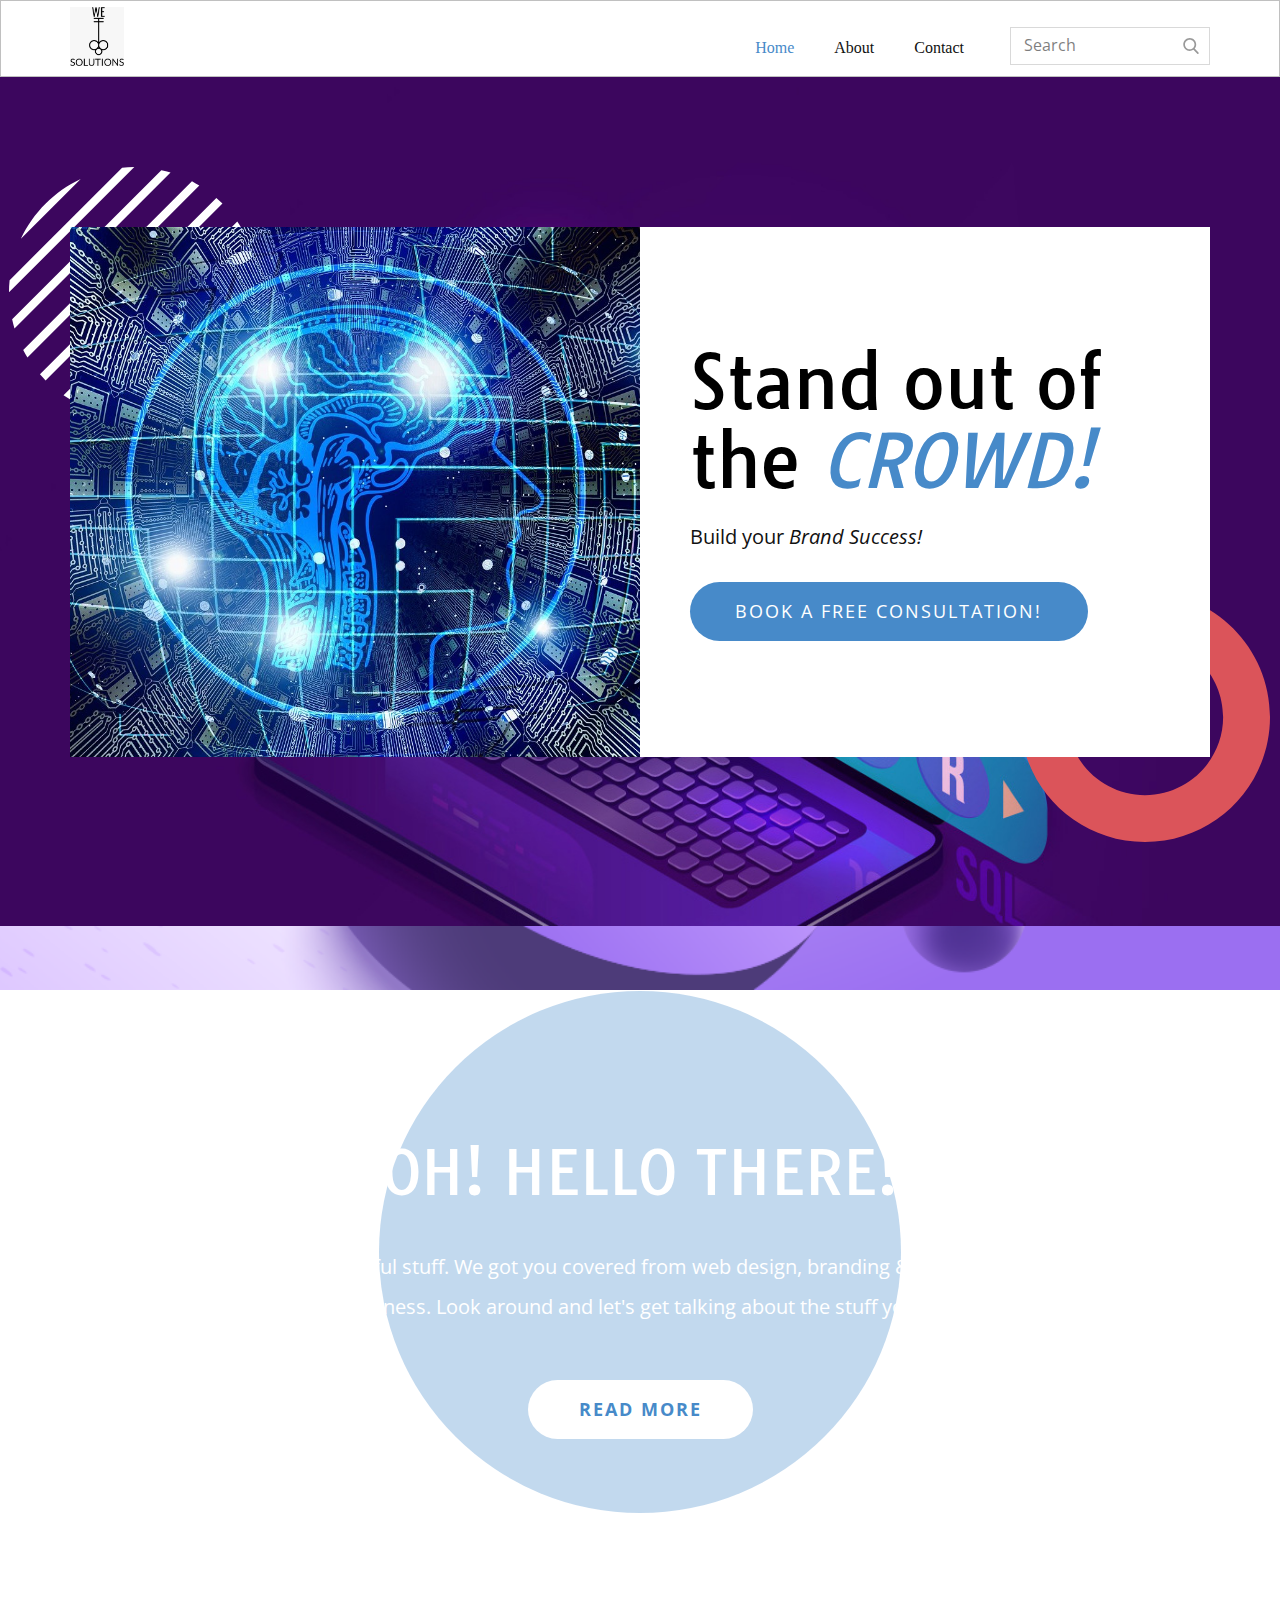
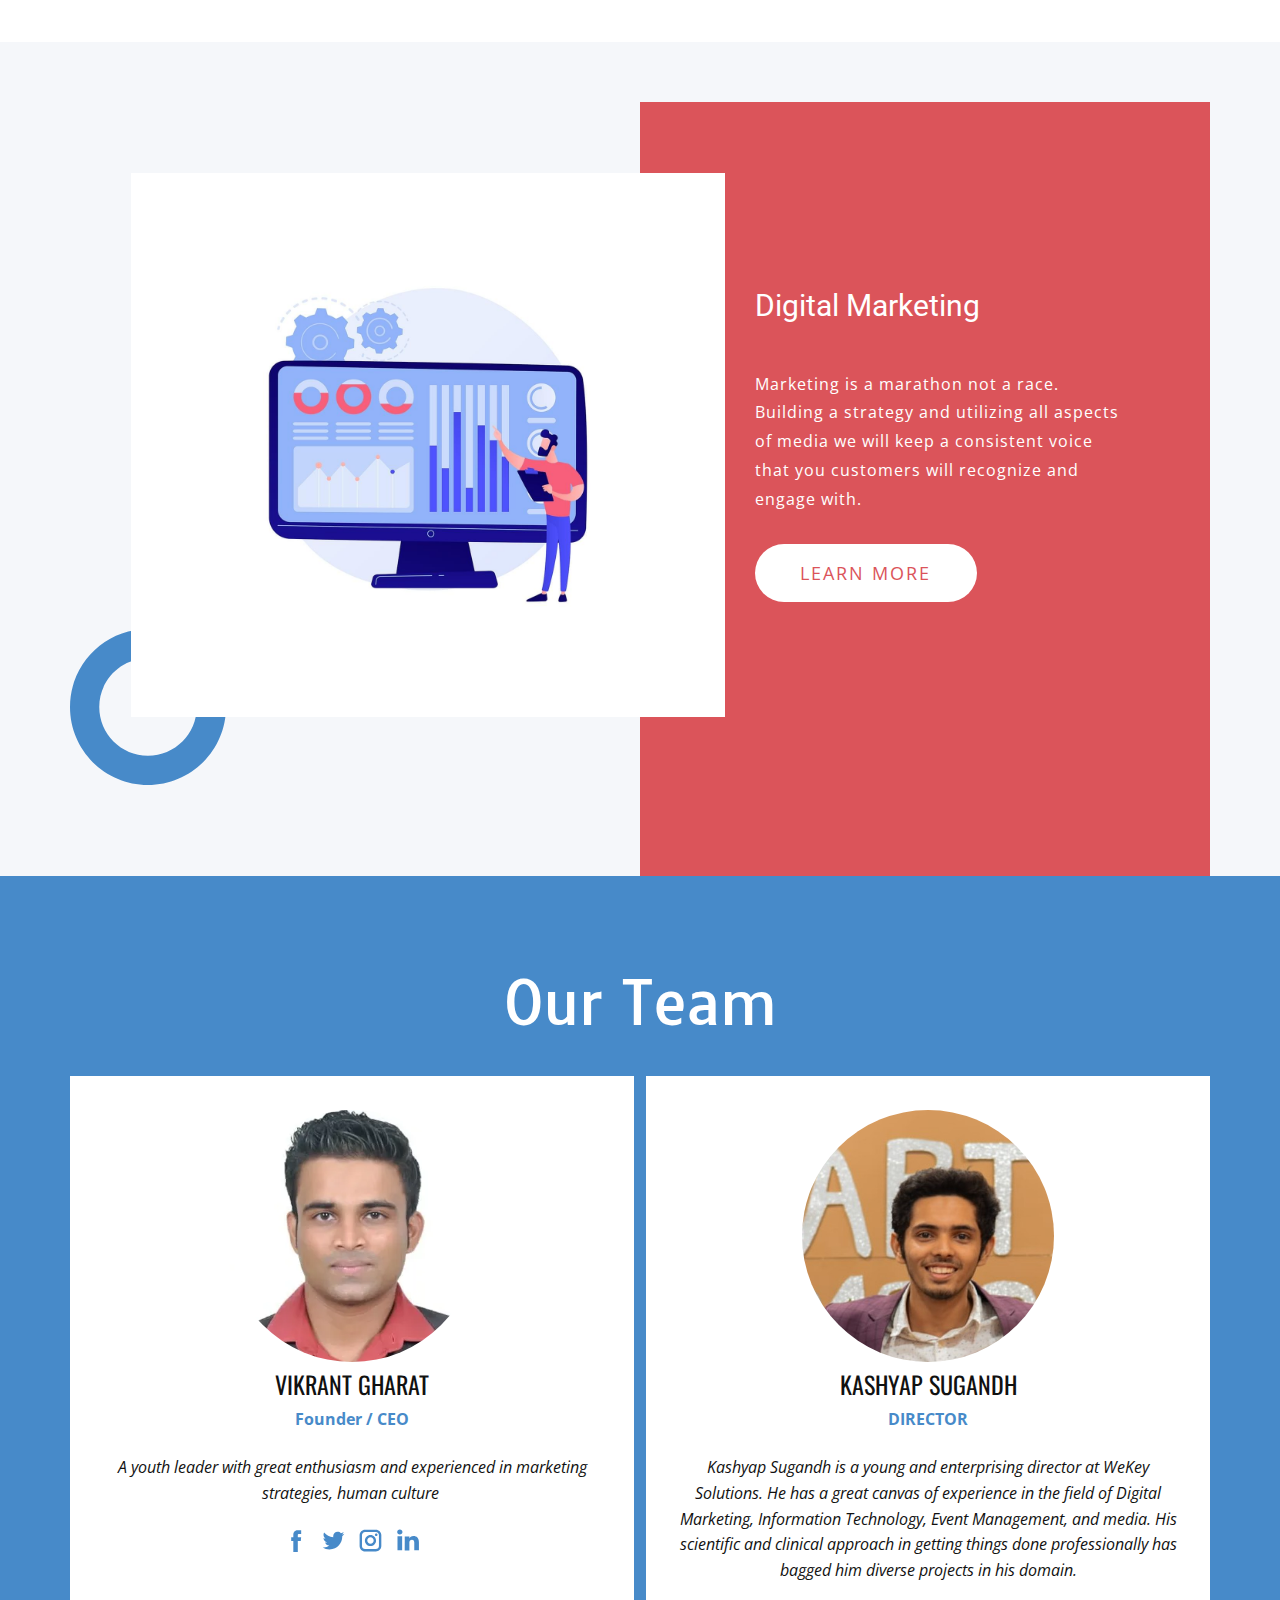
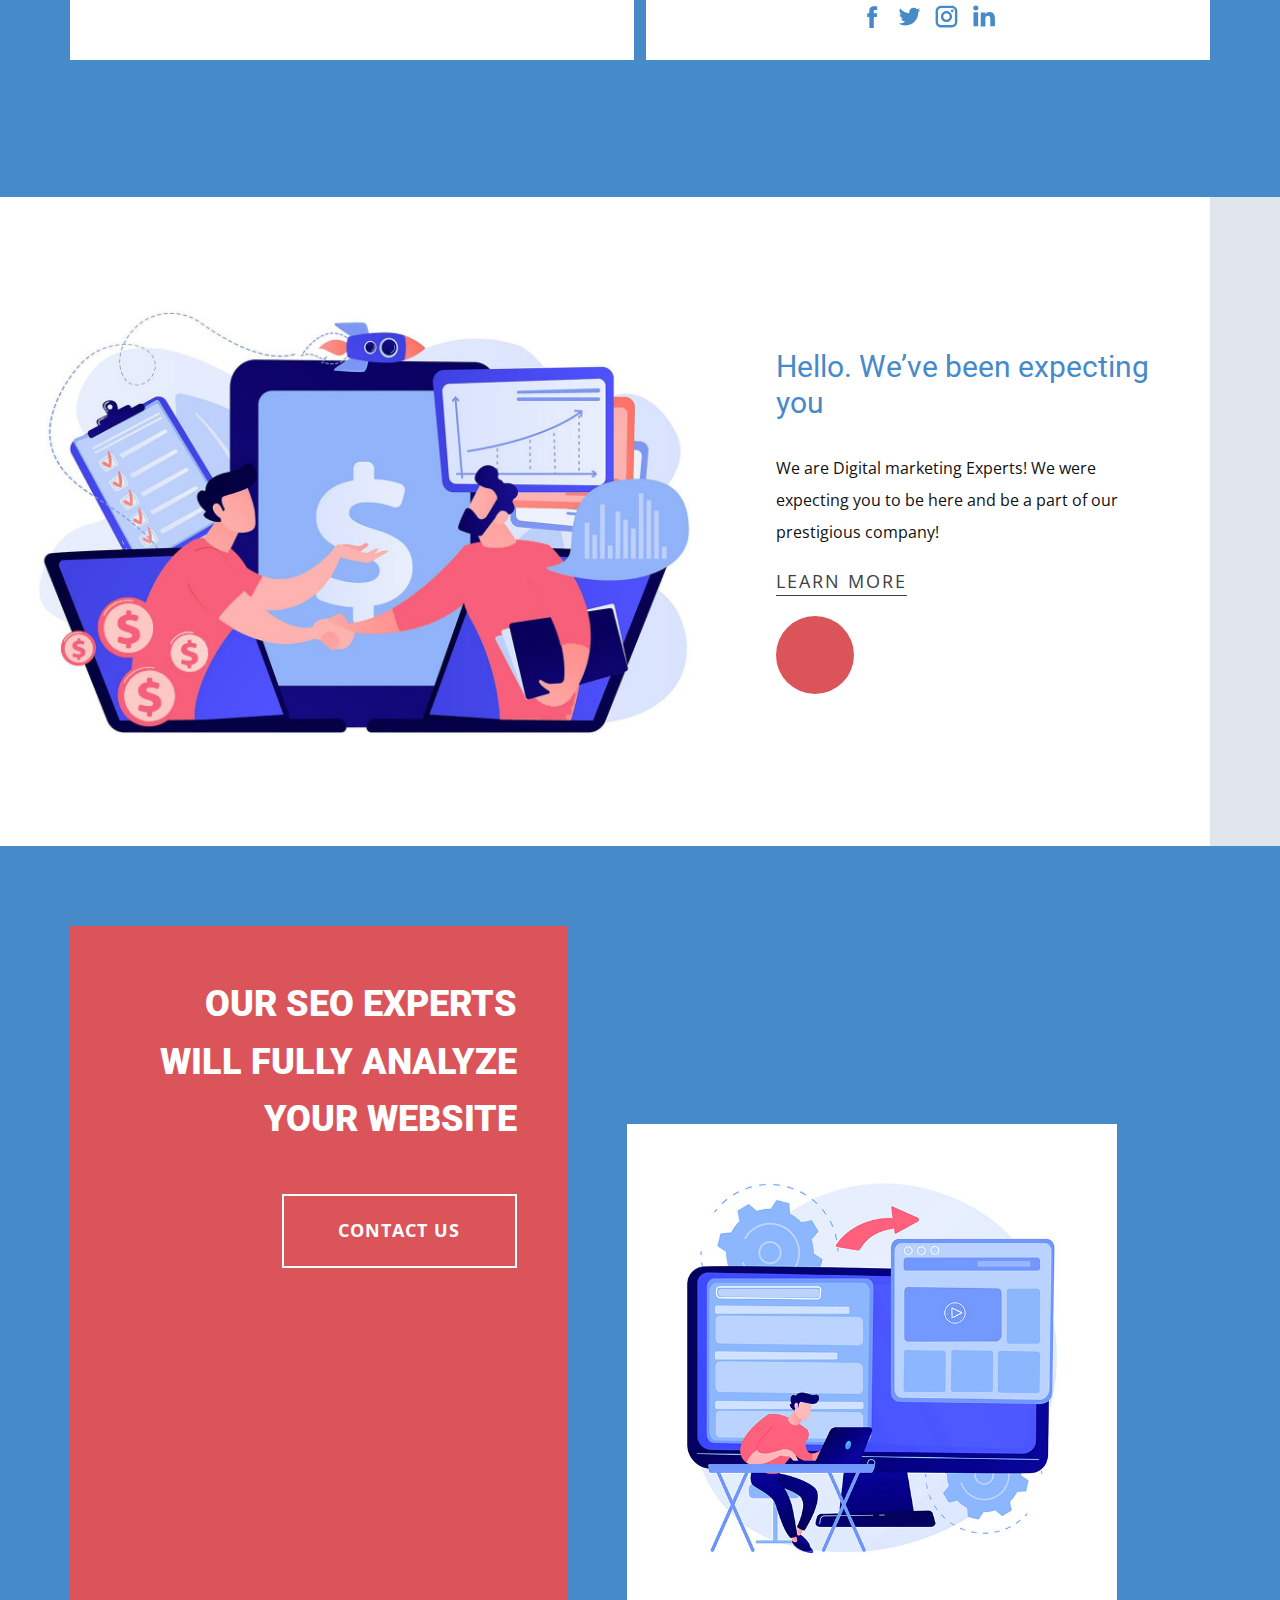
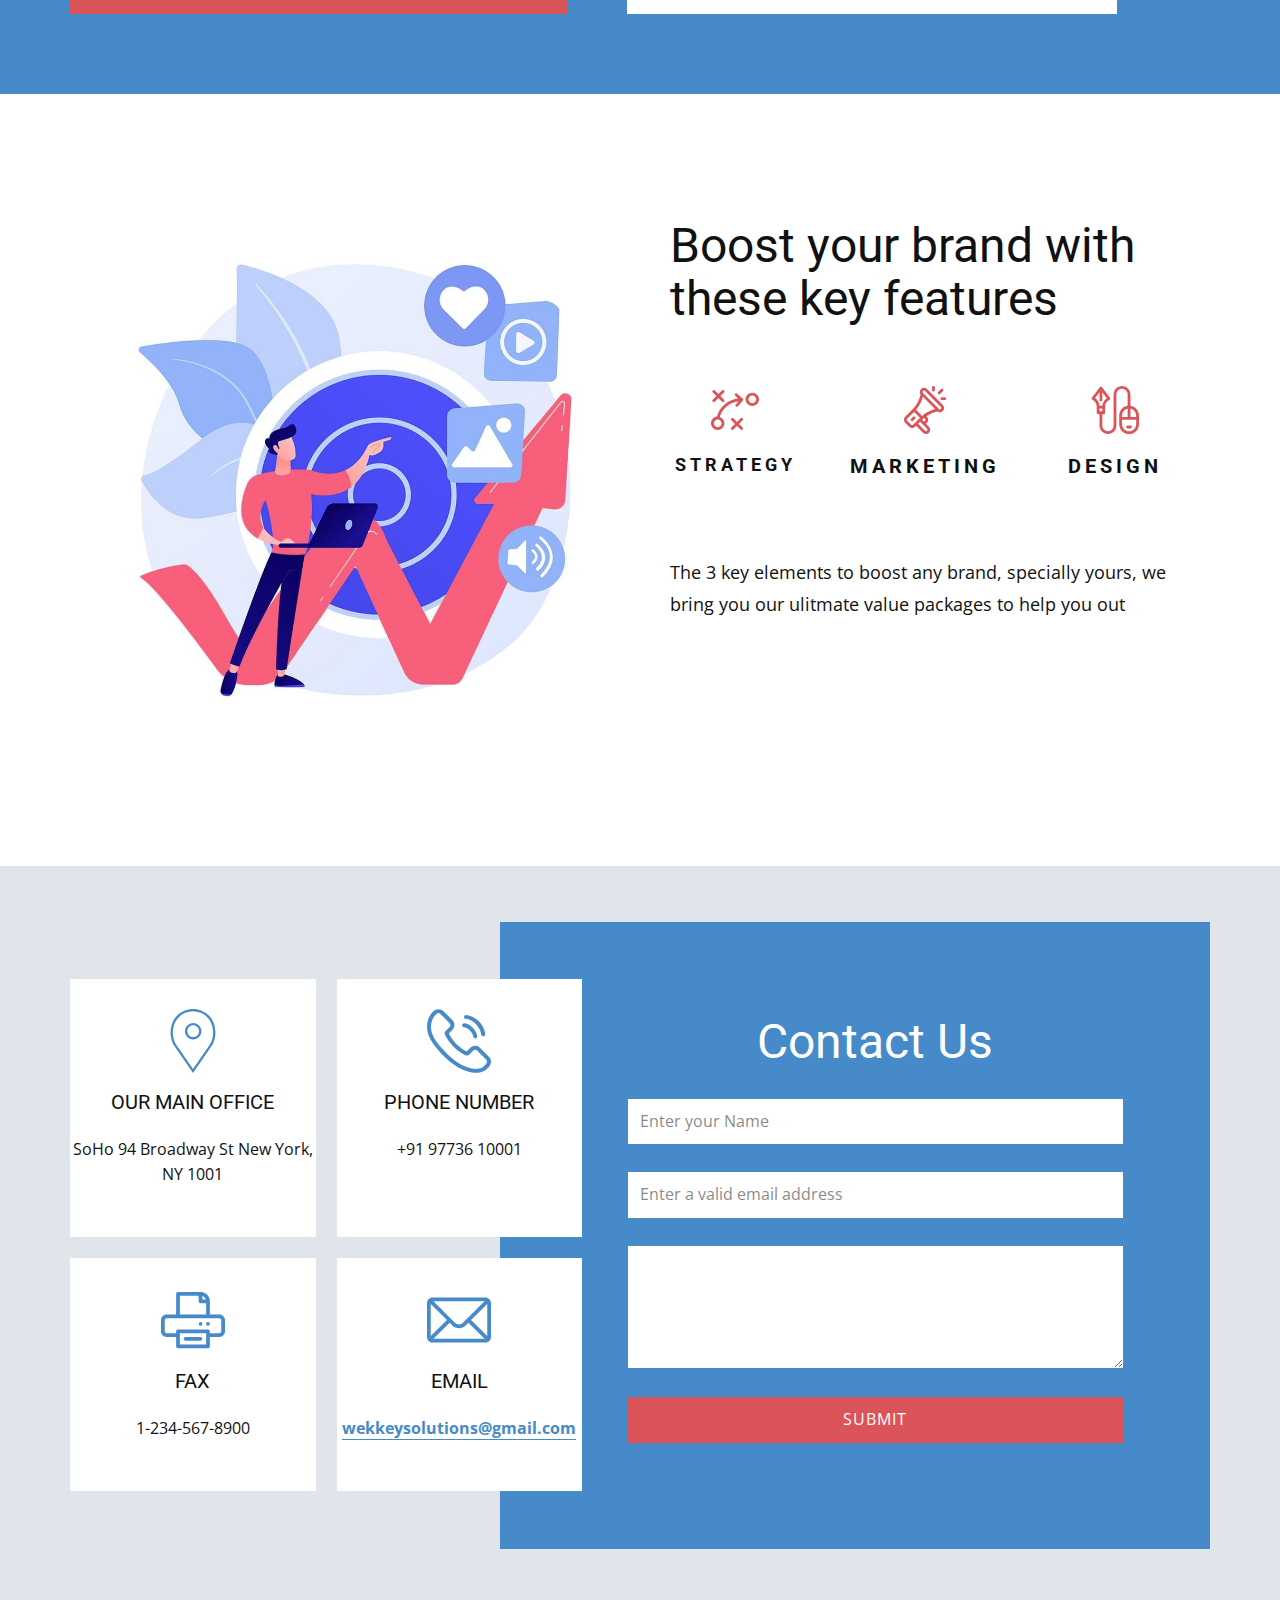
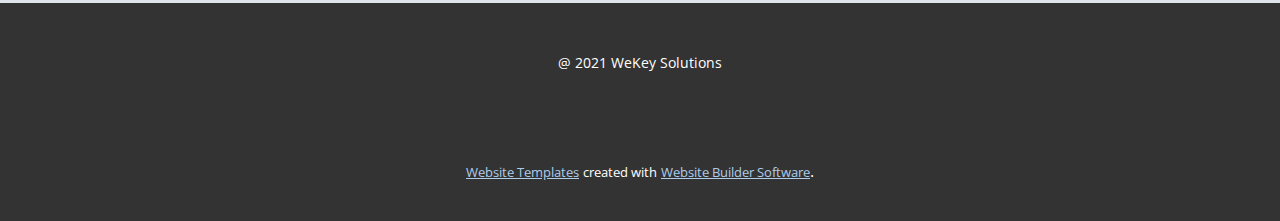
<file: index.html>
<!DOCTYPE html>
<html style="font-size: 16px;">
  <head>
    <meta name="viewport" content="width=device-width, initial-scale=1.0">
    <meta charset="utf-8">
    <meta name="keywords" content="Stand out of theCROWD!, OH! HELLO THERE!, Our Team, Boost your brand with these key features, Contact Us">
    <meta name="description" content="">
    <meta name="page_type" content="np-template-header-footer-from-plugin">
    <title>Home</title>
    <link rel="stylesheet" href="nicepage.css" media="screen">
<link rel="stylesheet" href="Home.css" media="screen">
    <script class="u-script" type="text/javascript" src="jquery.js" defer=""></script>
    <script class="u-script" type="text/javascript" src="nicepage.js" defer=""></script>
    <meta name="generator" content="Nicepage 3.21.3, nicepage.com">
    <link id="u-theme-google-font" rel="stylesheet" href="https://fonts.googleapis.com/css?family=Roboto:100,100i,300,300i,400,400i,500,500i,700,700i,900,900i|Open+Sans:300,300i,400,400i,600,600i,700,700i,800,800i">
    <link id="u-page-google-font" rel="stylesheet" href="https://fonts.googleapis.com/css?family=Oswald:200,300,400,500,600,700|Tauri:400">
    
    
    
    
    
    
    
    
    
    <script type="application/ld+json">{
		"@context": "http://schema.org",
		"@type": "Organization",
		"name": "",
		"logo": "images/WhatsAppImage2021-05-13at9.55.54PM1.jpeg"
}</script>
    <meta name="theme-color" content="#478ac9">
    <meta property="og:title" content="Home">
    <meta property="og:type" content="website">
  </head>
  <body data-home-page="Home.html" data-home-page-title="Home" class="u-body"><header class="u-align-center-xs u-border-1 u-border-grey-25 u-clearfix u-header u-header" id="sec-de6f"><div class="u-clearfix u-sheet u-sheet-1">
        <a href="https://nicepage.com" class="u-image u-logo u-image-1" data-image-width="409" data-image-height="443">
          <img src="images/WhatsAppImage2021-05-13at9.55.54PM1.jpeg" class="u-logo-image u-logo-image-1">
        </a>
        <form action="#" method="get" class="u-border-1 u-border-grey-15 u-search u-search-right u-search-1">
          <button class="u-search-button" type="submit">
            <span class="u-search-icon u-spacing-10 u-text-grey-40">
              <svg class="u-svg-link" preserveAspectRatio="xMidYMin slice" viewBox="0 0 56.966 56.966" style=""><use xmlns:xlink="http://www.w3.org/1999/xlink" xlink:href="#svg-b04b"></use></svg>
              <svg xmlns="http://www.w3.org/2000/svg" xmlns:xlink="http://www.w3.org/1999/xlink" version="1.1" id="svg-b04b" x="0px" y="0px" viewBox="0 0 56.966 56.966" style="enable-background:new 0 0 56.966 56.966;" xml:space="preserve" class="u-svg-content"><path d="M55.146,51.887L41.588,37.786c3.486-4.144,5.396-9.358,5.396-14.786c0-12.682-10.318-23-23-23s-23,10.318-23,23  s10.318,23,23,23c4.761,0,9.298-1.436,13.177-4.162l13.661,14.208c0.571,0.593,1.339,0.92,2.162,0.92  c0.779,0,1.518-0.297,2.079-0.837C56.255,54.982,56.293,53.08,55.146,51.887z M23.984,6c9.374,0,17,7.626,17,17s-7.626,17-17,17  s-17-7.626-17-17S14.61,6,23.984,6z"></path><g></g><g></g><g></g><g></g><g></g><g></g><g></g><g></g><g></g><g></g><g></g><g></g><g></g><g></g><g></g></svg>
            </span>
          </button>
          <input class="u-search-input" type="search" name="search" value="" placeholder="Search">
        </form>
        <nav class="u-align-left u-menu u-menu-dropdown u-nav-spacing-25 u-offcanvas u-menu-1">
          <div class="menu-collapse">
            <a class="u-button-style u-nav-link" href="#" style="padding: 4px 0px; font-size: calc(1em + 8px);">
              <svg class="u-svg-link" preserveAspectRatio="xMidYMin slice" viewBox="0 0 302 302" style=""><use xmlns:xlink="http://www.w3.org/1999/xlink" xlink:href="#svg-7b92"></use></svg>
              <svg xmlns="http://www.w3.org/2000/svg" xmlns:xlink="http://www.w3.org/1999/xlink" version="1.1" id="svg-7b92" x="0px" y="0px" viewBox="0 0 302 302" style="enable-background:new 0 0 302 302;" xml:space="preserve" class="u-svg-content"><g><rect y="36" width="302" height="30"></rect><rect y="236" width="302" height="30"></rect><rect y="136" width="302" height="30"></rect>
</g><g></g><g></g><g></g><g></g><g></g><g></g><g></g><g></g><g></g><g></g><g></g><g></g><g></g><g></g><g></g></svg>
            </a>
          </div>
          <div class="u-custom-menu u-nav-container">
            <ul class="u-nav u-unstyled u-nav-1"><li class="u-nav-item"><a class="u-button-style u-nav-link u-text-active-palette-1-base u-text-hover-palette-2-base" href="Home.html" style="padding: 10px 20px;">Home</a>
</li><li class="u-nav-item"><a class="u-button-style u-nav-link u-text-active-palette-1-base u-text-hover-palette-2-base" href="About.html" style="padding: 10px 20px;">About</a>
</li><li class="u-nav-item"><a class="u-button-style u-nav-link u-text-active-palette-1-base u-text-hover-palette-2-base" href="Contact.html" style="padding: 10px 20px;">Contact</a>
</li></ul>
          </div>
          <div class="u-custom-menu u-nav-container-collapse">
            <div class="u-align-center u-black u-container-style u-inner-container-layout u-opacity u-opacity-95 u-sidenav">
              <div class="u-sidenav-overflow">
                <div class="u-menu-close"></div>
                <ul class="u-align-center u-nav u-popupmenu-items u-unstyled u-nav-2"><li class="u-nav-item"><a class="u-button-style u-nav-link" href="Home.html" style="padding: 10px 20px;">Home</a>
</li><li class="u-nav-item"><a class="u-button-style u-nav-link" href="About.html" style="padding: 10px 20px;">About</a>
</li><li class="u-nav-item"><a class="u-button-style u-nav-link" href="Contact.html" style="padding: 10px 20px;">Contact</a>
</li></ul>
              </div>
            </div>
            <div class="u-black u-menu-overlay u-opacity u-opacity-70"></div>
          </div>
        </nav>
      </div></header>
    <section class="u-align-center u-clearfix u-image u-parallax u-section-1" id="carousel_02a4" data-image-width="1372" data-image-height="1235">
      <div class="u-clearfix u-sheet u-sheet-1">
        <div class="u-shape u-shape-svg u-text-white u-shape-1">
          <svg class="u-svg-link" preserveAspectRatio="none" viewBox="0 0 160 160" style=""><use xmlns:xlink="http://www.w3.org/1999/xlink" xlink:href="#svg-0a30"></use></svg>
          <svg xmlns="http://www.w3.org/2000/svg" xmlns:xlink="http://www.w3.org/1999/xlink" version="1.1" xml:space="preserve" class="u-svg-content" viewBox="0 0 160 160" x="0px" y="0px" id="svg-0a30"><path d="M114.3,152.3l38-38C144.4,130.9,130.9,144.4,114.3,152.3z M117.1,9.1l-108,108c0.8,1.6,1.7,3.2,2.7,4.8l110-110
	C120.3,10.9,118.7,10,117.1,9.1z M97.5,2L2,97.5c0.4,2,1,4,1.5,5.9l99.9-99.9C101.5,2.9,99.5,2.4,97.5,2z M80,160c2,0,4-0.1,5.9-0.2
	l73.9-73.9c0.1-2,0.2-3.9,0.2-5.9c0-0.6,0-1.2,0-1.9L78.1,160C78.8,160,79.4,160,80,160z M34.9,146.1c1.5,1,3,2,4.6,2.9L149,39.5
	c-0.9-1.6-1.9-3.1-2.9-4.6L34.9,146.1z M132.7,19.8L19.8,132.7c1.2,1.3,2.3,2.6,3.6,3.9L136.6,23.4C135.3,22.2,134,21,132.7,19.8z
	 M59.6,157.4l97.8-97.8c-0.5-1.9-1.1-3.8-1.7-5.7L53.9,155.6C55.8,156.3,57.7,156.9,59.6,157.4z M7.6,45.9L45.9,7.6
	C29.1,15.5,15.5,29.1,7.6,45.9z M80,0c-2.6,0-5.1,0.1-7.6,0.4l-72,72C0.1,74.9,0,77.4,0,80c0,0.1,0,0.2,0,0.2L80.2,0
	C80.2,0,80.1,0,80,0z"></path></svg>
        </div>
        <div class="u-shape u-shape-svg u-text-palette-2-base u-shape-2">
          <svg class="u-svg-link" preserveAspectRatio="none" viewBox="0 0 160 160" style=""><use xmlns:xlink="http://www.w3.org/1999/xlink" xlink:href="#svg-afd0"></use></svg>
          <svg xmlns="http://www.w3.org/2000/svg" xmlns:xlink="http://www.w3.org/1999/xlink" version="1.1" xml:space="preserve" class="u-svg-content" viewBox="0 0 160 160" x="0px" y="0px" id="svg-afd0" style="enable-background:new 0 0 160 160;"><path d="M80,30c27.6,0,50,22.4,50,50s-22.4,50-50,50s-50-22.4-50-50S52.4,30,80,30 M80,0C35.8,0,0,35.8,0,80s35.8,80,80,80
	s80-35.8,80-80S124.2,0,80,0L80,0z"></path></svg>
        </div>
        <div class="u-clearfix u-expanded-width-xl u-gutter-0 u-layout-wrap u-layout-wrap-1">
          <div class="u-layout" style="">
            <div class="u-layout-row" style="">
              <div class="u-align-left u-container-style u-image u-layout-cell u-left-cell u-size-30 u-size-xs-60 u-image-1" src="" data-image-width="1600" data-image-height="1067">
                <div class="u-container-layout u-valign-middle u-container-layout-1" src=""></div>
              </div>
              <div class="u-align-left u-container-style u-layout-cell u-right-cell u-shape-rectangle u-size-30 u-size-xs-60 u-white u-layout-cell-2">
                <div class="u-container-layout u-valign-middle-lg u-valign-middle-md u-valign-middle-sm u-valign-middle-xl u-container-layout-2">
                  <h1 class="u-text u-text-palette-1-base u-title u-text-1" data-animation-name="zoomIn" data-animation-duration="1000" data-animation-delay="0" data-animation-direction="Down">
                    <span class="u-text-black">Stand out of the</span>
                    <span style="font-style: italic;">CROWD!</span>
                  </h1>
                  <p class="u-text u-text-2">Build your <span style="font-style: italic;">Brand Success!</span>
                  </p>
                  <a href="https://nicepage.com/k/exam-html-templates" class="u-btn u-btn-round u-button-style u-hover-palette-2-base u-palette-1-base u-radius-50 u-btn-1">Book a free consultation!</a>
                </div>
              </div>
            </div>
          </div>
        </div>
      </div>
    </section>
    <section class="u-align-center u-clearfix u-image u-parallax u-shading u-section-2" id="carousel_2554" data-image-width="989" data-image-height="659">
      <div class="u-clearfix u-sheet u-sheet-1">
        <div class="u-expanded-width-xs u-opacity u-opacity-45 u-palette-1-light-1 u-shape u-shape-circle u-shape-1"></div>
        <h2 class="u-custom-font u-text u-text-1">OH! HELLO THERE!<br>
        </h2>
        <p class="u-text u-text-2">You must be looking for wonderful stuff. We got you covered from web design, branding &amp; marketing with over 20 years in the business. Look around and let's get talking about the stuff you need.</p>
        <a href="https://nicepage.com/k/awards-website-templates" class="u-active-palette-1-light-3 u-btn u-btn-round u-button-style u-hover-palette-1-light-3 u-radius-50 u-text-palette-1-base u-white u-btn-1">read more</a>
      </div>
    </section>
    <section class="u-align-center u-clearfix u-palette-5-light-3 u-section-3" id="carousel_5cc5">
      <div class="u-clearfix u-sheet u-valign-middle-xs u-sheet-1">
        <div class="u-preserve-proportions u-shape u-shape-svg u-text-palette-1-base u-shape-1">
          <svg class="u-svg-link" preserveAspectRatio="none" viewBox="0 0 160 160" style=""><use xmlns:xlink="http://www.w3.org/1999/xlink" xlink:href="#svg-7a38"></use></svg>
          <svg class="u-svg-content" viewBox="0 0 160 160" x="0px" y="0px" id="svg-7a38" style="enable-background:new 0 0 160 160;"><path d="M80,30c27.6,0,50,22.4,50,50s-22.4,50-50,50s-50-22.4-50-50S52.4,30,80,30 M80,0C35.8,0,0,35.8,0,80s35.8,80,80,80
	s80-35.8,80-80S124.2,0,80,0L80,0z"></path></svg>
        </div>
        <div class="u-expanded-width-sm u-expanded-width-xs u-palette-2-base u-shape u-shape-rectangle u-shape-2"></div>
        <div class="u-clearfix u-layout-wrap u-layout-wrap-1">
          <div class="u-gutter-0 u-layout">
            <div class="u-layout-row">
              <div class="u-container-style u-layout-cell u-size-35 u-white u-layout-cell-1">
                <div class="u-container-layout u-valign-middle-lg u-valign-middle-md u-valign-middle-xl u-valign-top-sm u-valign-top-xs u-container-layout-1">
                  <img src="images/hhh.jpg" alt="" class="u-expanded-width u-image u-image-contain u-image-default u-image-1" data-image-width="1080" data-image-height="1080">
                </div>
              </div>
              <div class="u-align-left u-container-style u-layout-cell u-palette-2-base u-size-25 u-layout-cell-2">
                <div class="u-container-layout u-valign-middle u-container-layout-2">
                  <h3 class="u-text u-text-1">Digital Marketing</h3>
                  <p class="u-text u-text-2"> Marketing is a marathon not a race. Building a strategy and utilizing all aspects of media we will keep a consistent voice that you customers will recognize and engage with.</p>
                  <a href="https://nicepage.com/c/real-estate-website-templates" class="u-active-palette-2-light-3 u-btn u-btn-round u-button-style u-hover-palette-2-light-3 u-radius-50 u-text-palette-2-base u-white u-btn-1">learn more</a>
                </div>
              </div>
            </div>
          </div>
        </div>
      </div>
    </section>
    <section class="u-align-center u-clearfix u-lightbox u-palette-1-base u-section-4" id="carousel_d3e7">
      <div class="u-clearfix u-sheet u-sheet-1">
        <h1 class="u-text u-text-1">Our Team</h1>
        <div class="u-expanded-width u-layout-horizontal u-list u-list-1">
          <div class="u-repeater u-repeater-1">
            <div class="u-align-center u-container-style u-list-item u-repeater-item u-shape-rectangle u-white u-list-item-1">
              <div class="u-container-layout u-similar-container u-container-layout-1">
                <div class="u-image u-image-circle u-preserve-proportions u-image-1" alt="" data-image-width="365" data-image-height="365"></div>
                <h3 class="u-custom-font u-font-oswald u-text u-text-2">Vikrant gharat</h3>
                <p class="u-text u-text-palette-1-base u-text-3">Founder / CEO</p>
                <p class="u-text u-text-4">A youth leader with great enthusiasm and experienced in marketing strategies, human culture&nbsp;</p>
                <div class="u-social-icons u-spacing-10 u-social-icons-1">
                  <a class="u-social-url" target="_blank" href=""><span class="u-icon u-icon-circle u-social-facebook u-social-icon u-text-palette-1-base u-icon-1"><svg class="u-svg-link" preserveAspectRatio="xMidYMin slice" viewBox="0 0 112 112" style=""><use xmlns:xlink="http://www.w3.org/1999/xlink" xlink:href="#svg-ad72"></use></svg><svg x="0px" y="0px" viewBox="0 0 112 112" id="svg-ad72" class="u-svg-content"><path d="M75.5,28.8H65.4c-1.5,0-4,0.9-4,4.3v9.4h13.9l-1.5,15.8H61.4v45.1H42.8V58.3h-8.8V42.4h8.8V32.2 c0-7.4,3.4-18.8,18.8-18.8h13.8v15.4H75.5z"></path></svg></span>
                  </a>
                  <a class="u-social-url" target="_blank" href=""><span class="u-icon u-icon-circle u-social-icon u-social-twitter u-text-palette-1-base u-icon-2"><svg class="u-svg-link" preserveAspectRatio="xMidYMin slice" viewBox="0 0 112 112" style=""><use xmlns:xlink="http://www.w3.org/1999/xlink" xlink:href="#svg-f916"></use></svg><svg x="0px" y="0px" viewBox="0 0 112 112" id="svg-f916" class="u-svg-content"><path d="M92.2,38.2c0,0.8,0,1.6,0,2.3c0,24.3-18.6,52.4-52.6,52.4c-10.6,0.1-20.2-2.9-28.5-8.2 c1.4,0.2,2.9,0.2,4.4,0.2c8.7,0,16.7-2.9,23-7.9c-8.1-0.2-14.9-5.5-17.3-12.8c1.1,0.2,2.4,0.2,3.4,0.2c1.6,0,3.3-0.2,4.8-0.7 c-8.4-1.6-14.9-9.2-14.9-18c0-0.2,0-0.2,0-0.2c2.5,1.4,5.4,2.2,8.4,2.3c-5-3.3-8.3-8.9-8.3-15.4c0-3.4,1-6.5,2.5-9.2 c9.1,11.1,22.7,18.5,38,19.2c-0.2-1.4-0.4-2.8-0.4-4.3c0.1-10,8.3-18.2,18.5-18.2c5.4,0,10.1,2.2,13.5,5.7c4.3-0.8,8.1-2.3,11.7-4.5 c-1.4,4.3-4.3,7.9-8.1,10.1c3.7-0.4,7.3-1.4,10.6-2.9C98.9,32.3,95.7,35.5,92.2,38.2z"></path></svg></span>
                  </a>
                  <a class="u-social-url" target="_blank" href=""><span class="u-icon u-icon-circle u-social-icon u-social-instagram u-text-palette-1-base u-icon-3"><svg class="u-svg-link" preserveAspectRatio="xMidYMin slice" viewBox="0 0 112 112" style=""><use xmlns:xlink="http://www.w3.org/1999/xlink" xlink:href="#svg-a0a0"></use></svg><svg x="0px" y="0px" viewBox="0 0 112 112" id="svg-a0a0" class="u-svg-content"><path d="M55.9,32.9c-12.8,0-23.2,10.4-23.2,23.2s10.4,23.2,23.2,23.2s23.2-10.4,23.2-23.2S68.7,32.9,55.9,32.9z M55.9,69.4c-7.4,0-13.3-6-13.3-13.3c-0.1-7.4,6-13.3,13.3-13.3s13.3,6,13.3,13.3C69.3,63.5,63.3,69.4,55.9,69.4z"></path><path d="M79.7,26.8c-3,0-5.4,2.5-5.4,5.4s2.5,5.4,5.4,5.4c3,0,5.4-2.5,5.4-5.4S82.7,26.8,79.7,26.8z"></path><path d="M78.2,11H33.5C21,11,10.8,21.3,10.8,33.7v44.7c0,12.6,10.2,22.8,22.7,22.8h44.7c12.6,0,22.7-10.2,22.7-22.7 V33.7C100.8,21.1,90.6,11,78.2,11z M91,78.4c0,7.1-5.8,12.8-12.8,12.8H33.5c-7.1,0-12.8-5.8-12.8-12.8V33.7 c0-7.1,5.8-12.8,12.8-12.8h44.7c7.1,0,12.8,5.8,12.8,12.8V78.4z"></path></svg></span>
                  </a>
                  <a class="u-social-url" target="_blank" href="#"><span class="u-icon u-icon-circle u-social-icon u-social-linkedin u-text-palette-1-base u-icon-4"><svg class="u-svg-link" preserveAspectRatio="xMidYMin slice" viewBox="0 0 112 112" style=""><use xmlns:xlink="http://www.w3.org/1999/xlink" xlink:href="#svg-78e1"></use></svg><svg x="0px" y="0px" viewBox="0 0 112 112" id="svg-78e1" class="u-svg-content"><path d="M33.8,96.8H14.5v-58h19.3V96.8z M24.1,30.9L24.1,30.9c-6.6,0-10.8-4.5-10.8-10.1c0-5.8,4.3-10.1,10.9-10.1 S34.9,15,35.1,20.8C35.1,26.4,30.8,30.9,24.1,30.9z M103.3,96.8H84.1v-31c0-7.8-2.7-13.1-9.8-13.1c-5.3,0-8.5,3.6-9.9,7.1 c-0.6,1.3-0.6,3-0.6,4.8V97H44.5c0,0,0.3-52.6,0-58h19.3v8.2c2.6-3.9,7.2-9.6,17.4-9.6c12.7,0,22.2,8.4,22.2,26.1V96.8z"></path></svg></span>
                  </a>
                </div>
              </div>
            </div>
            <div class="u-align-center u-container-style u-list-item u-repeater-item u-shape-rectangle u-white u-list-item-2">
              <div class="u-container-layout u-similar-container u-container-layout-2">
                <div class="u-image u-image-circle u-preserve-proportions u-image-2" alt="" data-image-width="414" data-image-height="838"></div>
                <h3 class="u-custom-font u-font-oswald u-text u-text-5">kashyap sugandh</h3>
                <p class="u-text u-text-palette-1-base u-text-6">DIRECTOR</p>
                <p class="u-text u-text-7"> Kashyap Sugandh is a young and enterprising director at WeKey Solutions. He has a great canvas of experience in the field of Digital Marketing, Information Technology, Event Management, and media. His scientific and clinical approach in getting things done professionally has bagged him diverse projects in his domain.</p>
                <div class="u-social-icons u-spacing-10 u-social-icons-2">
                  <a class="u-social-url" target="_blank" href=""><span class="u-icon u-icon-circle u-social-facebook u-social-icon u-text-palette-1-base u-icon-5"><svg class="u-svg-link" preserveAspectRatio="xMidYMin slice" viewBox="0 0 112 112" style=""><use xmlns:xlink="http://www.w3.org/1999/xlink" xlink:href="#svg-ad72"></use></svg><svg x="0px" y="0px" viewBox="0 0 112 112" id="svg-ad72" class="u-svg-content"><path d="M75.5,28.8H65.4c-1.5,0-4,0.9-4,4.3v9.4h13.9l-1.5,15.8H61.4v45.1H42.8V58.3h-8.8V42.4h8.8V32.2 c0-7.4,3.4-18.8,18.8-18.8h13.8v15.4H75.5z"></path></svg></span>
                  </a>
                  <a class="u-social-url" target="_blank" href=""><span class="u-icon u-icon-circle u-social-icon u-social-twitter u-text-palette-1-base u-icon-6"><svg class="u-svg-link" preserveAspectRatio="xMidYMin slice" viewBox="0 0 112 112" style=""><use xmlns:xlink="http://www.w3.org/1999/xlink" xlink:href="#svg-f916"></use></svg><svg x="0px" y="0px" viewBox="0 0 112 112" id="svg-f916" class="u-svg-content"><path d="M92.2,38.2c0,0.8,0,1.6,0,2.3c0,24.3-18.6,52.4-52.6,52.4c-10.6,0.1-20.2-2.9-28.5-8.2 c1.4,0.2,2.9,0.2,4.4,0.2c8.7,0,16.7-2.9,23-7.9c-8.1-0.2-14.9-5.5-17.3-12.8c1.1,0.2,2.4,0.2,3.4,0.2c1.6,0,3.3-0.2,4.8-0.7 c-8.4-1.6-14.9-9.2-14.9-18c0-0.2,0-0.2,0-0.2c2.5,1.4,5.4,2.2,8.4,2.3c-5-3.3-8.3-8.9-8.3-15.4c0-3.4,1-6.5,2.5-9.2 c9.1,11.1,22.7,18.5,38,19.2c-0.2-1.4-0.4-2.8-0.4-4.3c0.1-10,8.3-18.2,18.5-18.2c5.4,0,10.1,2.2,13.5,5.7c4.3-0.8,8.1-2.3,11.7-4.5 c-1.4,4.3-4.3,7.9-8.1,10.1c3.7-0.4,7.3-1.4,10.6-2.9C98.9,32.3,95.7,35.5,92.2,38.2z"></path></svg></span>
                  </a>
                  <a class="u-social-url" target="_blank" href=""><span class="u-icon u-icon-circle u-social-icon u-social-instagram u-text-palette-1-base u-icon-7"><svg class="u-svg-link" preserveAspectRatio="xMidYMin slice" viewBox="0 0 112 112" style=""><use xmlns:xlink="http://www.w3.org/1999/xlink" xlink:href="#svg-a0a0"></use></svg><svg x="0px" y="0px" viewBox="0 0 112 112" id="svg-a0a0" class="u-svg-content"><path d="M55.9,32.9c-12.8,0-23.2,10.4-23.2,23.2s10.4,23.2,23.2,23.2s23.2-10.4,23.2-23.2S68.7,32.9,55.9,32.9z M55.9,69.4c-7.4,0-13.3-6-13.3-13.3c-0.1-7.4,6-13.3,13.3-13.3s13.3,6,13.3,13.3C69.3,63.5,63.3,69.4,55.9,69.4z"></path><path d="M79.7,26.8c-3,0-5.4,2.5-5.4,5.4s2.5,5.4,5.4,5.4c3,0,5.4-2.5,5.4-5.4S82.7,26.8,79.7,26.8z"></path><path d="M78.2,11H33.5C21,11,10.8,21.3,10.8,33.7v44.7c0,12.6,10.2,22.8,22.7,22.8h44.7c12.6,0,22.7-10.2,22.7-22.7 V33.7C100.8,21.1,90.6,11,78.2,11z M91,78.4c0,7.1-5.8,12.8-12.8,12.8H33.5c-7.1,0-12.8-5.8-12.8-12.8V33.7 c0-7.1,5.8-12.8,12.8-12.8h44.7c7.1,0,12.8,5.8,12.8,12.8V78.4z"></path></svg></span>
                  </a>
                  <a class="u-social-url" target="_blank" href="#"><span class="u-icon u-icon-circle u-social-icon u-social-linkedin u-text-palette-1-base u-icon-8"><svg class="u-svg-link" preserveAspectRatio="xMidYMin slice" viewBox="0 0 112 112" style=""><use xmlns:xlink="http://www.w3.org/1999/xlink" xlink:href="#svg-78e1"></use></svg><svg x="0px" y="0px" viewBox="0 0 112 112" id="svg-78e1" class="u-svg-content"><path d="M33.8,96.8H14.5v-58h19.3V96.8z M24.1,30.9L24.1,30.9c-6.6,0-10.8-4.5-10.8-10.1c0-5.8,4.3-10.1,10.9-10.1 S34.9,15,35.1,20.8C35.1,26.4,30.8,30.9,24.1,30.9z M103.3,96.8H84.1v-31c0-7.8-2.7-13.1-9.8-13.1c-5.3,0-8.5,3.6-9.9,7.1 c-0.6,1.3-0.6,3-0.6,4.8V97H44.5c0,0,0.3-52.6,0-58h19.3v8.2c2.6-3.9,7.2-9.6,17.4-9.6c12.7,0,22.2,8.4,22.2,26.1V96.8z"></path></svg></span>
                  </a>
                </div>
              </div>
            </div>
          </div>
          <a class="u-absolute-vcenter u-gallery-nav u-gallery-nav-prev u-icon-circle u-opacity u-opacity-70 u-palette-1-base u-spacing-10 u-gallery-nav-1" href="#" role="button">
            <span aria-hidden="true">
              <svg viewBox="0 0 451.847 451.847"><path d="M97.141,225.92c0-8.095,3.091-16.192,9.259-22.366L300.689,9.27c12.359-12.359,32.397-12.359,44.751,0
c12.354,12.354,12.354,32.388,0,44.748L173.525,225.92l171.903,171.909c12.354,12.354,12.354,32.391,0,44.744
c-12.354,12.365-32.386,12.365-44.745,0l-194.29-194.281C100.226,242.115,97.141,234.018,97.141,225.92z"></path></svg>
            </span>
            <span class="sr-only">
              <svg viewBox="0 0 451.847 451.847"><path d="M97.141,225.92c0-8.095,3.091-16.192,9.259-22.366L300.689,9.27c12.359-12.359,32.397-12.359,44.751,0
c12.354,12.354,12.354,32.388,0,44.748L173.525,225.92l171.903,171.909c12.354,12.354,12.354,32.391,0,44.744
c-12.354,12.365-32.386,12.365-44.745,0l-194.29-194.281C100.226,242.115,97.141,234.018,97.141,225.92z"></path></svg>
            </span>
          </a>
          <a class="u-absolute-vcenter u-gallery-nav u-gallery-nav-next u-icon-circle u-opacity u-opacity-70 u-palette-1-base u-spacing-10 u-gallery-nav-2" href="#" role="button">
            <span aria-hidden="true">
              <svg viewBox="0 0 451.846 451.847"><path d="M345.441,248.292L151.154,442.573c-12.359,12.365-32.397,12.365-44.75,0c-12.354-12.354-12.354-32.391,0-44.744
L278.318,225.92L106.409,54.017c-12.354-12.359-12.354-32.394,0-44.748c12.354-12.359,32.391-12.359,44.75,0l194.287,194.284
c6.177,6.18,9.262,14.271,9.262,22.366C354.708,234.018,351.617,242.115,345.441,248.292z"></path></svg>
            </span>
            <span class="sr-only">
              <svg viewBox="0 0 451.846 451.847"><path d="M345.441,248.292L151.154,442.573c-12.359,12.365-32.397,12.365-44.75,0c-12.354-12.354-12.354-32.391,0-44.744
L278.318,225.92L106.409,54.017c-12.354-12.359-12.354-32.394,0-44.748c12.354-12.359,32.391-12.359,44.75,0l194.287,194.284
c6.177,6.18,9.262,14.271,9.262,22.366C354.708,234.018,351.617,242.115,345.441,248.292z"></path></svg>
            </span>
          </a>
        </div>
      </div>
    </section>
    <section class="u-clearfix u-palette-5-light-2 u-section-5" id="carousel_9ffc">
      <div class="u-clearfix u-layout-wrap u-layout-wrap-1">
        <div class="u-layout">
          <div class="u-layout-row">
            <div class="u-container-style u-layout-cell u-size-34-lg u-size-34-md u-size-34-sm u-size-34-xs u-size-36-xl u-white u-layout-cell-1">
              <div class="u-container-layout u-valign-middle u-container-layout-1">
                <img src="images/ggg-min.jpg" alt="" class="u-expanded-width u-image u-image-contain u-image-default u-image-1" data-image-width="1500" data-image-height="1000">
              </div>
            </div>
            <div class="u-align-left u-container-style u-layout-cell u-size-24-xl u-size-26-lg u-size-26-md u-size-26-sm u-size-26-xs u-white u-layout-cell-2">
              <div class="u-container-layout u-valign-middle u-container-layout-2">
                <h3 class="u-text u-text-palette-1-base u-text-1">Hello. We’ve been expecting you</h3>
                <p class="u-text u-text-2">We are Digital marketing Experts! We were expecting you to be here and be a part of our prestigious company!</p>
                <a href="https://nicepage.com/k/aesthetic-html-templates" class="u-border-1 u-border-active-palette-2-base u-border-grey-75 u-border-hover-palette-2-base u-btn u-button-style u-none u-text-active-black u-text-hover-black u-btn-1">learn more</a>
                <div class="u-palette-2-base u-shape u-shape-circle u-shape-1"></div>
              </div>
            </div>
          </div>
        </div>
      </div>
    </section>
    <section class="u-align-left u-clearfix u-palette-1-base u-section-6" id="carousel_6f04">
      <div class="u-clearfix u-sheet u-valign-middle u-sheet-1">
        <div class="u-clearfix u-expanded-width u-gutter-30 u-layout-wrap u-layout-wrap-1">
          <div class="u-layout">
            <div class="u-layout-row">
              <div class="u-align-right u-container-style u-layout-cell u-palette-2-base u-size-27-lg u-size-27-xl u-size-32-md u-size-32-sm u-size-32-xs u-layout-cell-1">
                <div class="u-container-layout u-container-layout-1">
                  <h3 class="u-text u-text-body-alt-color u-text-1">Our SEO Experts will Fully Analyze your Website</h3>
                  <a href="https://nicepage.com/k/youtube-website-templates" class="u-active-white u-align-center u-border-2 u-border-active-white u-border-hover-white u-border-white u-btn u-button-style u-hover-white u-none u-btn-1">contact us</a>
                </div>
              </div>
              <div class="u-container-style u-layout-cell u-size-28-md u-size-28-sm u-size-28-xs u-size-33-lg u-size-33-xl u-layout-cell-2">
                <div class="u-container-layout u-valign-bottom-lg u-valign-bottom-md u-valign-bottom-xl u-valign-top-sm u-valign-top-xs u-container-layout-2">
                  <img src="images/sdf.jpg" alt="" class="u-align-left u-expanded-width-sm u-expanded-width-xs u-image u-image-default u-image-1" data-image-width="800" data-image-height="800">
                </div>
              </div>
            </div>
          </div>
        </div>
      </div>
    </section>
    <section class="u-clearfix u-section-7" id="carousel_d6a4">
      <div class="u-clearfix u-sheet u-valign-middle-lg u-valign-middle-xs u-sheet-1">
        <img src="images/drrr.jpg" alt="" class="u-expanded-width-md u-expanded-width-sm u-expanded-width-xs u-image u-image-contain u-image-default u-image-1" data-image-width="1080" data-image-height="1080">
        <div class="u-clearfix u-expanded-width-md u-expanded-width-sm u-expanded-width-xs u-layout-wrap u-layout-wrap-1">
          <div class="u-layout">
            <div class="u-layout-col">
              <div class="u-size-20">
                <div class="u-layout-row">
                  <div class="u-align-center-sm u-align-center-xs u-align-left-lg u-align-left-md u-align-left-xl u-container-style u-layout-cell u-size-60 u-layout-cell-1">
                    <div class="u-container-layout u-valign-top u-container-layout-1">
                      <h1 class="u-text u-text-1">Boost your brand with these key features</h1>
                    </div>
                  </div>
                </div>
              </div>
              <div class="u-size-20">
                <div class="u-layout-row">
                  <div class="u-align-center u-container-style u-layout-cell u-size-20 u-size-30-md u-layout-cell-2">
                    <div class="u-container-layout u-valign-top u-container-layout-2"><span class="u-icon u-icon-circle u-text-palette-2-base u-icon-1"><svg class="u-svg-link" preserveAspectRatio="xMidYMin slice" viewBox="0 0 297 297" style=""><use xmlns:xlink="http://www.w3.org/1999/xlink" xlink:href="#svg-2559"></use></svg><svg class="u-svg-content" viewBox="0 0 297 297" id="svg-2559"><g><path d="m255.402,41.116c-22.937,0-41.599,18.661-41.599,41.598s18.661,41.599 41.599,41.599c22.937,0 41.598-18.662 41.598-41.599s-18.661-41.598-41.598-41.598zm0,65.786c-13.338,0-24.188-10.85-24.188-24.188 0-13.337 10.85-24.187 24.188-24.187 13.337,0 24.187,10.85 24.187,24.187 0.001,13.338-10.85,24.188-24.187,24.188z"></path><path d="m10.772,97.093c1.7,1.699 3.928,2.549 6.156,2.549s4.456-0.85 6.156-2.549l22.626-22.626 22.626,22.626c1.7,1.699 3.928,2.549 6.156,2.549 2.228,0 4.456-0.85 6.156-2.549 3.399-3.399 3.399-8.912 0-12.312l-22.627-22.625 22.626-22.626c3.399-3.399 3.399-8.912 0-12.312-3.4-3.398-8.911-3.398-12.312,0l-22.625,22.626-22.626-22.626c-3.4-3.398-8.911-3.398-12.312,0-3.399,3.399-3.399,8.912 0,12.312l22.626,22.626-22.626,22.625c-3.399,3.4-3.399,8.912 1.77636e-15,12.312z"></path><path d="m195.772,199.907c-3.4-3.398-8.911-3.398-12.312,0l-22.625,22.625-22.626-22.625c-3.4-3.398-8.911-3.398-12.312,0-3.399,3.4-3.399,8.912 0,12.312l22.626,22.625-22.626,22.626c-3.399,3.399-3.399,8.912 0,12.312 1.7,1.699 3.928,2.549 6.156,2.549s4.456-0.85 6.156-2.549l22.626-22.626 22.625,22.625c1.7,1.699 3.928,2.549 6.156,2.549 2.228,0 4.456-0.85 6.156-2.549 3.399-3.4 3.399-8.912 0-12.312l-22.625-22.625 22.625-22.625c3.4-3.4 3.4-8.913 0-12.312z"></path><path d="m196.45,77.836l-35.107-30.518c-3.628-3.155-9.127-2.768-12.281,0.859-3.154,3.628-2.769,9.126 0.859,12.281l18.618,16.185c-54.952,7.187-87.489,35.904-105.577,60.176-15.843,21.26-23.25,42.201-26.224,52.608-20.654,2.415-36.738,20.012-36.738,41.305 0,22.937 18.661,41.599 41.598,41.599s41.599-18.661 41.599-41.599c0-18.464-12.096-34.148-28.777-39.567 3.133-9.898 9.919-27.229 22.924-44.503 22.64-30.071 54.091-47.78 93.656-52.816l-17.348,19.957c-3.154,3.628-2.769,9.126 0.859,12.281 1.648,1.433 3.682,2.135 5.707,2.135 2.433,0 4.853-1.014 6.574-2.994l30.518-35.108c3.154-3.629 2.769-9.126-0.86-12.281zm-130.664,152.896c0,13.338-10.85,24.188-24.188,24.188-13.337,0-24.187-10.85-24.187-24.188 0-13.337 10.85-24.187 24.187-24.187 13.337,0 24.188,10.85 24.188,24.187z"></path>
</g></svg></span>
                      <h5 class="u-text u-text-2">strategy</h5>
                    </div>
                  </div>
                  <div class="u-align-center u-container-style u-layout-cell u-size-20 u-size-30-md u-layout-cell-3">
                    <div class="u-container-layout u-valign-top u-container-layout-3"><span class="u-icon u-icon-circle u-text-palette-2-base u-icon-2"><svg class="u-svg-link" preserveAspectRatio="xMidYMin slice" viewBox="0 0 512.001 512.001" style=""><use xmlns:xlink="http://www.w3.org/1999/xlink" xlink:href="#svg-36e0"></use></svg><svg class="u-svg-content" viewBox="0 0 512.001 512.001" x="0px" y="0px" id="svg-36e0" style="enable-background:new 0 0 512.001 512.001;"><g><g><path d="M446.977,201.914L277.316,32.253c-17.539-17.54-46.081-17.541-63.622,0c-15.768,15.767-17.126,39.814-5.482,56.985    l-0.236,1.181c-12.232,61.165-42.011,116.809-86.12,160.917l-77.819,77.819c-17.582,17.583-17.585,46.039,0,63.622l42.414,42.414    c17.581,17.582,46.039,17.583,63.622,0l10.604-10.604l74.226,74.226c17.582,17.583,46.038,17.584,63.621,0    c17.541-17.54,17.541-46.081,0-63.621l-31.811-31.811l10.604-10.604c17.582-17.581,17.584-46.037,0-63.621l-7.206-7.207    c35.449-24.819,75.708-42.098,118.701-50.697l1.196-0.239c17.553,11.851,41.544,9.946,56.969-5.479h0.001    C464.516,247.995,464.516,219.455,446.977,201.914z M128.866,413.984c-5.86,5.859-15.348,5.86-21.208-0.001l-42.414-42.414    c-5.861-5.862-5.861-15.346,0-21.207l74.225-74.226l63.622,63.622C195.829,347.02,136.307,406.542,128.866,413.984z     M277.316,456.398c5.846,5.846,5.846,15.36,0,21.207c-5.846,5.846-15.361,5.846-21.207,0l-74.226-74.226l21.208-21.207    L277.316,456.398z M224.298,360.965c4.508-4.508,11.256-11.413,21.906-20.509l9.905,9.906c5.861,5.861,5.861,15.345,0,21.207    l-10.604,10.604L224.298,360.965z M224.935,319.189l-64.898-64.898c34.779-40.159,59.685-87.564,73.01-139.064l130.952,130.952    C312.499,259.503,265.095,284.409,224.935,319.189z M425.767,244.326c-5.861,5.86-15.346,5.86-21.207,0L234.901,74.667    c-5.861-5.862-5.861-15.346,0-21.207c5.861-5.861,15.347-5.861,21.208,0l169.658,169.658    C431.613,228.965,431.613,238.478,425.767,244.326z"></path>
</g>
</g><g><g><path d="M150.072,329.154c-5.855-5.856-15.351-5.856-21.207,0l-21.207,21.207c-5.856,5.856-5.856,15.351,0,21.207    c5.855,5.856,15.352,5.856,21.207,0l21.207-21.207C155.928,344.505,155.928,335.01,150.072,329.154z"></path>
</g>
</g><g><g><path d="M346.19,0c-8.282,0-14.996,6.714-14.996,14.996v29.992c0,8.282,6.714,14.996,14.996,14.996s14.996-6.714,14.996-14.996    V14.996C361.186,6.714,354.472,0,346.19,0z"></path>
</g>
</g><g><g><path d="M466.157,119.966h-29.992c-8.282,0-14.996,6.714-14.996,14.996s6.714,14.996,14.996,14.996h29.992    c8.282,0,14.996-6.714,14.996-14.996S474.438,119.966,466.157,119.966z"></path>
</g>
</g><g><g><path d="M446.769,34.383c-5.855-5.856-15.351-5.856-21.207,0L395.57,64.375c-5.856,5.856-5.856,15.351,0,21.207    c5.855,5.856,15.351,5.857,21.207,0l29.992-29.992C452.625,49.734,452.625,40.24,446.769,34.383z"></path>
</g>
</g></svg></span>
                      <h5 class="u-text u-text-3">marketing</h5>
                    </div>
                  </div>
                  <div class="u-align-center u-container-style u-layout-cell u-size-20 u-size-60-md u-layout-cell-4">
                    <div class="u-container-layout u-valign-top u-container-layout-4"><span class="u-icon u-icon-circle u-text-palette-2-base u-icon-3"><svg class="u-svg-link" preserveAspectRatio="xMidYMin slice" viewBox="-3 0 512 512" style=""><use xmlns:xlink="http://www.w3.org/1999/xlink" xlink:href="#svg-1a38"></use></svg><svg class="u-svg-content" viewBox="-3 0 512 512" id="svg-1a38"><path d="m294.90625 315v92c0 57.898438 47.101562 105 105 105 58.449219 0 106-47.101562 106-105v-92c0-52.855469-39.628906-96.703125-91-103.945312v-121.054688c0-49.625-40.375-90-90-90s-90 40.375-90 90v332c0 33.085938-26.914062 60-60 60-33.082031 0-60-26.914062-60-60v-122h15c8.285156 0 15-6.714844 15-15 0-10.28125 0-59.820312 0-67.265625 0-27.105469 14.691406-52.175781 38.335938-65.425781l8.371093-4.691406c3.769531-2.109376 6.441407-5.746094 7.339844-9.96875.898437-4.226563-.070313-8.632813-2.652344-12.09375l-84.375-112.96875c-2.820312-3.777344-7.253906-6.007813-11.964843-6.023438-.019532 0-.035157 0-.054688 0-4.691406 0-9.117188 2.199219-11.953125 5.941406l-84.90625 112.027344c-2.59375 3.421875-3.597656 7.792969-2.753906 12.003906.839843 4.210938 3.445312 7.859375 7.15625 10.019532l9.214843 5.367187c23.589844 13.742187 38.242188 38.574219 38.242188 64.804687v68.273438c0 8.28125 6.714844 15 15 15h15v122c0 49.625 40.375 90 90 90s90-40.375 90-90v-332c0-33.085938 26.917969-60 60-60 33.085938 0 60 26.914062 60 60v121.074219c-50.816406 7.304687-90 51.121093-90 103.925781zm-180-45h-30v-30h30zm-77.832031-140.699219 47.832031-63.113281v83.8125c0 8.285156 6.714844 15 15 15s15-6.714844 15-15v-83.285156l47.285156 63.304687c-27.195312 17.898438-44.585937 47.519531-46.988281 79.980469h-30.527344c-2.171875-32.308594-19.863281-62.328125-47.601562-80.699219zm347.832031 112.207031v89.492188h-60v-16c0-36.21875 25.808594-66.523438 60-73.492188zm15 240.492188c-41.355469 0-75-33.644531-75-75v-46h151v46c0 41.355469-34.09375 75-76 75zm76-167v16h-61v-89.527344c34.746094 6.894532 61 37.238282 61 73.527344zm0 0"></path><path d="m414.90625 422h-30c-8.285156 0-15 6.714844-15 15s6.714844 15 15 15h30c8.285156 0 15-6.714844 15-15s-6.714844-15-15-15zm0 0"></path></svg></span>
                      <h5 class="u-text u-text-4">Design</h5>
                    </div>
                  </div>
                </div>
              </div>
              <div class="u-size-20">
                <div class="u-layout-row">
                  <div class="u-container-style u-layout-cell u-size-60 u-layout-cell-5">
                    <div class="u-container-layout u-container-layout-5">
                      <p class="u-text u-text-5">The 3 key elements to boost any brand, specially yours, we bring you our ulitmate value packages to help you out</p>
                    </div>
                  </div>
                </div>
              </div>
            </div>
          </div>
        </div>
      </div>
    </section>
    <section class="u-clearfix u-palette-5-light-2 u-section-8" id="carousel_7dcc">
      <div class="u-clearfix u-sheet u-valign-middle-xl u-sheet-1">
        <div class="u-align-center-lg u-align-center-xl u-align-left-md u-align-left-sm u-align-left-xs u-container-style u-group u-palette-1-base u-group-1">
          <div class="u-container-layout u-valign-middle u-container-layout-1">
            <h1 class="u-text u-text-1">Contact Us</h1>
            <div class="u-align-left u-form u-form-1">
              <form action="#" method="POST" class="u-clearfix u-form-spacing-28 u-form-vertical u-inner-form" style="padding: 10px" source="custom" name="form">
                <div class="u-form-group u-form-name u-form-group-1">
                  <label for="name-5a14" class="u-form-control-hidden u-label" wfd-invisible="true">Name</label>
                  <input type="text" placeholder="Enter your Name" id="name-5a14" name="name" class="u-input u-input-rectangle u-white" required="">
                </div>
                <div class="u-form-email u-form-group u-form-group-2">
                  <label for="email-5a14" class="u-form-control-hidden u-label" wfd-invisible="true">Email</label>
                  <input type="email" placeholder="Enter a valid email address" id="email-5a14" name="email" class="u-input u-input-rectangle u-white" required="">
                </div>
                <div class="u-form-group u-form-message u-form-group-3">
                  <label for="message-5a14" class="u-form-control-hidden u-label" wfd-invisible="true">Message</label>
                  <textarea placeholder="" rows="4" cols="50" id="message-5a14" name="message" class="u-input u-input-rectangle u-white" required=""></textarea>
                </div>
                <div class="u-align-center u-form-group u-form-submit u-form-group-4">
                  <a href="#" class="u-active-white u-btn u-btn-submit u-button-style u-hover-white u-palette-2-base u-text-active-palette-1-base u-text-hover-palette-1-base u-btn-1">Submit</a>
                  <input type="submit" value="submit" class="u-form-control-hidden" wfd-invisible="true">
                </div>
                <div class="u-form-send-message u-form-send-success" wfd-invisible="true"> Thank you! Your message has been sent. </div>
                <div class="u-form-send-error u-form-send-message" wfd-invisible="true"> Unable to send your message. Please fix errors then try again. </div>
                <input type="hidden" value="" name="recaptchaResponse" wfd-invisible="true">
              </form>
            </div>
          </div>
        </div>
        <div class="u-list u-list-1">
          <div class="u-repeater u-repeater-1">
            <div class="u-align-center u-container-style u-list-item u-repeater-item u-white u-list-item-1">
              <div class="u-container-layout u-similar-container u-valign-top u-container-layout-2"><span class="u-icon u-icon-circle u-text-palette-1-base u-icon-1"><svg class="u-svg-link" preserveAspectRatio="xMidYMin slice" viewBox="0 0 54.757 54.757" style=""><use xmlns:xlink="http://www.w3.org/1999/xlink" xlink:href="#svg-458c"></use></svg><svg class="u-svg-content" viewBox="0 0 54.757 54.757" x="0px" y="0px" id="svg-458c" style="enable-background:new 0 0 54.757 54.757;"><g><path d="M27.557,12c-3.859,0-7,3.141-7,7s3.141,7,7,7s7-3.141,7-7S31.416,12,27.557,12z M27.557,24c-2.757,0-5-2.243-5-5
		s2.243-5,5-5s5,2.243,5,5S30.314,24,27.557,24z"></path><path d="M40.94,5.617C37.318,1.995,32.502,0,27.38,0c-5.123,0-9.938,1.995-13.56,5.617c-6.703,6.702-7.536,19.312-1.804,26.952
		L27.38,54.757L42.721,32.6C48.476,24.929,47.643,12.319,40.94,5.617z M41.099,31.431L27.38,51.243L13.639,31.4
		C8.44,24.468,9.185,13.08,15.235,7.031C18.479,3.787,22.792,2,27.38,2s8.901,1.787,12.146,5.031
		C45.576,13.08,46.321,24.468,41.099,31.431z"></path>
</g></svg></span>
                <h5 class="u-text u-text-2">our main office</h5>
                <p class="u-text u-text-3">SoHo 94 Broadway St New York, NY 1001</p>
              </div>
            </div>
            <div class="u-align-center u-container-style u-list-item u-repeater-item u-white u-list-item-2">
              <div class="u-container-layout u-similar-container u-valign-top u-container-layout-3"><span class="u-icon u-icon-circle u-text-palette-1-base u-icon-2"><svg class="u-svg-link" preserveAspectRatio="xMidYMin slice" viewBox="0 0 241.73 241.73" style=""><use xmlns:xlink="http://www.w3.org/1999/xlink" xlink:href="#svg-acff"></use></svg><svg class="u-svg-content" viewBox="0 0 241.73 241.73" x="0px" y="0px" id="svg-acff" style="enable-background:new 0 0 241.73 241.73;"><g><path style="fill:currentColor;" d="M234.771,181.213l-34.938-34.953c-4.692-4.668-10.975-7.24-17.689-7.24   c-6.987,0-13.584,2.751-18.572,7.742l-13.6,13.597c-10.568-5.874-24.614-13.953-39.197-28.536   c-14.566-14.571-22.646-28.576-28.55-39.201l13.613-13.603c10.121-10.142,10.328-26.413,0.463-36.269L61.37,7.818   c-4.679-4.692-10.962-7.276-17.693-7.276c-6.831,0-13.293,2.63-18.252,7.417c-3,2.416-18.055,15.706-23.666,43.114   c-7.856,38.363,10.194,75.274,62.302,127.403c58.209,58.191,107.902,62.714,121.746,62.714c2.882,0,4.621-0.178,5.085-0.232   c27.147-3.182,36.867-15.238,43.964-24.041C244.052,205.508,244.02,190.496,234.771,181.213z M223.178,207.502   c-6.671,8.274-12.971,16.088-34.031,18.557c-0.011,0.001-1.163,0.13-3.34,0.13c-12.386,0-57.008-4.206-111.139-58.32   C26.615,119.796,9.749,86.829,16.454,54.081c4.894-23.906,17.887-34.067,18.392-34.453l0.448-0.331l0.393-0.394   c2.169-2.167,5.006-3.361,7.989-3.361c2.716,0,5.228,1.018,7.08,2.876l34.939,34.94c4.02,4.016,3.806,10.774-0.471,15.06   L69.829,83.8l-0.253,0.265c-4.012,4.419-3.54,10.391-1.33,14.28c6.377,11.508,15.112,27.269,31.92,44.082   c16.752,16.752,32.49,25.48,43.966,31.845c1.149,0.645,3.521,1.727,6.49,1.727c3.506,0,6.725-1.484,9.108-4.189l14.448-14.444   c2.157-2.158,4.985-3.347,7.964-3.347c2.722,0,5.247,1.021,7.095,2.859l34.915,34.93   C228.587,196.259,226.756,203.064,223.178,207.502z"></path><path style="fill:currentColor;" d="M146.447,37.293c12.887,1.483,28.061,9.289,38.657,19.886c10.695,10.695,18.52,26.023,19.933,39.05   c0.417,3.843,3.667,6.691,7.447,6.691c0.27,0,0.544-0.015,0.818-0.044c4.118-0.447,7.094-4.147,6.647-8.265   c-1.787-16.467-11.075-34.874-24.238-48.038c-13.04-13.041-31.259-22.306-47.549-24.181c-4.113-0.477-7.834,2.479-8.308,6.593   C139.38,33.099,142.331,36.819,146.447,37.293z"></path><path style="fill:currentColor;" d="M139.44,68.711c6.97,0.803,16.616,5.973,22.935,12.292c6.373,6.374,11.553,16.112,12.316,23.157   c0.417,3.844,3.667,6.692,7.447,6.692c0.27,0,0.543-0.015,0.817-0.044c4.118-0.447,7.095-4.147,6.648-8.265   c-1.304-12.028-9.289-24.813-16.623-32.147c-7.268-7.269-19.928-15.216-31.825-16.587c-4.119-0.479-7.835,2.478-8.309,6.592   C132.373,64.516,135.325,68.237,139.44,68.711z"></path>
</g></svg></span>
                <h5 class="u-text u-text-4">phone number</h5>
                <p class="u-text u-text-5">+​91 97736 10001</p>
              </div>
            </div>
            <div class="u-align-center u-container-style u-list-item u-repeater-item u-white u-list-item-3">
              <div class="u-container-layout u-similar-container u-valign-top u-container-layout-4"><span class="u-icon u-icon-circle u-text-palette-1-base u-icon-3"><svg class="u-svg-link" preserveAspectRatio="xMidYMin slice" viewBox="0 0 512 512" style=""><use xmlns:xlink="http://www.w3.org/1999/xlink" xlink:href="#svg-5b33"></use></svg><svg class="u-svg-content" viewBox="0 0 512 512" id="svg-5b33"><g><path d="m467 211h-76v-105c0-41.355-33.645-75-75-75h-180c-8.284 0-15 6.716-15 15v165h-76c-24.813 0-45 20.187-45 45v90c0 24.813 20.187 45 45 45h76v75c0 8.284 6.716 15 15 15h240c8.284 0 15-6.716 15-15v-75h76c24.813 0 45-20.187 45-45v-90c0-24.813-20.187-45-45-45zm-108.58-120h-27.42v-27.42c12.764 4.527 22.893 14.656 27.42 27.42zm-207.42-30h150v45c0 8.284 6.716 15 15 15h45v90h-210zm210 390h-210v-90h210zm121-105c0 8.271-6.729 15-15 15h-76v-15c0-8.284-6.716-15-15-15h-240c-8.284 0-15 6.716-15 15v15h-76c-8.271 0-15-6.729-15-15v-90c0-8.271 6.729-15 15-15h422c8.271 0 15 6.729 15 15z"></path><circle cx="376" cy="286" r="15"></circle><circle cx="316" cy="286" r="15"></circle><path d="m316 391h-120c-8.284 0-15 6.716-15 15s6.716 15 15 15h120c8.284 0 15-6.716 15-15s-6.716-15-15-15z"></path>
</g></svg></span>
                <h5 class="u-text u-text-6">Fax</h5>
                <p class="u-text u-text-7">1-234-567-8900</p>
              </div>
            </div>
            <div class="u-align-center u-container-style u-list-item u-repeater-item u-white u-list-item-4">
              <div class="u-container-layout u-similar-container u-valign-top u-container-layout-5"><span class="u-icon u-icon-circle u-text-palette-1-base u-icon-4"><svg class="u-svg-link" preserveAspectRatio="xMidYMin slice" viewBox="0 0 512 512" style=""><use xmlns:xlink="http://www.w3.org/1999/xlink" xlink:href="#svg-3fa2"></use></svg><svg class="u-svg-content" viewBox="0 0 512 512" x="0px" y="0px" id="svg-3fa2" style="enable-background:new 0 0 512 512;"><g><g><path d="M467,76H45C20.137,76,0,96.262,0,121v270c0,24.885,20.285,45,45,45h422c24.655,0,45-20.03,45-45V121    C512,96.306,491.943,76,467,76z M460.698,106c-9.194,9.145-167.415,166.533-172.878,171.967c-8.5,8.5-19.8,13.18-31.82,13.18    s-23.32-4.681-31.848-13.208C220.478,274.284,64.003,118.634,51.302,106H460.698z M30,384.894V127.125L159.638,256.08L30,384.894z     M51.321,406l129.587-128.763l22.059,21.943c14.166,14.166,33,21.967,53.033,21.967c20.033,0,38.867-7.801,53.005-21.939    l22.087-21.971L460.679,406H51.321z M482,384.894L352.362,256.08L482,127.125V384.894z"></path>
</g>
</g></svg></span>
                <h5 class="u-text u-text-8">Email</h5>
                <p class="u-text u-text-9">
                  <a href="mailto:hello@theme.com" class="u-active-none u-border-1 u-border-palette-1-base u-btn u-button-link u-button-style u-hover-none u-none u-text-palette-1-base u-btn-2">wekkeysolutions@gmail.com</a>
                </p>
              </div>
            </div>
          </div>
        </div>
      </div>
    </section>
    
    
    <footer class="u-align-center u-clearfix u-footer u-grey-80 u-footer" id="sec-e8c8"><div class="u-clearfix u-sheet u-sheet-1">
        <p class="u-small-text u-text u-text-variant u-text-1">@ 2021 WeKey Solutions</p>
      </div></footer>
    <section class="u-backlink u-clearfix u-grey-80">
      <a class="u-link" href="https://nicepage.com/website-templates" target="_blank">
        <span>Website Templates</span>
      </a>
      <p class="u-text">
        <span>created with</span>
      </p>
      <a class="u-link" href="https://nicepage.com/" target="_blank">
        <span>Website Builder Software</span>
      </a>. 
    </section>
  </body>
</html>
</file>
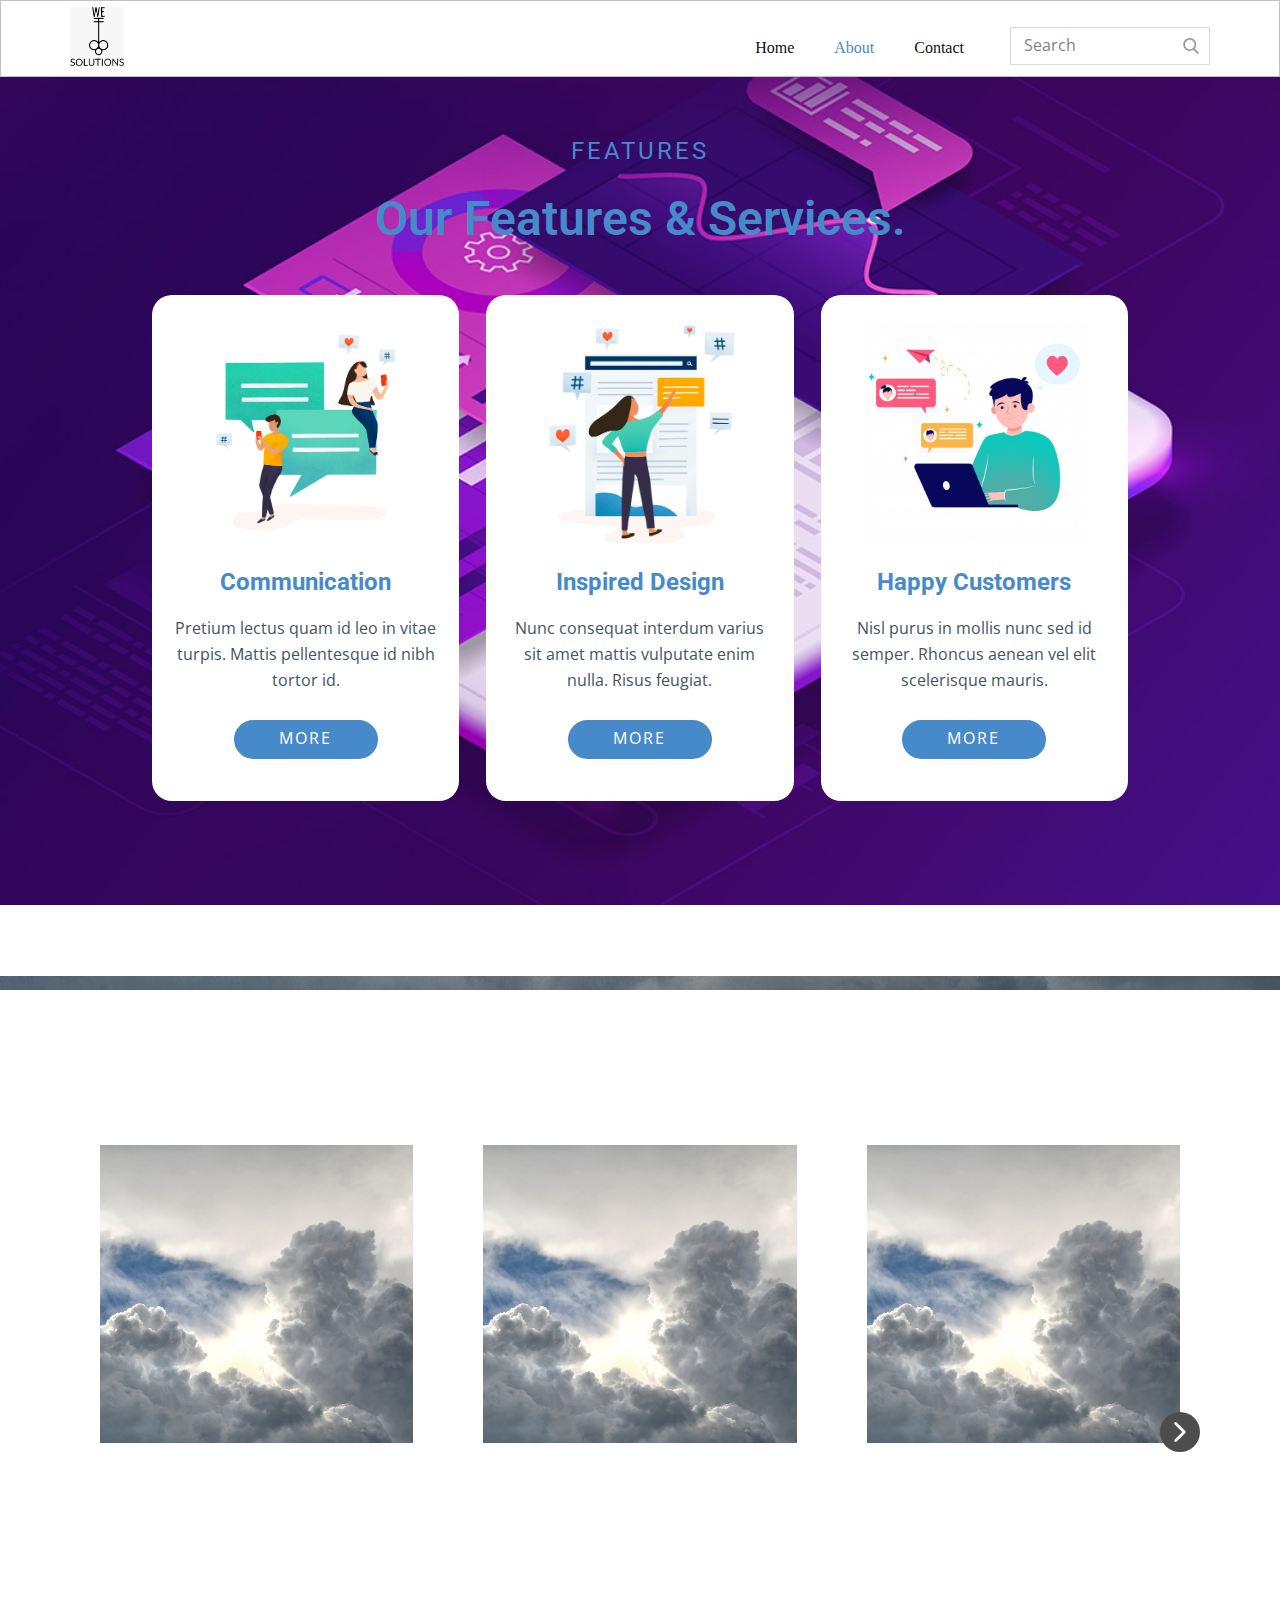
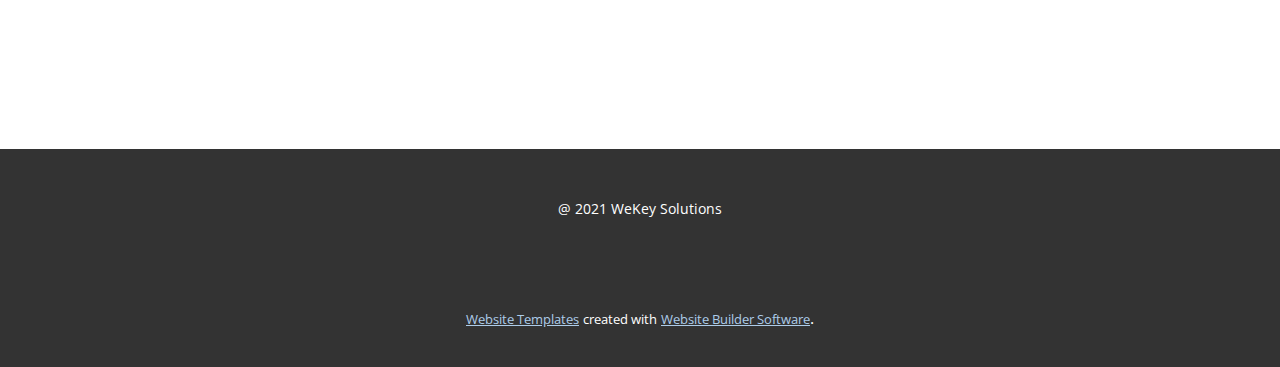
<file: About.html>
<!DOCTYPE html>
<html style="font-size: 16px;">
  <head>
    <meta name="viewport" content="width=device-width, initial-scale=1.0">
    <meta charset="utf-8">
    <meta name="keywords" content="Our Features &amp; Services., Our Services">
    <meta name="description" content="">
    <meta name="page_type" content="np-template-header-footer-from-plugin">
    <title>About</title>
    <link rel="stylesheet" href="nicepage.css" media="screen">
<link rel="stylesheet" href="About.css" media="screen">
    <script class="u-script" type="text/javascript" src="jquery.js" defer=""></script>
    <script class="u-script" type="text/javascript" src="nicepage.js" defer=""></script>
    <meta name="generator" content="Nicepage 3.21.3, nicepage.com">
    <link id="u-theme-google-font" rel="stylesheet" href="https://fonts.googleapis.com/css?family=Roboto:100,100i,300,300i,400,400i,500,500i,700,700i,900,900i|Open+Sans:300,300i,400,400i,600,600i,700,700i,800,800i">
    
    
    
    
    <script type="application/ld+json">{
		"@context": "http://schema.org",
		"@type": "Organization",
		"name": "",
		"logo": "images/WhatsAppImage2021-05-13at9.55.54PM1.jpeg"
}</script>
    <meta name="theme-color" content="#478ac9">
    <meta property="og:title" content="About">
    <meta property="og:type" content="website">
  </head>
  <body class="u-body"><header class="u-align-center-xs u-border-1 u-border-grey-25 u-clearfix u-header u-header" id="sec-de6f"><div class="u-clearfix u-sheet u-sheet-1">
        <a href="https://nicepage.com" class="u-image u-logo u-image-1" data-image-width="409" data-image-height="443">
          <img src="images/WhatsAppImage2021-05-13at9.55.54PM1.jpeg" class="u-logo-image u-logo-image-1">
        </a>
        <form action="#" method="get" class="u-border-1 u-border-grey-15 u-search u-search-right u-search-1">
          <button class="u-search-button" type="submit">
            <span class="u-search-icon u-spacing-10 u-text-grey-40">
              <svg class="u-svg-link" preserveAspectRatio="xMidYMin slice" viewBox="0 0 56.966 56.966" style=""><use xmlns:xlink="http://www.w3.org/1999/xlink" xlink:href="#svg-b04b"></use></svg>
              <svg xmlns="http://www.w3.org/2000/svg" xmlns:xlink="http://www.w3.org/1999/xlink" version="1.1" id="svg-b04b" x="0px" y="0px" viewBox="0 0 56.966 56.966" style="enable-background:new 0 0 56.966 56.966;" xml:space="preserve" class="u-svg-content"><path d="M55.146,51.887L41.588,37.786c3.486-4.144,5.396-9.358,5.396-14.786c0-12.682-10.318-23-23-23s-23,10.318-23,23  s10.318,23,23,23c4.761,0,9.298-1.436,13.177-4.162l13.661,14.208c0.571,0.593,1.339,0.92,2.162,0.92  c0.779,0,1.518-0.297,2.079-0.837C56.255,54.982,56.293,53.08,55.146,51.887z M23.984,6c9.374,0,17,7.626,17,17s-7.626,17-17,17  s-17-7.626-17-17S14.61,6,23.984,6z"></path><g></g><g></g><g></g><g></g><g></g><g></g><g></g><g></g><g></g><g></g><g></g><g></g><g></g><g></g><g></g></svg>
            </span>
          </button>
          <input class="u-search-input" type="search" name="search" value="" placeholder="Search">
        </form>
        <nav class="u-align-left u-menu u-menu-dropdown u-nav-spacing-25 u-offcanvas u-menu-1">
          <div class="menu-collapse">
            <a class="u-button-style u-nav-link" href="#" style="padding: 4px 0px; font-size: calc(1em + 8px);">
              <svg class="u-svg-link" preserveAspectRatio="xMidYMin slice" viewBox="0 0 302 302" style=""><use xmlns:xlink="http://www.w3.org/1999/xlink" xlink:href="#svg-7b92"></use></svg>
              <svg xmlns="http://www.w3.org/2000/svg" xmlns:xlink="http://www.w3.org/1999/xlink" version="1.1" id="svg-7b92" x="0px" y="0px" viewBox="0 0 302 302" style="enable-background:new 0 0 302 302;" xml:space="preserve" class="u-svg-content"><g><rect y="36" width="302" height="30"></rect><rect y="236" width="302" height="30"></rect><rect y="136" width="302" height="30"></rect>
</g><g></g><g></g><g></g><g></g><g></g><g></g><g></g><g></g><g></g><g></g><g></g><g></g><g></g><g></g><g></g></svg>
            </a>
          </div>
          <div class="u-custom-menu u-nav-container">
            <ul class="u-nav u-unstyled u-nav-1"><li class="u-nav-item"><a class="u-button-style u-nav-link u-text-active-palette-1-base u-text-hover-palette-2-base" href="Home.html" style="padding: 10px 20px;">Home</a>
</li><li class="u-nav-item"><a class="u-button-style u-nav-link u-text-active-palette-1-base u-text-hover-palette-2-base" href="About.html" style="padding: 10px 20px;">About</a>
</li><li class="u-nav-item"><a class="u-button-style u-nav-link u-text-active-palette-1-base u-text-hover-palette-2-base" href="Contact.html" style="padding: 10px 20px;">Contact</a>
</li></ul>
          </div>
          <div class="u-custom-menu u-nav-container-collapse">
            <div class="u-align-center u-black u-container-style u-inner-container-layout u-opacity u-opacity-95 u-sidenav">
              <div class="u-sidenav-overflow">
                <div class="u-menu-close"></div>
                <ul class="u-align-center u-nav u-popupmenu-items u-unstyled u-nav-2"><li class="u-nav-item"><a class="u-button-style u-nav-link" href="Home.html" style="padding: 10px 20px;">Home</a>
</li><li class="u-nav-item"><a class="u-button-style u-nav-link" href="About.html" style="padding: 10px 20px;">About</a>
</li><li class="u-nav-item"><a class="u-button-style u-nav-link" href="Contact.html" style="padding: 10px 20px;">Contact</a>
</li></ul>
              </div>
            </div>
            <div class="u-black u-menu-overlay u-opacity u-opacity-70"></div>
          </div>
        </nav>
      </div></header>
    <section class="u-align-center u-clearfix u-image u-parallax u-section-1" id="carousel_ea13" data-image-width="1080" data-image-height="735">
      <div class="u-clearfix u-sheet u-sheet-1">
        <h4 class="u-text u-text-palette-1-base u-text-1">Features</h4>
        <h1 class="u-text u-text-default u-text-palette-1-base u-text-2">Our Features &amp; Services.</h1>
        <div class="u-list u-list-1">
          <div class="u-repeater u-repeater-1">
            <div class="u-align-center u-container-style u-list-item u-radius-20 u-repeater-item u-shape-round u-white u-list-item-1">
              <div class="u-container-layout u-similar-container u-valign-top u-container-layout-1">
                <img src="images/users-with-speech-bubbles-vector_53876-82250.jpg" alt="" class="u-expanded-width u-image u-image-contain u-image-default u-image-1" data-image-width="626" data-image-height="625">
                <h4 class="u-text u-text-default u-text-palette-1-base u-text-3">Communication</h4>
                <p class="u-text u-text-palette-1-dark-2 u-text-4">Pretium lectus quam id leo in vitae turpis. Mattis pellentesque id nibh tortor id.</p>
                <a href="https://nicepage.com/templates" class="u-active-palette-1-base u-border-2 u-border-active-white u-border-hover-white u-border-white u-btn u-btn-round u-button-style u-hover-palette-1-base u-palette-1-base u-radius-50 u-text-active-white u-text-hover-white u-btn-1" target="_blank">more</a>
              </div>
            </div>
            <div class="u-align-center u-container-style u-list-item u-radius-20 u-repeater-item u-shape-round u-video-cover u-white u-list-item-2">
              <div class="u-container-layout u-similar-container u-valign-top u-container-layout-2">
                <img src="images/fdf.jpg" alt="" class="u-expanded-width u-image u-image-default u-image-2" data-image-width="626" data-image-height="625">
                <h4 class="u-text u-text-default u-text-palette-1-base u-text-5">Inspired Design</h4>
                <p class="u-text u-text-palette-1-dark-2 u-text-6"> Nunc consequat interdum varius sit amet mattis vulputate enim nulla. Risus feugiat.</p>
                <a href="https://nicepage.com/c/contact-form-html-templates" class="u-active-palette-1-base u-border-2 u-border-active-white u-border-hover-white u-border-white u-btn u-btn-round u-button-style u-hover-palette-1-base u-palette-1-base u-radius-50 u-text-active-white u-text-hover-white u-btn-2" target="_blank">More</a>
              </div>
            </div>
            <div class="u-align-center u-container-style u-list-item u-radius-20 u-repeater-item u-shape-round u-video-cover u-white u-list-item-3">
              <div class="u-container-layout u-similar-container u-valign-top u-container-layout-3">
                <img src="images/dsds.jpg" alt="" class="u-expanded-width u-image u-image-contain u-image-default u-image-3" data-image-width="626" data-image-height="626">
                <h4 class="u-text u-text-default u-text-palette-1-base u-text-7">Happy Customers</h4>
                <p class="u-text u-text-palette-1-dark-2 u-text-8">Nisl purus in mollis nunc sed id semper. Rhoncus aenean vel elit scelerisque mauris.</p>
                <a href="https://nicepage.com/website-templates" class="u-active-palette-1-base u-border-2 u-border-active-white u-border-hover-white u-border-white u-btn u-btn-round u-button-style u-hover-palette-1-base u-palette-1-base u-radius-50 u-text-active-white u-text-hover-white u-btn-3" target="_blank">more</a>
              </div>
            </div>
          </div>
        </div>
      </div>
    </section>
    <section class="u-clearfix u-section-2" id="sec-d53f">
      <div class="u-clearfix u-sheet u-sheet-1"></div>
    </section>
    <section class="u-align-center u-clearfix u-image u-parallax u-shading u-section-3" id="sec-1572" data-image-width="150" data-image-height="100">
      <div class="u-clearfix u-sheet u-valign-bottom u-sheet-1">
        <h2 class="u-text u-text-1">Our Services</h2>
        <div class="u-layout-horizontal u-list u-list-1">
          <div class="u-repeater u-repeater-1">
            <div class="u-align-left u-container-style u-list-item u-repeater-item">
              <div class="u-container-layout u-similar-container u-container-layout-1">
                <img class="u-expanded-width u-image u-image-default u-image-1" alt="" data-image-width="800" data-image-height="800" src="images/8bb8aee6016ef642267056bcd1414d2d3f4725f15925503fc96d48ae3adf3b1fe3aa05fb23c31e779a59d6023fe0d4ba2efb47c4cd5f1f256fd2de_1280.jpg">
                <h4 class="u-text u-text-2">SEO</h4>
                <p class="u-text u-text-3">We always make sure that your brand grows well without any problems</p>
              </div>
            </div>
            <div class="u-align-left u-container-style u-list-item u-repeater-item">
              <div class="u-container-layout u-similar-container u-container-layout-2">
                <img class="u-expanded-width u-image u-image-default u-image-2" alt="" data-image-width="1080" data-image-height="1080" src="images/8bb8aee6016ef642267056bcd1414d2d3f4725f15925503fc96d48ae3adf3b1fe3aa05fb23c31e779a59d6023fe0d4ba2efb47c4cd5f1f256fd2de_1280.jpg">
                <h4 class="u-text u-text-4">Social Media Management</h4>
                <p class="u-text u-text-5">We make sure to take care of your social media handles</p>
              </div>
            </div>
            <div class="u-align-left u-container-style u-list-item u-repeater-item">
              <div class="u-container-layout u-similar-container u-container-layout-3">
                <img class="u-expanded-width u-image u-image-default u-image-3" alt="" data-image-width="1200" data-image-height="800" src="images/8bb8aee6016ef642267056bcd1414d2d3f4725f15925503fc96d48ae3adf3b1fe3aa05fb23c31e779a59d6023fe0d4ba2efb47c4cd5f1f256fd2de_1280.jpg">
                <h4 class="u-text u-text-6">Sample Headline</h4>
                <p class="u-text u-text-7">Sample text. Click to select the text box. Click again or double click to start editing the text.</p>
              </div>
            </div>
            <div class="u-align-left u-container-style u-list-item u-repeater-item">
              <div class="u-container-layout u-similar-container u-container-layout-4">
                <img class="u-expanded-width u-image u-image-default u-image-4" alt="" data-image-width="2836" data-image-height="1875" src="images/8bb8aee6016ef642267056bcd1414d2d3f4725f15925503fc96d48ae3adf3b1fe3aa05fb23c31e779a59d6023fe0d4ba2efb47c4cd5f1f256fd2de_1280.jpg">
                <h4 class="u-text u-text-8">Sample Headline</h4>
                <p class="u-text u-text-9">Sample text. Click to select the text box. Click again or double click to start editing the text.</p>
              </div>
            </div>
          </div>
          <a class="u-absolute-vcenter u-gallery-nav u-gallery-nav-prev u-grey-70 u-icon-circle u-opacity u-opacity-70 u-spacing-10 u-text-white u-gallery-nav-1" href="#" role="button">
            <span aria-hidden="true">
              <svg viewBox="0 0 451.847 451.847"><path d="M97.141,225.92c0-8.095,3.091-16.192,9.259-22.366L300.689,9.27c12.359-12.359,32.397-12.359,44.751,0
c12.354,12.354,12.354,32.388,0,44.748L173.525,225.92l171.903,171.909c12.354,12.354,12.354,32.391,0,44.744
c-12.354,12.365-32.386,12.365-44.745,0l-194.29-194.281C100.226,242.115,97.141,234.018,97.141,225.92z"></path></svg>
            </span>
            <span class="sr-only">
              <svg viewBox="0 0 451.847 451.847"><path d="M97.141,225.92c0-8.095,3.091-16.192,9.259-22.366L300.689,9.27c12.359-12.359,32.397-12.359,44.751,0
c12.354,12.354,12.354,32.388,0,44.748L173.525,225.92l171.903,171.909c12.354,12.354,12.354,32.391,0,44.744
c-12.354,12.365-32.386,12.365-44.745,0l-194.29-194.281C100.226,242.115,97.141,234.018,97.141,225.92z"></path></svg>
            </span>
          </a>
          <a class="u-absolute-vcenter u-gallery-nav u-gallery-nav-next u-grey-70 u-icon-circle u-opacity u-opacity-70 u-spacing-10 u-text-white u-gallery-nav-2" href="#" role="button">
            <span aria-hidden="true">
              <svg viewBox="0 0 451.846 451.847"><path d="M345.441,248.292L151.154,442.573c-12.359,12.365-32.397,12.365-44.75,0c-12.354-12.354-12.354-32.391,0-44.744
L278.318,225.92L106.409,54.017c-12.354-12.359-12.354-32.394,0-44.748c12.354-12.359,32.391-12.359,44.75,0l194.287,194.284
c6.177,6.18,9.262,14.271,9.262,22.366C354.708,234.018,351.617,242.115,345.441,248.292z"></path></svg>
            </span>
            <span class="sr-only">
              <svg viewBox="0 0 451.846 451.847"><path d="M345.441,248.292L151.154,442.573c-12.359,12.365-32.397,12.365-44.75,0c-12.354-12.354-12.354-32.391,0-44.744
L278.318,225.92L106.409,54.017c-12.354-12.359-12.354-32.394,0-44.748c12.354-12.359,32.391-12.359,44.75,0l194.287,194.284
c6.177,6.18,9.262,14.271,9.262,22.366C354.708,234.018,351.617,242.115,345.441,248.292z"></path></svg>
            </span>
          </a>
        </div>
      </div>
    </section>
    
    
    <footer class="u-align-center u-clearfix u-footer u-grey-80 u-footer" id="sec-e8c8"><div class="u-clearfix u-sheet u-sheet-1">
        <p class="u-small-text u-text u-text-variant u-text-1">@ 2021 WeKey Solutions</p>
      </div></footer>
    <section class="u-backlink u-clearfix u-grey-80">
      <a class="u-link" href="https://nicepage.com/website-templates" target="_blank">
        <span>Website Templates</span>
      </a>
      <p class="u-text">
        <span>created with</span>
      </p>
      <a class="u-link" href="https://nicepage.com/" target="_blank">
        <span>Website Builder Software</span>
      </a>. 
    </section>
  </body>
</html>
</file>
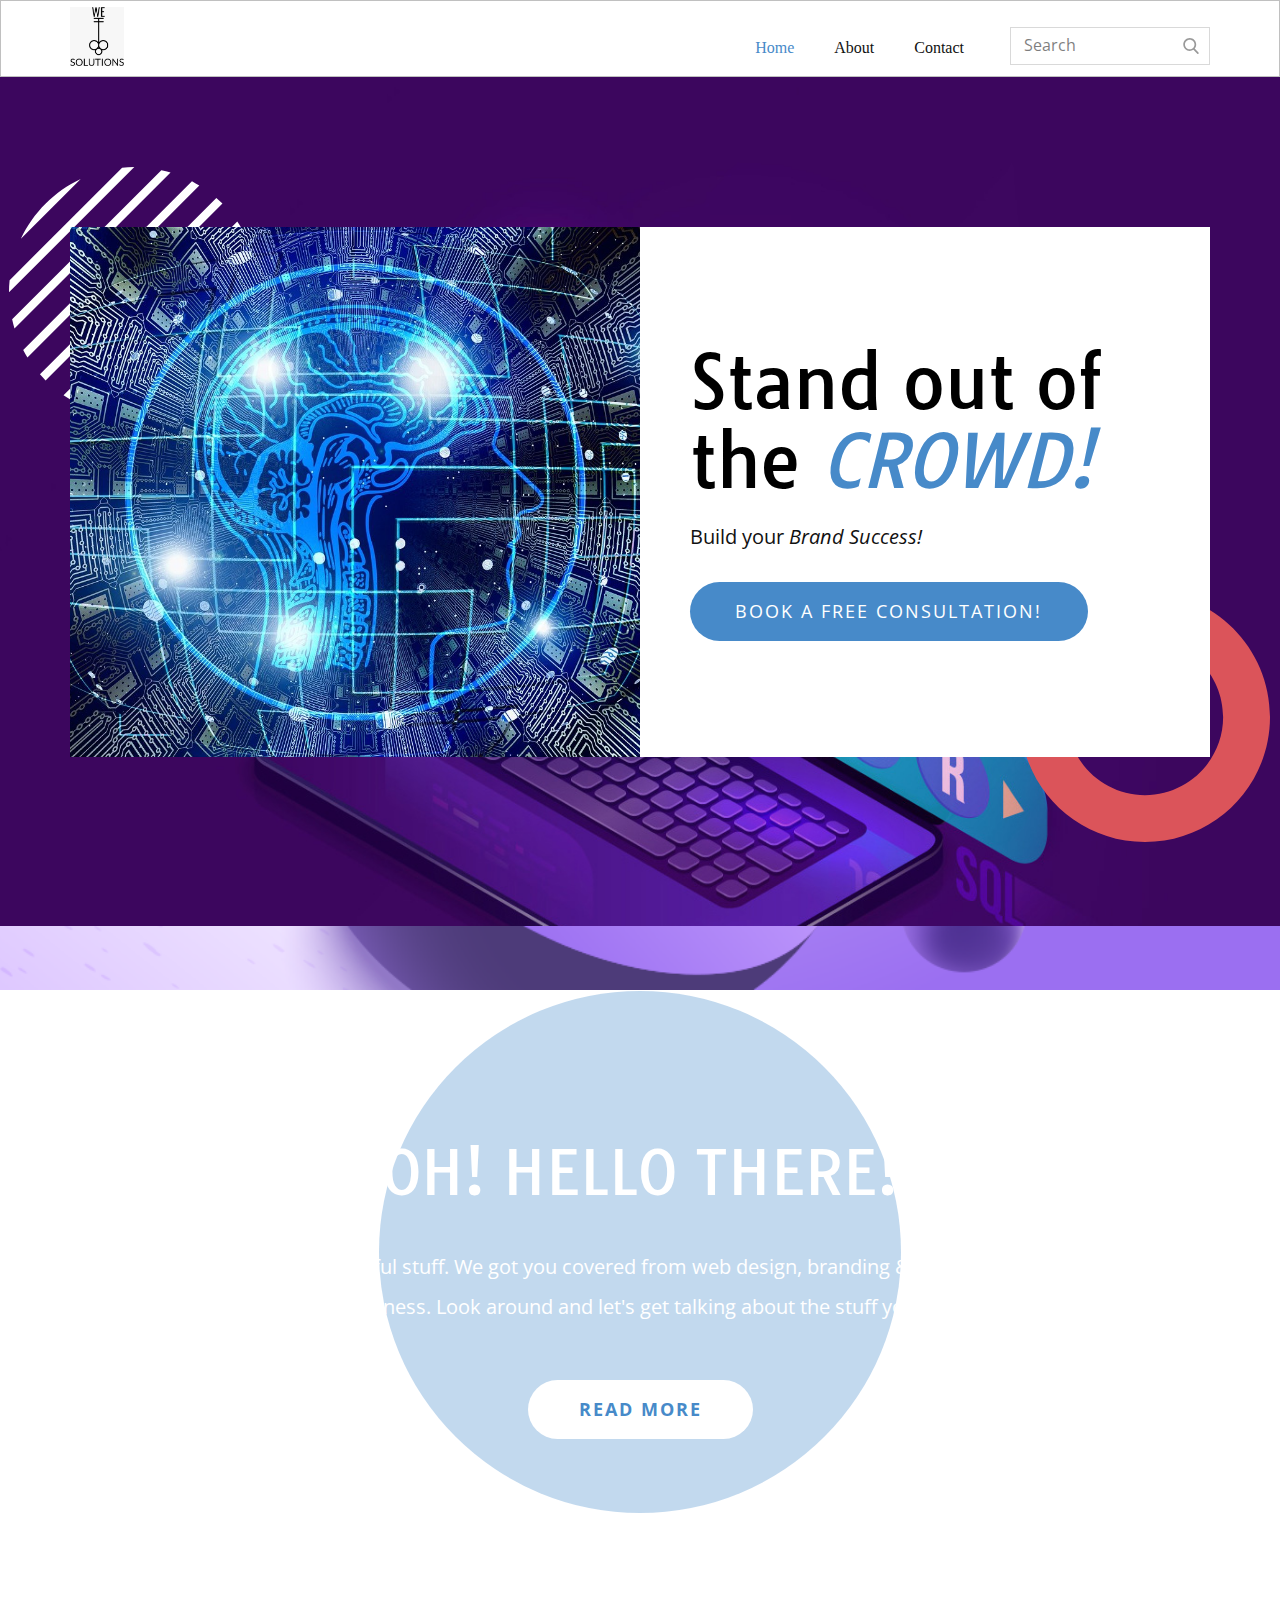
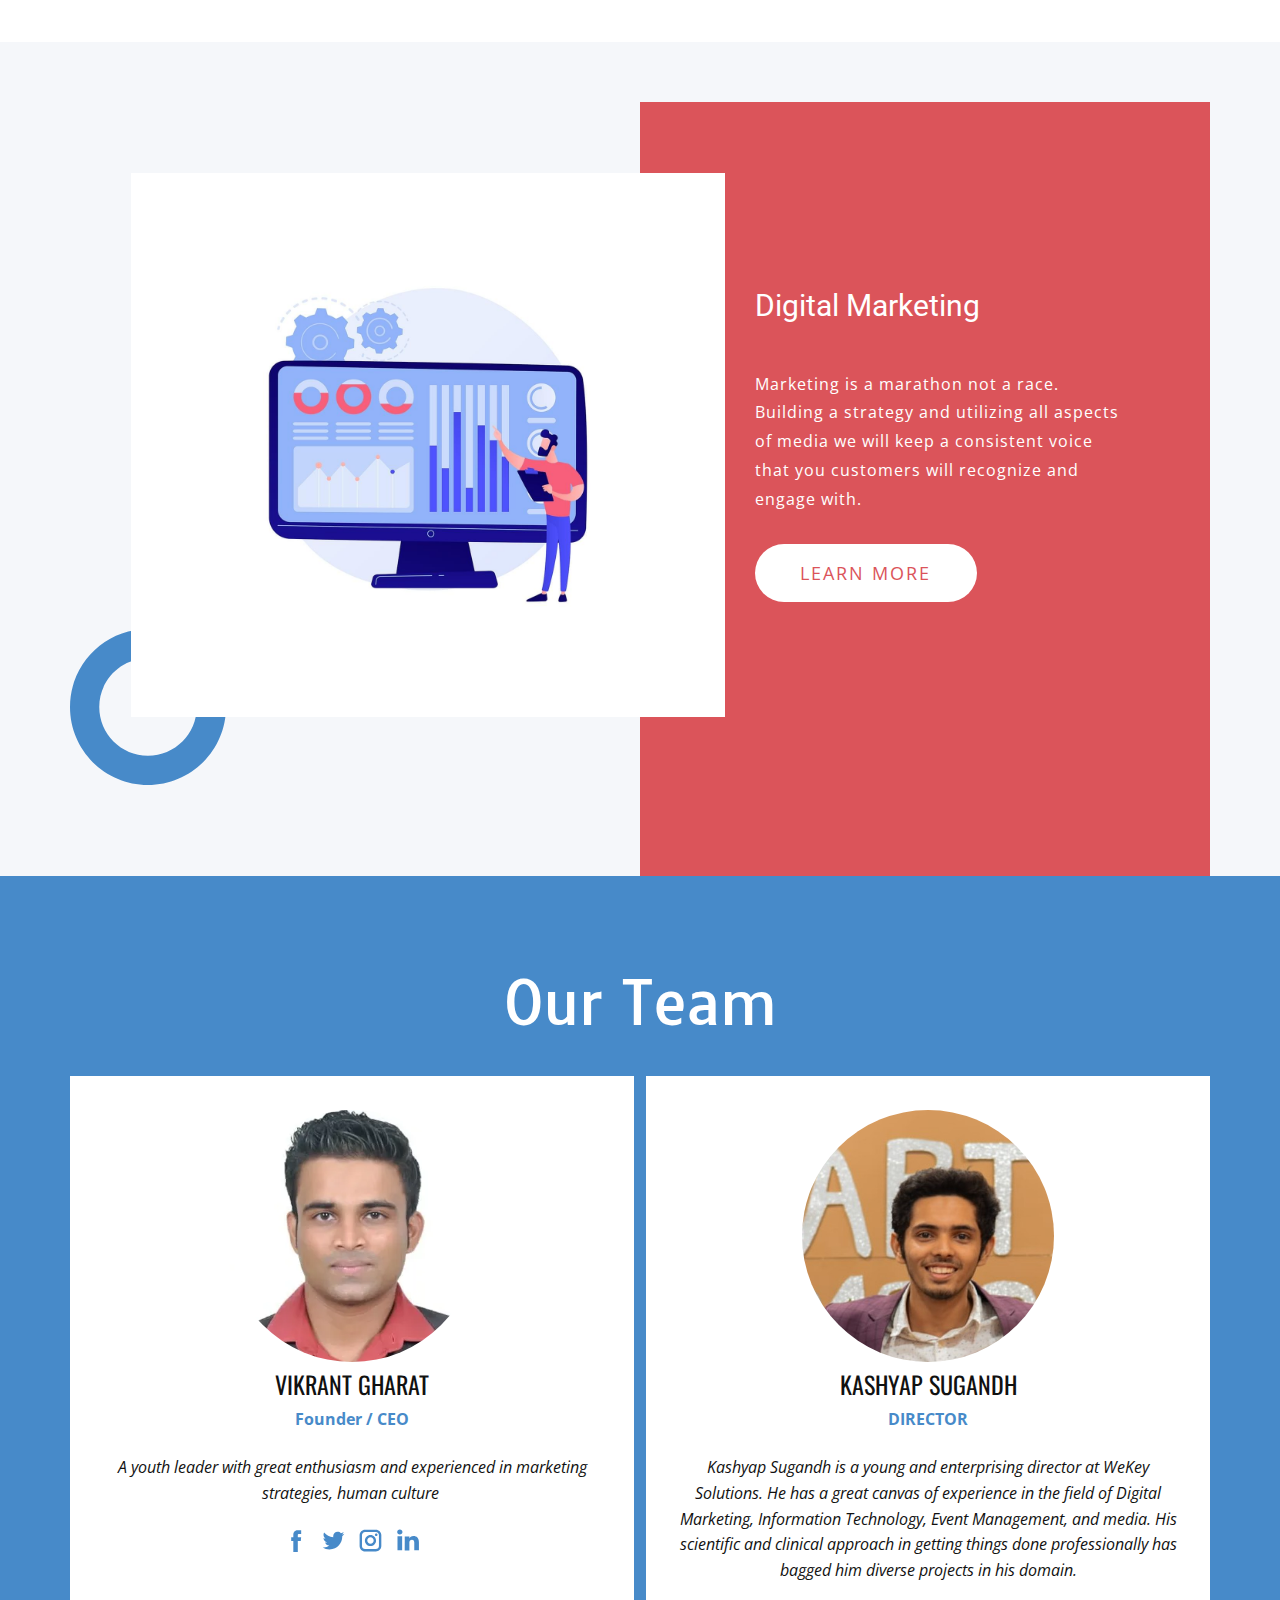
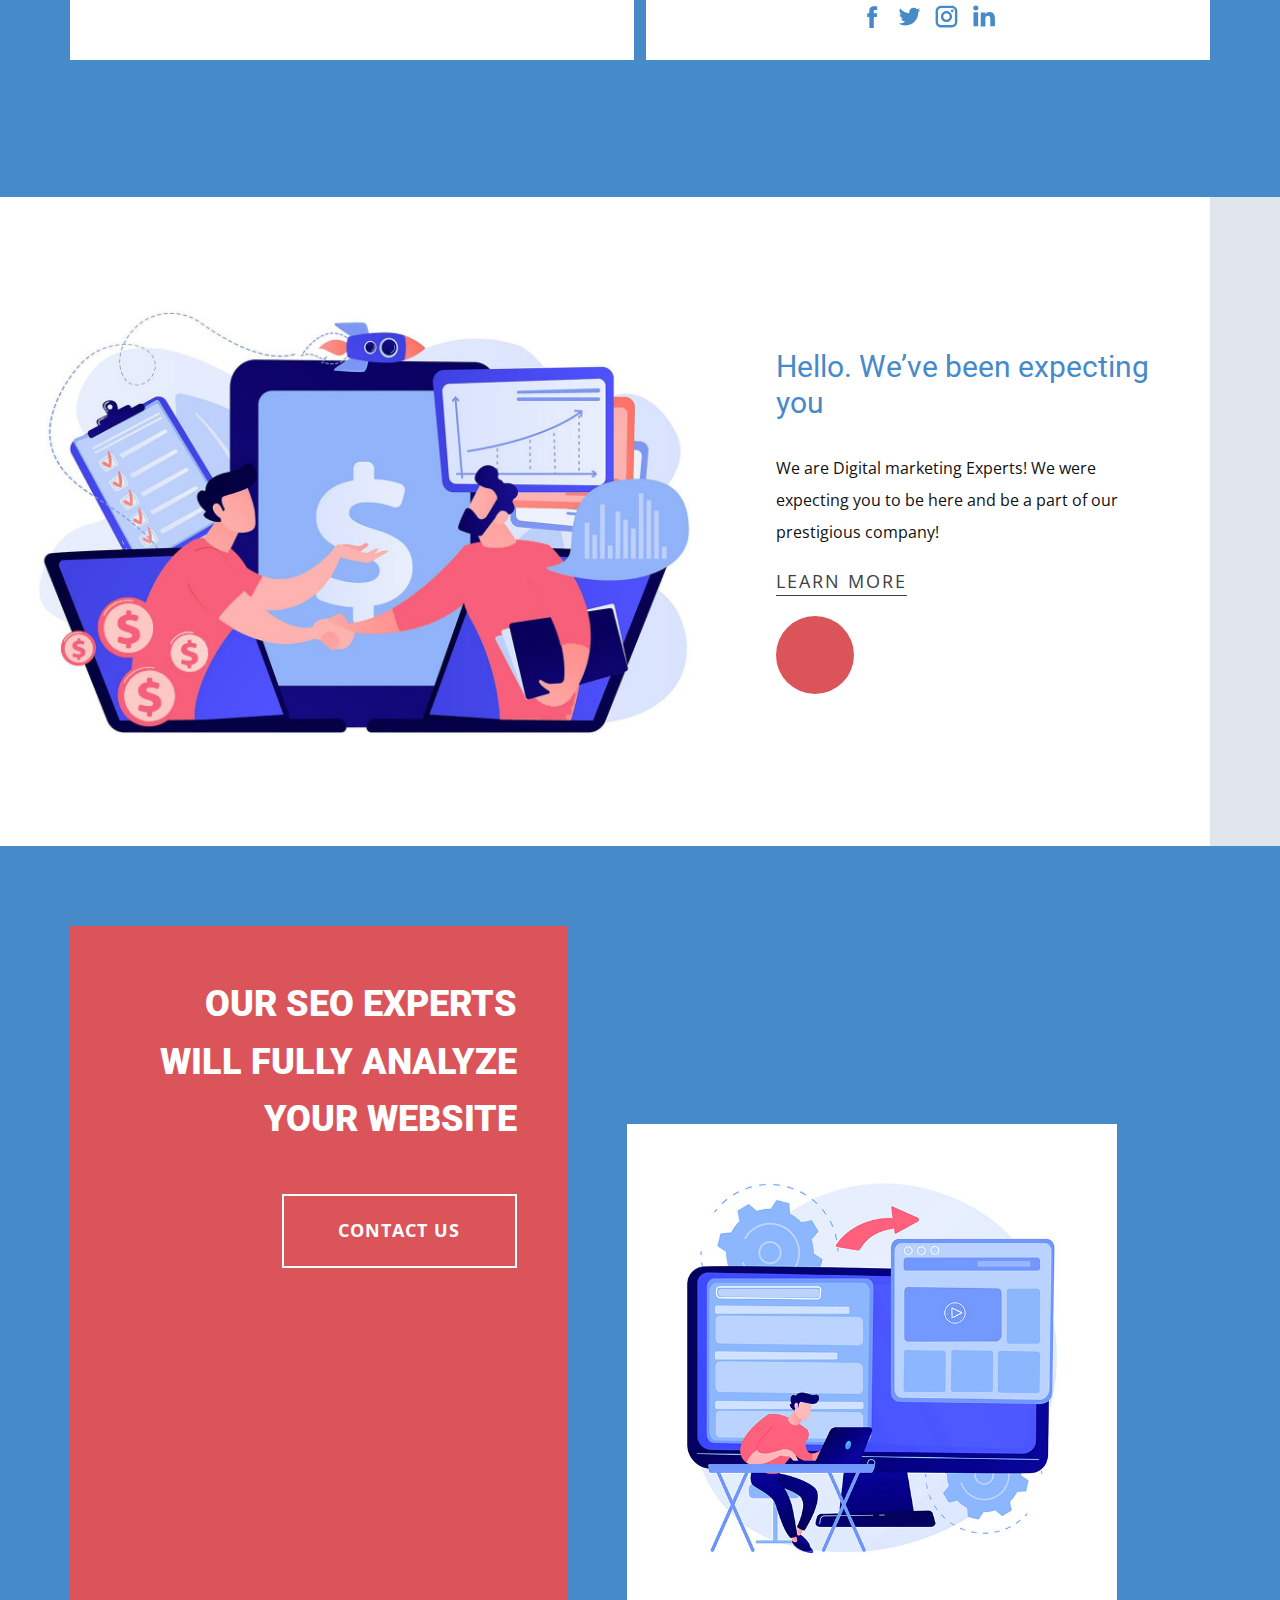
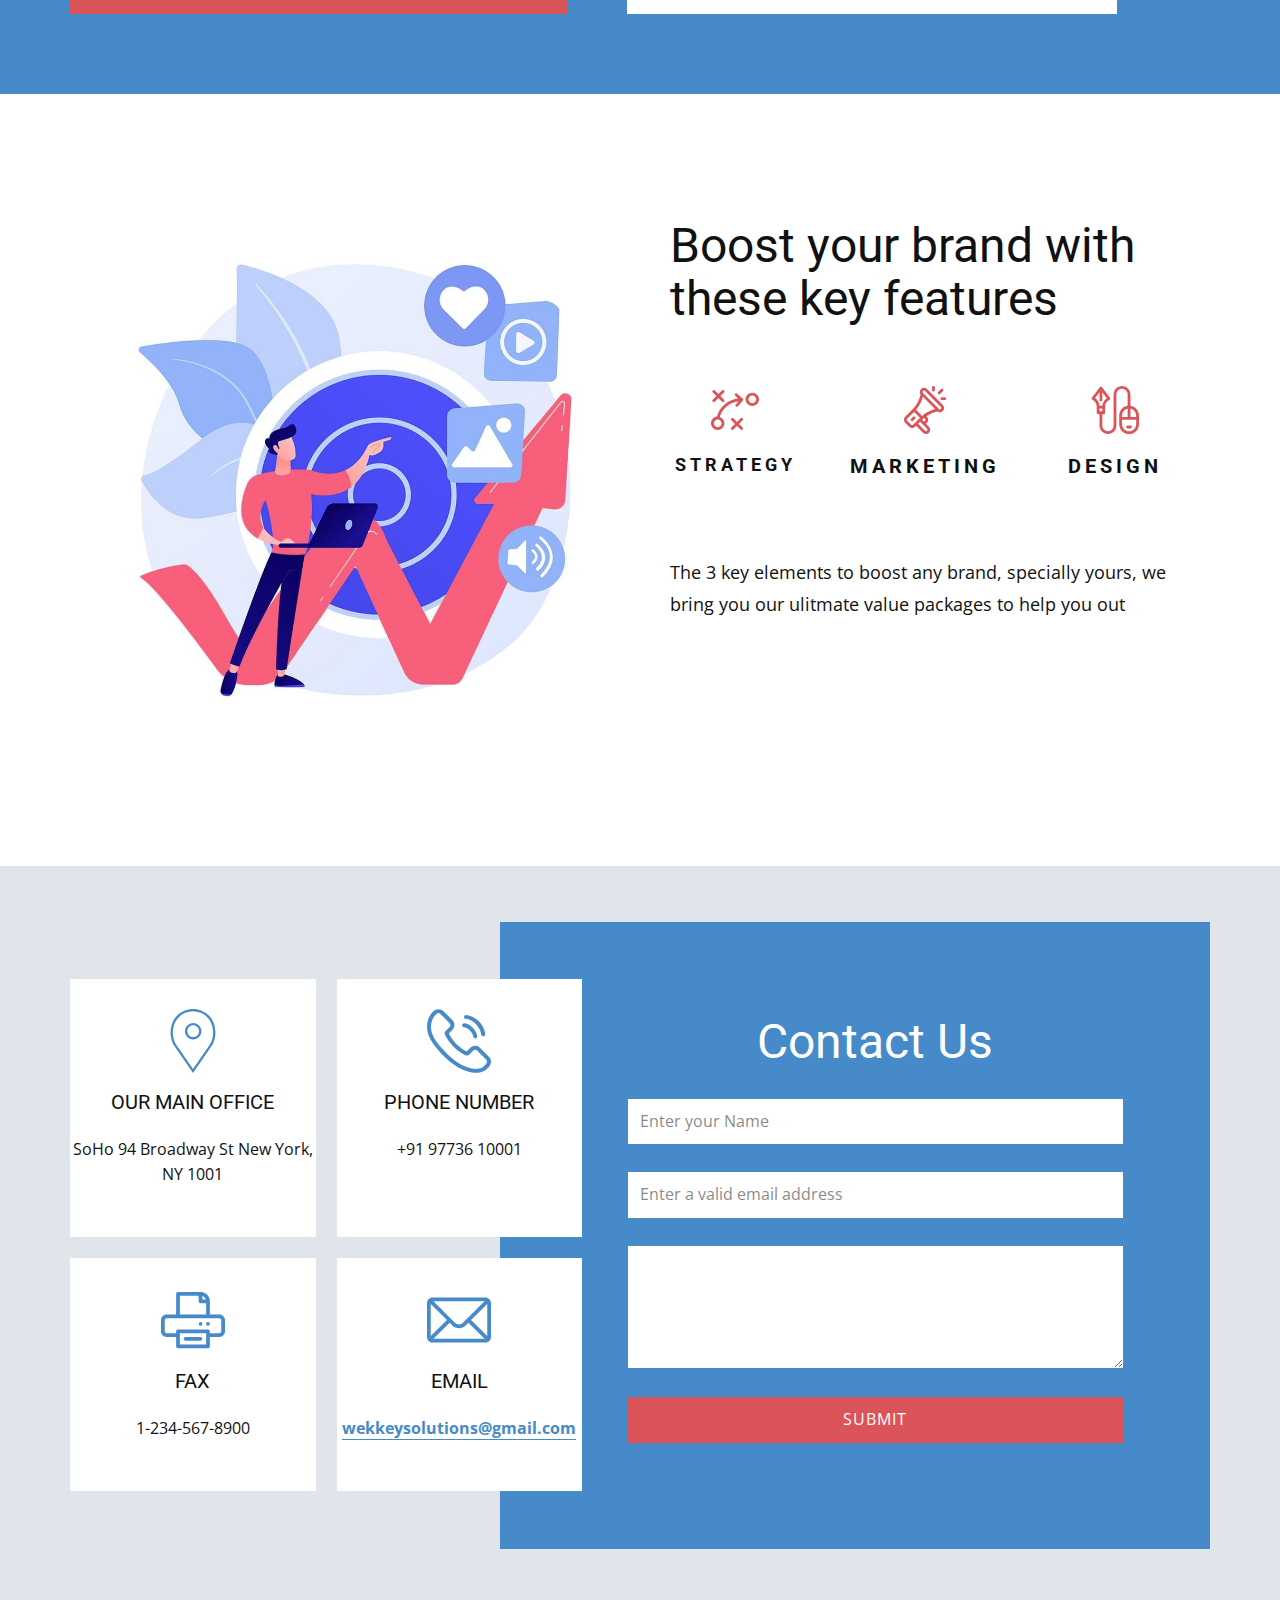
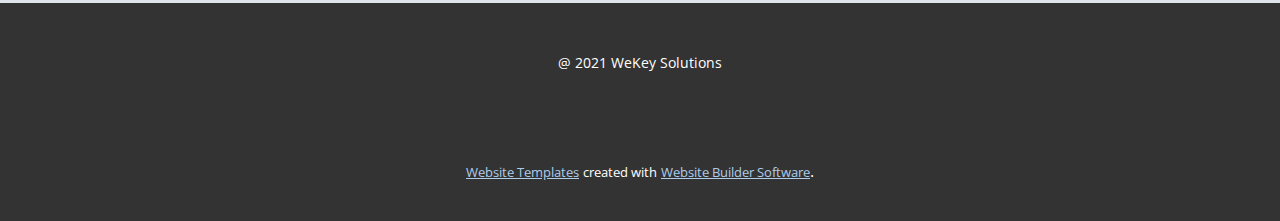
<file: Home.html>
<!DOCTYPE html>
<html style="font-size: 16px;">
  <head>
    <meta name="viewport" content="width=device-width, initial-scale=1.0">
    <meta charset="utf-8">
    <meta name="keywords" content="Stand out of theCROWD!, OH! HELLO THERE!, Our Team, Boost your brand with these key features, Contact Us">
    <meta name="description" content="">
    <meta name="page_type" content="np-template-header-footer-from-plugin">
    <title>Home</title>
    <link rel="stylesheet" href="nicepage.css" media="screen">
<link rel="stylesheet" href="Home.css" media="screen">
    <script class="u-script" type="text/javascript" src="jquery.js" defer=""></script>
    <script class="u-script" type="text/javascript" src="nicepage.js" defer=""></script>
    <meta name="generator" content="Nicepage 3.21.3, nicepage.com">
    <link id="u-theme-google-font" rel="stylesheet" href="https://fonts.googleapis.com/css?family=Roboto:100,100i,300,300i,400,400i,500,500i,700,700i,900,900i|Open+Sans:300,300i,400,400i,600,600i,700,700i,800,800i">
    <link id="u-page-google-font" rel="stylesheet" href="https://fonts.googleapis.com/css?family=Oswald:200,300,400,500,600,700|Tauri:400">
    
    
    
    
    
    
    
    
    
    <script type="application/ld+json">{
		"@context": "http://schema.org",
		"@type": "Organization",
		"name": "",
		"logo": "images/WhatsAppImage2021-05-13at9.55.54PM1.jpeg"
}</script>
    <meta name="theme-color" content="#478ac9">
    <meta property="og:title" content="Home">
    <meta property="og:type" content="website">
  </head>
  <body class="u-body"><header class="u-align-center-xs u-border-1 u-border-grey-25 u-clearfix u-header u-header" id="sec-de6f"><div class="u-clearfix u-sheet u-sheet-1">
        <a href="https://nicepage.com" class="u-image u-logo u-image-1" data-image-width="409" data-image-height="443">
          <img src="images/WhatsAppImage2021-05-13at9.55.54PM1.jpeg" class="u-logo-image u-logo-image-1">
        </a>
        <form action="#" method="get" class="u-border-1 u-border-grey-15 u-search u-search-right u-search-1">
          <button class="u-search-button" type="submit">
            <span class="u-search-icon u-spacing-10 u-text-grey-40">
              <svg class="u-svg-link" preserveAspectRatio="xMidYMin slice" viewBox="0 0 56.966 56.966" style=""><use xmlns:xlink="http://www.w3.org/1999/xlink" xlink:href="#svg-b04b"></use></svg>
              <svg xmlns="http://www.w3.org/2000/svg" xmlns:xlink="http://www.w3.org/1999/xlink" version="1.1" id="svg-b04b" x="0px" y="0px" viewBox="0 0 56.966 56.966" style="enable-background:new 0 0 56.966 56.966;" xml:space="preserve" class="u-svg-content"><path d="M55.146,51.887L41.588,37.786c3.486-4.144,5.396-9.358,5.396-14.786c0-12.682-10.318-23-23-23s-23,10.318-23,23  s10.318,23,23,23c4.761,0,9.298-1.436,13.177-4.162l13.661,14.208c0.571,0.593,1.339,0.92,2.162,0.92  c0.779,0,1.518-0.297,2.079-0.837C56.255,54.982,56.293,53.08,55.146,51.887z M23.984,6c9.374,0,17,7.626,17,17s-7.626,17-17,17  s-17-7.626-17-17S14.61,6,23.984,6z"></path><g></g><g></g><g></g><g></g><g></g><g></g><g></g><g></g><g></g><g></g><g></g><g></g><g></g><g></g><g></g></svg>
            </span>
          </button>
          <input class="u-search-input" type="search" name="search" value="" placeholder="Search">
        </form>
        <nav class="u-align-left u-menu u-menu-dropdown u-nav-spacing-25 u-offcanvas u-menu-1">
          <div class="menu-collapse">
            <a class="u-button-style u-nav-link" href="#" style="padding: 4px 0px; font-size: calc(1em + 8px);">
              <svg class="u-svg-link" preserveAspectRatio="xMidYMin slice" viewBox="0 0 302 302" style=""><use xmlns:xlink="http://www.w3.org/1999/xlink" xlink:href="#svg-7b92"></use></svg>
              <svg xmlns="http://www.w3.org/2000/svg" xmlns:xlink="http://www.w3.org/1999/xlink" version="1.1" id="svg-7b92" x="0px" y="0px" viewBox="0 0 302 302" style="enable-background:new 0 0 302 302;" xml:space="preserve" class="u-svg-content"><g><rect y="36" width="302" height="30"></rect><rect y="236" width="302" height="30"></rect><rect y="136" width="302" height="30"></rect>
</g><g></g><g></g><g></g><g></g><g></g><g></g><g></g><g></g><g></g><g></g><g></g><g></g><g></g><g></g><g></g></svg>
            </a>
          </div>
          <div class="u-custom-menu u-nav-container">
            <ul class="u-nav u-unstyled u-nav-1"><li class="u-nav-item"><a class="u-button-style u-nav-link u-text-active-palette-1-base u-text-hover-palette-2-base" href="Home.html" style="padding: 10px 20px;">Home</a>
</li><li class="u-nav-item"><a class="u-button-style u-nav-link u-text-active-palette-1-base u-text-hover-palette-2-base" href="About.html" style="padding: 10px 20px;">About</a>
</li><li class="u-nav-item"><a class="u-button-style u-nav-link u-text-active-palette-1-base u-text-hover-palette-2-base" href="Contact.html" style="padding: 10px 20px;">Contact</a>
</li></ul>
          </div>
          <div class="u-custom-menu u-nav-container-collapse">
            <div class="u-align-center u-black u-container-style u-inner-container-layout u-opacity u-opacity-95 u-sidenav">
              <div class="u-sidenav-overflow">
                <div class="u-menu-close"></div>
                <ul class="u-align-center u-nav u-popupmenu-items u-unstyled u-nav-2"><li class="u-nav-item"><a class="u-button-style u-nav-link" href="Home.html" style="padding: 10px 20px;">Home</a>
</li><li class="u-nav-item"><a class="u-button-style u-nav-link" href="About.html" style="padding: 10px 20px;">About</a>
</li><li class="u-nav-item"><a class="u-button-style u-nav-link" href="Contact.html" style="padding: 10px 20px;">Contact</a>
</li></ul>
              </div>
            </div>
            <div class="u-black u-menu-overlay u-opacity u-opacity-70"></div>
          </div>
        </nav>
      </div></header>
    <section class="u-align-center u-clearfix u-image u-parallax u-section-1" id="carousel_02a4" data-image-width="1372" data-image-height="1235">
      <div class="u-clearfix u-sheet u-sheet-1">
        <div class="u-shape u-shape-svg u-text-white u-shape-1">
          <svg class="u-svg-link" preserveAspectRatio="none" viewBox="0 0 160 160" style=""><use xmlns:xlink="http://www.w3.org/1999/xlink" xlink:href="#svg-0a30"></use></svg>
          <svg xmlns="http://www.w3.org/2000/svg" xmlns:xlink="http://www.w3.org/1999/xlink" version="1.1" xml:space="preserve" class="u-svg-content" viewBox="0 0 160 160" x="0px" y="0px" id="svg-0a30"><path d="M114.3,152.3l38-38C144.4,130.9,130.9,144.4,114.3,152.3z M117.1,9.1l-108,108c0.8,1.6,1.7,3.2,2.7,4.8l110-110
	C120.3,10.9,118.7,10,117.1,9.1z M97.5,2L2,97.5c0.4,2,1,4,1.5,5.9l99.9-99.9C101.5,2.9,99.5,2.4,97.5,2z M80,160c2,0,4-0.1,5.9-0.2
	l73.9-73.9c0.1-2,0.2-3.9,0.2-5.9c0-0.6,0-1.2,0-1.9L78.1,160C78.8,160,79.4,160,80,160z M34.9,146.1c1.5,1,3,2,4.6,2.9L149,39.5
	c-0.9-1.6-1.9-3.1-2.9-4.6L34.9,146.1z M132.7,19.8L19.8,132.7c1.2,1.3,2.3,2.6,3.6,3.9L136.6,23.4C135.3,22.2,134,21,132.7,19.8z
	 M59.6,157.4l97.8-97.8c-0.5-1.9-1.1-3.8-1.7-5.7L53.9,155.6C55.8,156.3,57.7,156.9,59.6,157.4z M7.6,45.9L45.9,7.6
	C29.1,15.5,15.5,29.1,7.6,45.9z M80,0c-2.6,0-5.1,0.1-7.6,0.4l-72,72C0.1,74.9,0,77.4,0,80c0,0.1,0,0.2,0,0.2L80.2,0
	C80.2,0,80.1,0,80,0z"></path></svg>
        </div>
        <div class="u-shape u-shape-svg u-text-palette-2-base u-shape-2">
          <svg class="u-svg-link" preserveAspectRatio="none" viewBox="0 0 160 160" style=""><use xmlns:xlink="http://www.w3.org/1999/xlink" xlink:href="#svg-afd0"></use></svg>
          <svg xmlns="http://www.w3.org/2000/svg" xmlns:xlink="http://www.w3.org/1999/xlink" version="1.1" xml:space="preserve" class="u-svg-content" viewBox="0 0 160 160" x="0px" y="0px" id="svg-afd0" style="enable-background:new 0 0 160 160;"><path d="M80,30c27.6,0,50,22.4,50,50s-22.4,50-50,50s-50-22.4-50-50S52.4,30,80,30 M80,0C35.8,0,0,35.8,0,80s35.8,80,80,80
	s80-35.8,80-80S124.2,0,80,0L80,0z"></path></svg>
        </div>
        <div class="u-clearfix u-expanded-width-xl u-gutter-0 u-layout-wrap u-layout-wrap-1">
          <div class="u-layout" style="">
            <div class="u-layout-row" style="">
              <div class="u-align-left u-container-style u-image u-layout-cell u-left-cell u-size-30 u-size-xs-60 u-image-1" src="" data-image-width="1600" data-image-height="1067">
                <div class="u-container-layout u-valign-middle u-container-layout-1" src=""></div>
              </div>
              <div class="u-align-left u-container-style u-layout-cell u-right-cell u-shape-rectangle u-size-30 u-size-xs-60 u-white u-layout-cell-2">
                <div class="u-container-layout u-valign-middle-lg u-valign-middle-md u-valign-middle-sm u-valign-middle-xl u-container-layout-2">
                  <h1 class="u-text u-text-palette-1-base u-title u-text-1" data-animation-name="zoomIn" data-animation-duration="1000" data-animation-delay="0" data-animation-direction="Down">
                    <span class="u-text-black">Stand out of the</span>
                    <span style="font-style: italic;">CROWD!</span>
                  </h1>
                  <p class="u-text u-text-2">Build your <span style="font-style: italic;">Brand Success!</span>
                  </p>
                  <a href="https://nicepage.com/k/exam-html-templates" class="u-btn u-btn-round u-button-style u-hover-palette-2-base u-palette-1-base u-radius-50 u-btn-1">Book a free consultation!</a>
                </div>
              </div>
            </div>
          </div>
        </div>
      </div>
    </section>
    <section class="u-align-center u-clearfix u-image u-parallax u-shading u-section-2" id="carousel_2554" data-image-width="989" data-image-height="659">
      <div class="u-clearfix u-sheet u-sheet-1">
        <div class="u-expanded-width-xs u-opacity u-opacity-45 u-palette-1-light-1 u-shape u-shape-circle u-shape-1"></div>
        <h2 class="u-custom-font u-text u-text-1">OH! HELLO THERE!<br>
        </h2>
        <p class="u-text u-text-2">You must be looking for wonderful stuff. We got you covered from web design, branding &amp; marketing with over 20 years in the business. Look around and let's get talking about the stuff you need.</p>
        <a href="https://nicepage.com/k/awards-website-templates" class="u-active-palette-1-light-3 u-btn u-btn-round u-button-style u-hover-palette-1-light-3 u-radius-50 u-text-palette-1-base u-white u-btn-1">read more</a>
      </div>
    </section>
    <section class="u-align-center u-clearfix u-palette-5-light-3 u-section-3" id="carousel_5cc5">
      <div class="u-clearfix u-sheet u-valign-middle-xs u-sheet-1">
        <div class="u-preserve-proportions u-shape u-shape-svg u-text-palette-1-base u-shape-1">
          <svg class="u-svg-link" preserveAspectRatio="none" viewBox="0 0 160 160" style=""><use xmlns:xlink="http://www.w3.org/1999/xlink" xlink:href="#svg-7a38"></use></svg>
          <svg class="u-svg-content" viewBox="0 0 160 160" x="0px" y="0px" id="svg-7a38" style="enable-background:new 0 0 160 160;"><path d="M80,30c27.6,0,50,22.4,50,50s-22.4,50-50,50s-50-22.4-50-50S52.4,30,80,30 M80,0C35.8,0,0,35.8,0,80s35.8,80,80,80
	s80-35.8,80-80S124.2,0,80,0L80,0z"></path></svg>
        </div>
        <div class="u-expanded-width-sm u-expanded-width-xs u-palette-2-base u-shape u-shape-rectangle u-shape-2"></div>
        <div class="u-clearfix u-layout-wrap u-layout-wrap-1">
          <div class="u-gutter-0 u-layout">
            <div class="u-layout-row">
              <div class="u-container-style u-layout-cell u-size-35 u-white u-layout-cell-1">
                <div class="u-container-layout u-valign-middle-lg u-valign-middle-md u-valign-middle-xl u-valign-top-sm u-valign-top-xs u-container-layout-1">
                  <img src="images/hhh.jpg" alt="" class="u-expanded-width u-image u-image-contain u-image-default u-image-1" data-image-width="1080" data-image-height="1080">
                </div>
              </div>
              <div class="u-align-left u-container-style u-layout-cell u-palette-2-base u-size-25 u-layout-cell-2">
                <div class="u-container-layout u-valign-middle u-container-layout-2">
                  <h3 class="u-text u-text-1">Digital Marketing</h3>
                  <p class="u-text u-text-2"> Marketing is a marathon not a race. Building a strategy and utilizing all aspects of media we will keep a consistent voice that you customers will recognize and engage with.</p>
                  <a href="https://nicepage.com/c/real-estate-website-templates" class="u-active-palette-2-light-3 u-btn u-btn-round u-button-style u-hover-palette-2-light-3 u-radius-50 u-text-palette-2-base u-white u-btn-1">learn more</a>
                </div>
              </div>
            </div>
          </div>
        </div>
      </div>
    </section>
    <section class="u-align-center u-clearfix u-lightbox u-palette-1-base u-section-4" id="carousel_d3e7">
      <div class="u-clearfix u-sheet u-sheet-1">
        <h1 class="u-text u-text-1">Our Team</h1>
        <div class="u-expanded-width u-layout-horizontal u-list u-list-1">
          <div class="u-repeater u-repeater-1">
            <div class="u-align-center u-container-style u-list-item u-repeater-item u-shape-rectangle u-white u-list-item-1">
              <div class="u-container-layout u-similar-container u-container-layout-1">
                <div class="u-image u-image-circle u-preserve-proportions u-image-1" alt="" data-image-width="365" data-image-height="365"></div>
                <h3 class="u-custom-font u-font-oswald u-text u-text-2">Vikrant gharat</h3>
                <p class="u-text u-text-palette-1-base u-text-3">Founder / CEO</p>
                <p class="u-text u-text-4">A youth leader with great enthusiasm and experienced in marketing strategies, human culture&nbsp;</p>
                <div class="u-social-icons u-spacing-10 u-social-icons-1">
                  <a class="u-social-url" target="_blank" href=""><span class="u-icon u-icon-circle u-social-facebook u-social-icon u-text-palette-1-base u-icon-1"><svg class="u-svg-link" preserveAspectRatio="xMidYMin slice" viewBox="0 0 112 112" style=""><use xmlns:xlink="http://www.w3.org/1999/xlink" xlink:href="#svg-ad72"></use></svg><svg x="0px" y="0px" viewBox="0 0 112 112" id="svg-ad72" class="u-svg-content"><path d="M75.5,28.8H65.4c-1.5,0-4,0.9-4,4.3v9.4h13.9l-1.5,15.8H61.4v45.1H42.8V58.3h-8.8V42.4h8.8V32.2 c0-7.4,3.4-18.8,18.8-18.8h13.8v15.4H75.5z"></path></svg></span>
                  </a>
                  <a class="u-social-url" target="_blank" href=""><span class="u-icon u-icon-circle u-social-icon u-social-twitter u-text-palette-1-base u-icon-2"><svg class="u-svg-link" preserveAspectRatio="xMidYMin slice" viewBox="0 0 112 112" style=""><use xmlns:xlink="http://www.w3.org/1999/xlink" xlink:href="#svg-f916"></use></svg><svg x="0px" y="0px" viewBox="0 0 112 112" id="svg-f916" class="u-svg-content"><path d="M92.2,38.2c0,0.8,0,1.6,0,2.3c0,24.3-18.6,52.4-52.6,52.4c-10.6,0.1-20.2-2.9-28.5-8.2 c1.4,0.2,2.9,0.2,4.4,0.2c8.7,0,16.7-2.9,23-7.9c-8.1-0.2-14.9-5.5-17.3-12.8c1.1,0.2,2.4,0.2,3.4,0.2c1.6,0,3.3-0.2,4.8-0.7 c-8.4-1.6-14.9-9.2-14.9-18c0-0.2,0-0.2,0-0.2c2.5,1.4,5.4,2.2,8.4,2.3c-5-3.3-8.3-8.9-8.3-15.4c0-3.4,1-6.5,2.5-9.2 c9.1,11.1,22.7,18.5,38,19.2c-0.2-1.4-0.4-2.8-0.4-4.3c0.1-10,8.3-18.2,18.5-18.2c5.4,0,10.1,2.2,13.5,5.7c4.3-0.8,8.1-2.3,11.7-4.5 c-1.4,4.3-4.3,7.9-8.1,10.1c3.7-0.4,7.3-1.4,10.6-2.9C98.9,32.3,95.7,35.5,92.2,38.2z"></path></svg></span>
                  </a>
                  <a class="u-social-url" target="_blank" href=""><span class="u-icon u-icon-circle u-social-icon u-social-instagram u-text-palette-1-base u-icon-3"><svg class="u-svg-link" preserveAspectRatio="xMidYMin slice" viewBox="0 0 112 112" style=""><use xmlns:xlink="http://www.w3.org/1999/xlink" xlink:href="#svg-a0a0"></use></svg><svg x="0px" y="0px" viewBox="0 0 112 112" id="svg-a0a0" class="u-svg-content"><path d="M55.9,32.9c-12.8,0-23.2,10.4-23.2,23.2s10.4,23.2,23.2,23.2s23.2-10.4,23.2-23.2S68.7,32.9,55.9,32.9z M55.9,69.4c-7.4,0-13.3-6-13.3-13.3c-0.1-7.4,6-13.3,13.3-13.3s13.3,6,13.3,13.3C69.3,63.5,63.3,69.4,55.9,69.4z"></path><path d="M79.7,26.8c-3,0-5.4,2.5-5.4,5.4s2.5,5.4,5.4,5.4c3,0,5.4-2.5,5.4-5.4S82.7,26.8,79.7,26.8z"></path><path d="M78.2,11H33.5C21,11,10.8,21.3,10.8,33.7v44.7c0,12.6,10.2,22.8,22.7,22.8h44.7c12.6,0,22.7-10.2,22.7-22.7 V33.7C100.8,21.1,90.6,11,78.2,11z M91,78.4c0,7.1-5.8,12.8-12.8,12.8H33.5c-7.1,0-12.8-5.8-12.8-12.8V33.7 c0-7.1,5.8-12.8,12.8-12.8h44.7c7.1,0,12.8,5.8,12.8,12.8V78.4z"></path></svg></span>
                  </a>
                  <a class="u-social-url" target="_blank" href="#"><span class="u-icon u-icon-circle u-social-icon u-social-linkedin u-text-palette-1-base u-icon-4"><svg class="u-svg-link" preserveAspectRatio="xMidYMin slice" viewBox="0 0 112 112" style=""><use xmlns:xlink="http://www.w3.org/1999/xlink" xlink:href="#svg-78e1"></use></svg><svg x="0px" y="0px" viewBox="0 0 112 112" id="svg-78e1" class="u-svg-content"><path d="M33.8,96.8H14.5v-58h19.3V96.8z M24.1,30.9L24.1,30.9c-6.6,0-10.8-4.5-10.8-10.1c0-5.8,4.3-10.1,10.9-10.1 S34.9,15,35.1,20.8C35.1,26.4,30.8,30.9,24.1,30.9z M103.3,96.8H84.1v-31c0-7.8-2.7-13.1-9.8-13.1c-5.3,0-8.5,3.6-9.9,7.1 c-0.6,1.3-0.6,3-0.6,4.8V97H44.5c0,0,0.3-52.6,0-58h19.3v8.2c2.6-3.9,7.2-9.6,17.4-9.6c12.7,0,22.2,8.4,22.2,26.1V96.8z"></path></svg></span>
                  </a>
                </div>
              </div>
            </div>
            <div class="u-align-center u-container-style u-list-item u-repeater-item u-shape-rectangle u-white u-list-item-2">
              <div class="u-container-layout u-similar-container u-container-layout-2">
                <div class="u-image u-image-circle u-preserve-proportions u-image-2" alt="" data-image-width="414" data-image-height="838"></div>
                <h3 class="u-custom-font u-font-oswald u-text u-text-5">kashyap sugandh</h3>
                <p class="u-text u-text-palette-1-base u-text-6">DIRECTOR</p>
                <p class="u-text u-text-7"> Kashyap Sugandh is a young and enterprising director at WeKey Solutions. He has a great canvas of experience in the field of Digital Marketing, Information Technology, Event Management, and media. His scientific and clinical approach in getting things done professionally has bagged him diverse projects in his domain.</p>
                <div class="u-social-icons u-spacing-10 u-social-icons-2">
                  <a class="u-social-url" target="_blank" href=""><span class="u-icon u-icon-circle u-social-facebook u-social-icon u-text-palette-1-base u-icon-5"><svg class="u-svg-link" preserveAspectRatio="xMidYMin slice" viewBox="0 0 112 112" style=""><use xmlns:xlink="http://www.w3.org/1999/xlink" xlink:href="#svg-ad72"></use></svg><svg x="0px" y="0px" viewBox="0 0 112 112" id="svg-ad72" class="u-svg-content"><path d="M75.5,28.8H65.4c-1.5,0-4,0.9-4,4.3v9.4h13.9l-1.5,15.8H61.4v45.1H42.8V58.3h-8.8V42.4h8.8V32.2 c0-7.4,3.4-18.8,18.8-18.8h13.8v15.4H75.5z"></path></svg></span>
                  </a>
                  <a class="u-social-url" target="_blank" href=""><span class="u-icon u-icon-circle u-social-icon u-social-twitter u-text-palette-1-base u-icon-6"><svg class="u-svg-link" preserveAspectRatio="xMidYMin slice" viewBox="0 0 112 112" style=""><use xmlns:xlink="http://www.w3.org/1999/xlink" xlink:href="#svg-f916"></use></svg><svg x="0px" y="0px" viewBox="0 0 112 112" id="svg-f916" class="u-svg-content"><path d="M92.2,38.2c0,0.8,0,1.6,0,2.3c0,24.3-18.6,52.4-52.6,52.4c-10.6,0.1-20.2-2.9-28.5-8.2 c1.4,0.2,2.9,0.2,4.4,0.2c8.7,0,16.7-2.9,23-7.9c-8.1-0.2-14.9-5.5-17.3-12.8c1.1,0.2,2.4,0.2,3.4,0.2c1.6,0,3.3-0.2,4.8-0.7 c-8.4-1.6-14.9-9.2-14.9-18c0-0.2,0-0.2,0-0.2c2.5,1.4,5.4,2.2,8.4,2.3c-5-3.3-8.3-8.9-8.3-15.4c0-3.4,1-6.5,2.5-9.2 c9.1,11.1,22.7,18.5,38,19.2c-0.2-1.4-0.4-2.8-0.4-4.3c0.1-10,8.3-18.2,18.5-18.2c5.4,0,10.1,2.2,13.5,5.7c4.3-0.8,8.1-2.3,11.7-4.5 c-1.4,4.3-4.3,7.9-8.1,10.1c3.7-0.4,7.3-1.4,10.6-2.9C98.9,32.3,95.7,35.5,92.2,38.2z"></path></svg></span>
                  </a>
                  <a class="u-social-url" target="_blank" href=""><span class="u-icon u-icon-circle u-social-icon u-social-instagram u-text-palette-1-base u-icon-7"><svg class="u-svg-link" preserveAspectRatio="xMidYMin slice" viewBox="0 0 112 112" style=""><use xmlns:xlink="http://www.w3.org/1999/xlink" xlink:href="#svg-a0a0"></use></svg><svg x="0px" y="0px" viewBox="0 0 112 112" id="svg-a0a0" class="u-svg-content"><path d="M55.9,32.9c-12.8,0-23.2,10.4-23.2,23.2s10.4,23.2,23.2,23.2s23.2-10.4,23.2-23.2S68.7,32.9,55.9,32.9z M55.9,69.4c-7.4,0-13.3-6-13.3-13.3c-0.1-7.4,6-13.3,13.3-13.3s13.3,6,13.3,13.3C69.3,63.5,63.3,69.4,55.9,69.4z"></path><path d="M79.7,26.8c-3,0-5.4,2.5-5.4,5.4s2.5,5.4,5.4,5.4c3,0,5.4-2.5,5.4-5.4S82.7,26.8,79.7,26.8z"></path><path d="M78.2,11H33.5C21,11,10.8,21.3,10.8,33.7v44.7c0,12.6,10.2,22.8,22.7,22.8h44.7c12.6,0,22.7-10.2,22.7-22.7 V33.7C100.8,21.1,90.6,11,78.2,11z M91,78.4c0,7.1-5.8,12.8-12.8,12.8H33.5c-7.1,0-12.8-5.8-12.8-12.8V33.7 c0-7.1,5.8-12.8,12.8-12.8h44.7c7.1,0,12.8,5.8,12.8,12.8V78.4z"></path></svg></span>
                  </a>
                  <a class="u-social-url" target="_blank" href="#"><span class="u-icon u-icon-circle u-social-icon u-social-linkedin u-text-palette-1-base u-icon-8"><svg class="u-svg-link" preserveAspectRatio="xMidYMin slice" viewBox="0 0 112 112" style=""><use xmlns:xlink="http://www.w3.org/1999/xlink" xlink:href="#svg-78e1"></use></svg><svg x="0px" y="0px" viewBox="0 0 112 112" id="svg-78e1" class="u-svg-content"><path d="M33.8,96.8H14.5v-58h19.3V96.8z M24.1,30.9L24.1,30.9c-6.6,0-10.8-4.5-10.8-10.1c0-5.8,4.3-10.1,10.9-10.1 S34.9,15,35.1,20.8C35.1,26.4,30.8,30.9,24.1,30.9z M103.3,96.8H84.1v-31c0-7.8-2.7-13.1-9.8-13.1c-5.3,0-8.5,3.6-9.9,7.1 c-0.6,1.3-0.6,3-0.6,4.8V97H44.5c0,0,0.3-52.6,0-58h19.3v8.2c2.6-3.9,7.2-9.6,17.4-9.6c12.7,0,22.2,8.4,22.2,26.1V96.8z"></path></svg></span>
                  </a>
                </div>
              </div>
            </div>
          </div>
          <a class="u-absolute-vcenter u-gallery-nav u-gallery-nav-prev u-icon-circle u-opacity u-opacity-70 u-palette-1-base u-spacing-10 u-gallery-nav-1" href="#" role="button">
            <span aria-hidden="true">
              <svg viewBox="0 0 451.847 451.847"><path d="M97.141,225.92c0-8.095,3.091-16.192,9.259-22.366L300.689,9.27c12.359-12.359,32.397-12.359,44.751,0
c12.354,12.354,12.354,32.388,0,44.748L173.525,225.92l171.903,171.909c12.354,12.354,12.354,32.391,0,44.744
c-12.354,12.365-32.386,12.365-44.745,0l-194.29-194.281C100.226,242.115,97.141,234.018,97.141,225.92z"></path></svg>
            </span>
            <span class="sr-only">
              <svg viewBox="0 0 451.847 451.847"><path d="M97.141,225.92c0-8.095,3.091-16.192,9.259-22.366L300.689,9.27c12.359-12.359,32.397-12.359,44.751,0
c12.354,12.354,12.354,32.388,0,44.748L173.525,225.92l171.903,171.909c12.354,12.354,12.354,32.391,0,44.744
c-12.354,12.365-32.386,12.365-44.745,0l-194.29-194.281C100.226,242.115,97.141,234.018,97.141,225.92z"></path></svg>
            </span>
          </a>
          <a class="u-absolute-vcenter u-gallery-nav u-gallery-nav-next u-icon-circle u-opacity u-opacity-70 u-palette-1-base u-spacing-10 u-gallery-nav-2" href="#" role="button">
            <span aria-hidden="true">
              <svg viewBox="0 0 451.846 451.847"><path d="M345.441,248.292L151.154,442.573c-12.359,12.365-32.397,12.365-44.75,0c-12.354-12.354-12.354-32.391,0-44.744
L278.318,225.92L106.409,54.017c-12.354-12.359-12.354-32.394,0-44.748c12.354-12.359,32.391-12.359,44.75,0l194.287,194.284
c6.177,6.18,9.262,14.271,9.262,22.366C354.708,234.018,351.617,242.115,345.441,248.292z"></path></svg>
            </span>
            <span class="sr-only">
              <svg viewBox="0 0 451.846 451.847"><path d="M345.441,248.292L151.154,442.573c-12.359,12.365-32.397,12.365-44.75,0c-12.354-12.354-12.354-32.391,0-44.744
L278.318,225.92L106.409,54.017c-12.354-12.359-12.354-32.394,0-44.748c12.354-12.359,32.391-12.359,44.75,0l194.287,194.284
c6.177,6.18,9.262,14.271,9.262,22.366C354.708,234.018,351.617,242.115,345.441,248.292z"></path></svg>
            </span>
          </a>
        </div>
      </div>
    </section>
    <section class="u-clearfix u-palette-5-light-2 u-section-5" id="carousel_9ffc">
      <div class="u-clearfix u-layout-wrap u-layout-wrap-1">
        <div class="u-layout">
          <div class="u-layout-row">
            <div class="u-container-style u-layout-cell u-size-34-lg u-size-34-md u-size-34-sm u-size-34-xs u-size-36-xl u-white u-layout-cell-1">
              <div class="u-container-layout u-valign-middle u-container-layout-1">
                <img src="images/ggg-min.jpg" alt="" class="u-expanded-width u-image u-image-contain u-image-default u-image-1" data-image-width="1500" data-image-height="1000">
              </div>
            </div>
            <div class="u-align-left u-container-style u-layout-cell u-size-24-xl u-size-26-lg u-size-26-md u-size-26-sm u-size-26-xs u-white u-layout-cell-2">
              <div class="u-container-layout u-valign-middle u-container-layout-2">
                <h3 class="u-text u-text-palette-1-base u-text-1">Hello. We’ve been expecting you</h3>
                <p class="u-text u-text-2">We are Digital marketing Experts! We were expecting you to be here and be a part of our prestigious company!</p>
                <a href="https://nicepage.com/k/aesthetic-html-templates" class="u-border-1 u-border-active-palette-2-base u-border-grey-75 u-border-hover-palette-2-base u-btn u-button-style u-none u-text-active-black u-text-hover-black u-btn-1">learn more</a>
                <div class="u-palette-2-base u-shape u-shape-circle u-shape-1"></div>
              </div>
            </div>
          </div>
        </div>
      </div>
    </section>
    <section class="u-align-left u-clearfix u-palette-1-base u-section-6" id="carousel_6f04">
      <div class="u-clearfix u-sheet u-valign-middle u-sheet-1">
        <div class="u-clearfix u-expanded-width u-gutter-30 u-layout-wrap u-layout-wrap-1">
          <div class="u-layout">
            <div class="u-layout-row">
              <div class="u-align-right u-container-style u-layout-cell u-palette-2-base u-size-27-lg u-size-27-xl u-size-32-md u-size-32-sm u-size-32-xs u-layout-cell-1">
                <div class="u-container-layout u-container-layout-1">
                  <h3 class="u-text u-text-body-alt-color u-text-1">Our SEO Experts will Fully Analyze your Website</h3>
                  <a href="https://nicepage.com/k/youtube-website-templates" class="u-active-white u-align-center u-border-2 u-border-active-white u-border-hover-white u-border-white u-btn u-button-style u-hover-white u-none u-btn-1">contact us</a>
                </div>
              </div>
              <div class="u-container-style u-layout-cell u-size-28-md u-size-28-sm u-size-28-xs u-size-33-lg u-size-33-xl u-layout-cell-2">
                <div class="u-container-layout u-valign-bottom-lg u-valign-bottom-md u-valign-bottom-xl u-valign-top-sm u-valign-top-xs u-container-layout-2">
                  <img src="images/sdf.jpg" alt="" class="u-align-left u-expanded-width-sm u-expanded-width-xs u-image u-image-default u-image-1" data-image-width="800" data-image-height="800">
                </div>
              </div>
            </div>
          </div>
        </div>
      </div>
    </section>
    <section class="u-clearfix u-section-7" id="carousel_d6a4">
      <div class="u-clearfix u-sheet u-valign-middle-lg u-valign-middle-xs u-sheet-1">
        <img src="images/drrr.jpg" alt="" class="u-expanded-width-md u-expanded-width-sm u-expanded-width-xs u-image u-image-contain u-image-default u-image-1" data-image-width="1080" data-image-height="1080">
        <div class="u-clearfix u-expanded-width-md u-expanded-width-sm u-expanded-width-xs u-layout-wrap u-layout-wrap-1">
          <div class="u-layout">
            <div class="u-layout-col">
              <div class="u-size-20">
                <div class="u-layout-row">
                  <div class="u-align-center-sm u-align-center-xs u-align-left-lg u-align-left-md u-align-left-xl u-container-style u-layout-cell u-size-60 u-layout-cell-1">
                    <div class="u-container-layout u-valign-top u-container-layout-1">
                      <h1 class="u-text u-text-1">Boost your brand with these key features</h1>
                    </div>
                  </div>
                </div>
              </div>
              <div class="u-size-20">
                <div class="u-layout-row">
                  <div class="u-align-center u-container-style u-layout-cell u-size-20 u-size-30-md u-layout-cell-2">
                    <div class="u-container-layout u-valign-top u-container-layout-2"><span class="u-icon u-icon-circle u-text-palette-2-base u-icon-1"><svg class="u-svg-link" preserveAspectRatio="xMidYMin slice" viewBox="0 0 297 297" style=""><use xmlns:xlink="http://www.w3.org/1999/xlink" xlink:href="#svg-2559"></use></svg><svg class="u-svg-content" viewBox="0 0 297 297" id="svg-2559"><g><path d="m255.402,41.116c-22.937,0-41.599,18.661-41.599,41.598s18.661,41.599 41.599,41.599c22.937,0 41.598-18.662 41.598-41.599s-18.661-41.598-41.598-41.598zm0,65.786c-13.338,0-24.188-10.85-24.188-24.188 0-13.337 10.85-24.187 24.188-24.187 13.337,0 24.187,10.85 24.187,24.187 0.001,13.338-10.85,24.188-24.187,24.188z"></path><path d="m10.772,97.093c1.7,1.699 3.928,2.549 6.156,2.549s4.456-0.85 6.156-2.549l22.626-22.626 22.626,22.626c1.7,1.699 3.928,2.549 6.156,2.549 2.228,0 4.456-0.85 6.156-2.549 3.399-3.399 3.399-8.912 0-12.312l-22.627-22.625 22.626-22.626c3.399-3.399 3.399-8.912 0-12.312-3.4-3.398-8.911-3.398-12.312,0l-22.625,22.626-22.626-22.626c-3.4-3.398-8.911-3.398-12.312,0-3.399,3.399-3.399,8.912 0,12.312l22.626,22.626-22.626,22.625c-3.399,3.4-3.399,8.912 1.77636e-15,12.312z"></path><path d="m195.772,199.907c-3.4-3.398-8.911-3.398-12.312,0l-22.625,22.625-22.626-22.625c-3.4-3.398-8.911-3.398-12.312,0-3.399,3.4-3.399,8.912 0,12.312l22.626,22.625-22.626,22.626c-3.399,3.399-3.399,8.912 0,12.312 1.7,1.699 3.928,2.549 6.156,2.549s4.456-0.85 6.156-2.549l22.626-22.626 22.625,22.625c1.7,1.699 3.928,2.549 6.156,2.549 2.228,0 4.456-0.85 6.156-2.549 3.399-3.4 3.399-8.912 0-12.312l-22.625-22.625 22.625-22.625c3.4-3.4 3.4-8.913 0-12.312z"></path><path d="m196.45,77.836l-35.107-30.518c-3.628-3.155-9.127-2.768-12.281,0.859-3.154,3.628-2.769,9.126 0.859,12.281l18.618,16.185c-54.952,7.187-87.489,35.904-105.577,60.176-15.843,21.26-23.25,42.201-26.224,52.608-20.654,2.415-36.738,20.012-36.738,41.305 0,22.937 18.661,41.599 41.598,41.599s41.599-18.661 41.599-41.599c0-18.464-12.096-34.148-28.777-39.567 3.133-9.898 9.919-27.229 22.924-44.503 22.64-30.071 54.091-47.78 93.656-52.816l-17.348,19.957c-3.154,3.628-2.769,9.126 0.859,12.281 1.648,1.433 3.682,2.135 5.707,2.135 2.433,0 4.853-1.014 6.574-2.994l30.518-35.108c3.154-3.629 2.769-9.126-0.86-12.281zm-130.664,152.896c0,13.338-10.85,24.188-24.188,24.188-13.337,0-24.187-10.85-24.187-24.188 0-13.337 10.85-24.187 24.187-24.187 13.337,0 24.188,10.85 24.188,24.187z"></path>
</g></svg></span>
                      <h5 class="u-text u-text-2">strategy</h5>
                    </div>
                  </div>
                  <div class="u-align-center u-container-style u-layout-cell u-size-20 u-size-30-md u-layout-cell-3">
                    <div class="u-container-layout u-valign-top u-container-layout-3"><span class="u-icon u-icon-circle u-text-palette-2-base u-icon-2"><svg class="u-svg-link" preserveAspectRatio="xMidYMin slice" viewBox="0 0 512.001 512.001" style=""><use xmlns:xlink="http://www.w3.org/1999/xlink" xlink:href="#svg-36e0"></use></svg><svg class="u-svg-content" viewBox="0 0 512.001 512.001" x="0px" y="0px" id="svg-36e0" style="enable-background:new 0 0 512.001 512.001;"><g><g><path d="M446.977,201.914L277.316,32.253c-17.539-17.54-46.081-17.541-63.622,0c-15.768,15.767-17.126,39.814-5.482,56.985    l-0.236,1.181c-12.232,61.165-42.011,116.809-86.12,160.917l-77.819,77.819c-17.582,17.583-17.585,46.039,0,63.622l42.414,42.414    c17.581,17.582,46.039,17.583,63.622,0l10.604-10.604l74.226,74.226c17.582,17.583,46.038,17.584,63.621,0    c17.541-17.54,17.541-46.081,0-63.621l-31.811-31.811l10.604-10.604c17.582-17.581,17.584-46.037,0-63.621l-7.206-7.207    c35.449-24.819,75.708-42.098,118.701-50.697l1.196-0.239c17.553,11.851,41.544,9.946,56.969-5.479h0.001    C464.516,247.995,464.516,219.455,446.977,201.914z M128.866,413.984c-5.86,5.859-15.348,5.86-21.208-0.001l-42.414-42.414    c-5.861-5.862-5.861-15.346,0-21.207l74.225-74.226l63.622,63.622C195.829,347.02,136.307,406.542,128.866,413.984z     M277.316,456.398c5.846,5.846,5.846,15.36,0,21.207c-5.846,5.846-15.361,5.846-21.207,0l-74.226-74.226l21.208-21.207    L277.316,456.398z M224.298,360.965c4.508-4.508,11.256-11.413,21.906-20.509l9.905,9.906c5.861,5.861,5.861,15.345,0,21.207    l-10.604,10.604L224.298,360.965z M224.935,319.189l-64.898-64.898c34.779-40.159,59.685-87.564,73.01-139.064l130.952,130.952    C312.499,259.503,265.095,284.409,224.935,319.189z M425.767,244.326c-5.861,5.86-15.346,5.86-21.207,0L234.901,74.667    c-5.861-5.862-5.861-15.346,0-21.207c5.861-5.861,15.347-5.861,21.208,0l169.658,169.658    C431.613,228.965,431.613,238.478,425.767,244.326z"></path>
</g>
</g><g><g><path d="M150.072,329.154c-5.855-5.856-15.351-5.856-21.207,0l-21.207,21.207c-5.856,5.856-5.856,15.351,0,21.207    c5.855,5.856,15.352,5.856,21.207,0l21.207-21.207C155.928,344.505,155.928,335.01,150.072,329.154z"></path>
</g>
</g><g><g><path d="M346.19,0c-8.282,0-14.996,6.714-14.996,14.996v29.992c0,8.282,6.714,14.996,14.996,14.996s14.996-6.714,14.996-14.996    V14.996C361.186,6.714,354.472,0,346.19,0z"></path>
</g>
</g><g><g><path d="M466.157,119.966h-29.992c-8.282,0-14.996,6.714-14.996,14.996s6.714,14.996,14.996,14.996h29.992    c8.282,0,14.996-6.714,14.996-14.996S474.438,119.966,466.157,119.966z"></path>
</g>
</g><g><g><path d="M446.769,34.383c-5.855-5.856-15.351-5.856-21.207,0L395.57,64.375c-5.856,5.856-5.856,15.351,0,21.207    c5.855,5.856,15.351,5.857,21.207,0l29.992-29.992C452.625,49.734,452.625,40.24,446.769,34.383z"></path>
</g>
</g></svg></span>
                      <h5 class="u-text u-text-3">marketing</h5>
                    </div>
                  </div>
                  <div class="u-align-center u-container-style u-layout-cell u-size-20 u-size-60-md u-layout-cell-4">
                    <div class="u-container-layout u-valign-top u-container-layout-4"><span class="u-icon u-icon-circle u-text-palette-2-base u-icon-3"><svg class="u-svg-link" preserveAspectRatio="xMidYMin slice" viewBox="-3 0 512 512" style=""><use xmlns:xlink="http://www.w3.org/1999/xlink" xlink:href="#svg-1a38"></use></svg><svg class="u-svg-content" viewBox="-3 0 512 512" id="svg-1a38"><path d="m294.90625 315v92c0 57.898438 47.101562 105 105 105 58.449219 0 106-47.101562 106-105v-92c0-52.855469-39.628906-96.703125-91-103.945312v-121.054688c0-49.625-40.375-90-90-90s-90 40.375-90 90v332c0 33.085938-26.914062 60-60 60-33.082031 0-60-26.914062-60-60v-122h15c8.285156 0 15-6.714844 15-15 0-10.28125 0-59.820312 0-67.265625 0-27.105469 14.691406-52.175781 38.335938-65.425781l8.371093-4.691406c3.769531-2.109376 6.441407-5.746094 7.339844-9.96875.898437-4.226563-.070313-8.632813-2.652344-12.09375l-84.375-112.96875c-2.820312-3.777344-7.253906-6.007813-11.964843-6.023438-.019532 0-.035157 0-.054688 0-4.691406 0-9.117188 2.199219-11.953125 5.941406l-84.90625 112.027344c-2.59375 3.421875-3.597656 7.792969-2.753906 12.003906.839843 4.210938 3.445312 7.859375 7.15625 10.019532l9.214843 5.367187c23.589844 13.742187 38.242188 38.574219 38.242188 64.804687v68.273438c0 8.28125 6.714844 15 15 15h15v122c0 49.625 40.375 90 90 90s90-40.375 90-90v-332c0-33.085938 26.917969-60 60-60 33.085938 0 60 26.914062 60 60v121.074219c-50.816406 7.304687-90 51.121093-90 103.925781zm-180-45h-30v-30h30zm-77.832031-140.699219 47.832031-63.113281v83.8125c0 8.285156 6.714844 15 15 15s15-6.714844 15-15v-83.285156l47.285156 63.304687c-27.195312 17.898438-44.585937 47.519531-46.988281 79.980469h-30.527344c-2.171875-32.308594-19.863281-62.328125-47.601562-80.699219zm347.832031 112.207031v89.492188h-60v-16c0-36.21875 25.808594-66.523438 60-73.492188zm15 240.492188c-41.355469 0-75-33.644531-75-75v-46h151v46c0 41.355469-34.09375 75-76 75zm76-167v16h-61v-89.527344c34.746094 6.894532 61 37.238282 61 73.527344zm0 0"></path><path d="m414.90625 422h-30c-8.285156 0-15 6.714844-15 15s6.714844 15 15 15h30c8.285156 0 15-6.714844 15-15s-6.714844-15-15-15zm0 0"></path></svg></span>
                      <h5 class="u-text u-text-4">Design</h5>
                    </div>
                  </div>
                </div>
              </div>
              <div class="u-size-20">
                <div class="u-layout-row">
                  <div class="u-container-style u-layout-cell u-size-60 u-layout-cell-5">
                    <div class="u-container-layout u-container-layout-5">
                      <p class="u-text u-text-5">The 3 key elements to boost any brand, specially yours, we bring you our ulitmate value packages to help you out</p>
                    </div>
                  </div>
                </div>
              </div>
            </div>
          </div>
        </div>
      </div>
    </section>
    <section class="u-clearfix u-palette-5-light-2 u-section-8" id="carousel_7dcc">
      <div class="u-clearfix u-sheet u-valign-middle-xl u-sheet-1">
        <div class="u-align-center-lg u-align-center-xl u-align-left-md u-align-left-sm u-align-left-xs u-container-style u-group u-palette-1-base u-group-1">
          <div class="u-container-layout u-valign-middle u-container-layout-1">
            <h1 class="u-text u-text-1">Contact Us</h1>
            <div class="u-align-left u-form u-form-1">
              <form action="#" method="POST" class="u-clearfix u-form-spacing-28 u-form-vertical u-inner-form" style="padding: 10px" source="custom" name="form">
                <div class="u-form-group u-form-name u-form-group-1">
                  <label for="name-5a14" class="u-form-control-hidden u-label" wfd-invisible="true">Name</label>
                  <input type="text" placeholder="Enter your Name" id="name-5a14" name="name" class="u-input u-input-rectangle u-white" required="">
                </div>
                <div class="u-form-email u-form-group u-form-group-2">
                  <label for="email-5a14" class="u-form-control-hidden u-label" wfd-invisible="true">Email</label>
                  <input type="email" placeholder="Enter a valid email address" id="email-5a14" name="email" class="u-input u-input-rectangle u-white" required="">
                </div>
                <div class="u-form-group u-form-message u-form-group-3">
                  <label for="message-5a14" class="u-form-control-hidden u-label" wfd-invisible="true">Message</label>
                  <textarea placeholder="" rows="4" cols="50" id="message-5a14" name="message" class="u-input u-input-rectangle u-white" required=""></textarea>
                </div>
                <div class="u-align-center u-form-group u-form-submit u-form-group-4">
                  <a href="#" class="u-active-white u-btn u-btn-submit u-button-style u-hover-white u-palette-2-base u-text-active-palette-1-base u-text-hover-palette-1-base u-btn-1">Submit</a>
                  <input type="submit" value="submit" class="u-form-control-hidden" wfd-invisible="true">
                </div>
                <div class="u-form-send-message u-form-send-success" wfd-invisible="true"> Thank you! Your message has been sent. </div>
                <div class="u-form-send-error u-form-send-message" wfd-invisible="true"> Unable to send your message. Please fix errors then try again. </div>
                <input type="hidden" value="" name="recaptchaResponse" wfd-invisible="true">
              </form>
            </div>
          </div>
        </div>
        <div class="u-list u-list-1">
          <div class="u-repeater u-repeater-1">
            <div class="u-align-center u-container-style u-list-item u-repeater-item u-white u-list-item-1">
              <div class="u-container-layout u-similar-container u-valign-top u-container-layout-2"><span class="u-icon u-icon-circle u-text-palette-1-base u-icon-1"><svg class="u-svg-link" preserveAspectRatio="xMidYMin slice" viewBox="0 0 54.757 54.757" style=""><use xmlns:xlink="http://www.w3.org/1999/xlink" xlink:href="#svg-458c"></use></svg><svg class="u-svg-content" viewBox="0 0 54.757 54.757" x="0px" y="0px" id="svg-458c" style="enable-background:new 0 0 54.757 54.757;"><g><path d="M27.557,12c-3.859,0-7,3.141-7,7s3.141,7,7,7s7-3.141,7-7S31.416,12,27.557,12z M27.557,24c-2.757,0-5-2.243-5-5
		s2.243-5,5-5s5,2.243,5,5S30.314,24,27.557,24z"></path><path d="M40.94,5.617C37.318,1.995,32.502,0,27.38,0c-5.123,0-9.938,1.995-13.56,5.617c-6.703,6.702-7.536,19.312-1.804,26.952
		L27.38,54.757L42.721,32.6C48.476,24.929,47.643,12.319,40.94,5.617z M41.099,31.431L27.38,51.243L13.639,31.4
		C8.44,24.468,9.185,13.08,15.235,7.031C18.479,3.787,22.792,2,27.38,2s8.901,1.787,12.146,5.031
		C45.576,13.08,46.321,24.468,41.099,31.431z"></path>
</g></svg></span>
                <h5 class="u-text u-text-2">our main office</h5>
                <p class="u-text u-text-3">SoHo 94 Broadway St New York, NY 1001</p>
              </div>
            </div>
            <div class="u-align-center u-container-style u-list-item u-repeater-item u-white u-list-item-2">
              <div class="u-container-layout u-similar-container u-valign-top u-container-layout-3"><span class="u-icon u-icon-circle u-text-palette-1-base u-icon-2"><svg class="u-svg-link" preserveAspectRatio="xMidYMin slice" viewBox="0 0 241.73 241.73" style=""><use xmlns:xlink="http://www.w3.org/1999/xlink" xlink:href="#svg-acff"></use></svg><svg class="u-svg-content" viewBox="0 0 241.73 241.73" x="0px" y="0px" id="svg-acff" style="enable-background:new 0 0 241.73 241.73;"><g><path style="fill:currentColor;" d="M234.771,181.213l-34.938-34.953c-4.692-4.668-10.975-7.24-17.689-7.24   c-6.987,0-13.584,2.751-18.572,7.742l-13.6,13.597c-10.568-5.874-24.614-13.953-39.197-28.536   c-14.566-14.571-22.646-28.576-28.55-39.201l13.613-13.603c10.121-10.142,10.328-26.413,0.463-36.269L61.37,7.818   c-4.679-4.692-10.962-7.276-17.693-7.276c-6.831,0-13.293,2.63-18.252,7.417c-3,2.416-18.055,15.706-23.666,43.114   c-7.856,38.363,10.194,75.274,62.302,127.403c58.209,58.191,107.902,62.714,121.746,62.714c2.882,0,4.621-0.178,5.085-0.232   c27.147-3.182,36.867-15.238,43.964-24.041C244.052,205.508,244.02,190.496,234.771,181.213z M223.178,207.502   c-6.671,8.274-12.971,16.088-34.031,18.557c-0.011,0.001-1.163,0.13-3.34,0.13c-12.386,0-57.008-4.206-111.139-58.32   C26.615,119.796,9.749,86.829,16.454,54.081c4.894-23.906,17.887-34.067,18.392-34.453l0.448-0.331l0.393-0.394   c2.169-2.167,5.006-3.361,7.989-3.361c2.716,0,5.228,1.018,7.08,2.876l34.939,34.94c4.02,4.016,3.806,10.774-0.471,15.06   L69.829,83.8l-0.253,0.265c-4.012,4.419-3.54,10.391-1.33,14.28c6.377,11.508,15.112,27.269,31.92,44.082   c16.752,16.752,32.49,25.48,43.966,31.845c1.149,0.645,3.521,1.727,6.49,1.727c3.506,0,6.725-1.484,9.108-4.189l14.448-14.444   c2.157-2.158,4.985-3.347,7.964-3.347c2.722,0,5.247,1.021,7.095,2.859l34.915,34.93   C228.587,196.259,226.756,203.064,223.178,207.502z"></path><path style="fill:currentColor;" d="M146.447,37.293c12.887,1.483,28.061,9.289,38.657,19.886c10.695,10.695,18.52,26.023,19.933,39.05   c0.417,3.843,3.667,6.691,7.447,6.691c0.27,0,0.544-0.015,0.818-0.044c4.118-0.447,7.094-4.147,6.647-8.265   c-1.787-16.467-11.075-34.874-24.238-48.038c-13.04-13.041-31.259-22.306-47.549-24.181c-4.113-0.477-7.834,2.479-8.308,6.593   C139.38,33.099,142.331,36.819,146.447,37.293z"></path><path style="fill:currentColor;" d="M139.44,68.711c6.97,0.803,16.616,5.973,22.935,12.292c6.373,6.374,11.553,16.112,12.316,23.157   c0.417,3.844,3.667,6.692,7.447,6.692c0.27,0,0.543-0.015,0.817-0.044c4.118-0.447,7.095-4.147,6.648-8.265   c-1.304-12.028-9.289-24.813-16.623-32.147c-7.268-7.269-19.928-15.216-31.825-16.587c-4.119-0.479-7.835,2.478-8.309,6.592   C132.373,64.516,135.325,68.237,139.44,68.711z"></path>
</g></svg></span>
                <h5 class="u-text u-text-4">phone number</h5>
                <p class="u-text u-text-5">+​91 97736 10001</p>
              </div>
            </div>
            <div class="u-align-center u-container-style u-list-item u-repeater-item u-white u-list-item-3">
              <div class="u-container-layout u-similar-container u-valign-top u-container-layout-4"><span class="u-icon u-icon-circle u-text-palette-1-base u-icon-3"><svg class="u-svg-link" preserveAspectRatio="xMidYMin slice" viewBox="0 0 512 512" style=""><use xmlns:xlink="http://www.w3.org/1999/xlink" xlink:href="#svg-5b33"></use></svg><svg class="u-svg-content" viewBox="0 0 512 512" id="svg-5b33"><g><path d="m467 211h-76v-105c0-41.355-33.645-75-75-75h-180c-8.284 0-15 6.716-15 15v165h-76c-24.813 0-45 20.187-45 45v90c0 24.813 20.187 45 45 45h76v75c0 8.284 6.716 15 15 15h240c8.284 0 15-6.716 15-15v-75h76c24.813 0 45-20.187 45-45v-90c0-24.813-20.187-45-45-45zm-108.58-120h-27.42v-27.42c12.764 4.527 22.893 14.656 27.42 27.42zm-207.42-30h150v45c0 8.284 6.716 15 15 15h45v90h-210zm210 390h-210v-90h210zm121-105c0 8.271-6.729 15-15 15h-76v-15c0-8.284-6.716-15-15-15h-240c-8.284 0-15 6.716-15 15v15h-76c-8.271 0-15-6.729-15-15v-90c0-8.271 6.729-15 15-15h422c8.271 0 15 6.729 15 15z"></path><circle cx="376" cy="286" r="15"></circle><circle cx="316" cy="286" r="15"></circle><path d="m316 391h-120c-8.284 0-15 6.716-15 15s6.716 15 15 15h120c8.284 0 15-6.716 15-15s-6.716-15-15-15z"></path>
</g></svg></span>
                <h5 class="u-text u-text-6">Fax</h5>
                <p class="u-text u-text-7">1-234-567-8900</p>
              </div>
            </div>
            <div class="u-align-center u-container-style u-list-item u-repeater-item u-white u-list-item-4">
              <div class="u-container-layout u-similar-container u-valign-top u-container-layout-5"><span class="u-icon u-icon-circle u-text-palette-1-base u-icon-4"><svg class="u-svg-link" preserveAspectRatio="xMidYMin slice" viewBox="0 0 512 512" style=""><use xmlns:xlink="http://www.w3.org/1999/xlink" xlink:href="#svg-3fa2"></use></svg><svg class="u-svg-content" viewBox="0 0 512 512" x="0px" y="0px" id="svg-3fa2" style="enable-background:new 0 0 512 512;"><g><g><path d="M467,76H45C20.137,76,0,96.262,0,121v270c0,24.885,20.285,45,45,45h422c24.655,0,45-20.03,45-45V121    C512,96.306,491.943,76,467,76z M460.698,106c-9.194,9.145-167.415,166.533-172.878,171.967c-8.5,8.5-19.8,13.18-31.82,13.18    s-23.32-4.681-31.848-13.208C220.478,274.284,64.003,118.634,51.302,106H460.698z M30,384.894V127.125L159.638,256.08L30,384.894z     M51.321,406l129.587-128.763l22.059,21.943c14.166,14.166,33,21.967,53.033,21.967c20.033,0,38.867-7.801,53.005-21.939    l22.087-21.971L460.679,406H51.321z M482,384.894L352.362,256.08L482,127.125V384.894z"></path>
</g>
</g></svg></span>
                <h5 class="u-text u-text-8">Email</h5>
                <p class="u-text u-text-9">
                  <a href="mailto:hello@theme.com" class="u-active-none u-border-1 u-border-palette-1-base u-btn u-button-link u-button-style u-hover-none u-none u-text-palette-1-base u-btn-2">wekkeysolutions@gmail.com</a>
                </p>
              </div>
            </div>
          </div>
        </div>
      </div>
    </section>
    
    
    <footer class="u-align-center u-clearfix u-footer u-grey-80 u-footer" id="sec-e8c8"><div class="u-clearfix u-sheet u-sheet-1">
        <p class="u-small-text u-text u-text-variant u-text-1">@ 2021 WeKey Solutions</p>
      </div></footer>
    <section class="u-backlink u-clearfix u-grey-80">
      <a class="u-link" href="https://nicepage.com/website-templates" target="_blank">
        <span>Website Templates</span>
      </a>
      <p class="u-text">
        <span>created with</span>
      </p>
      <a class="u-link" href="https://nicepage.com/" target="_blank">
        <span>Website Builder Software</span>
      </a>. 
    </section>
  </body>
</html>
</file>
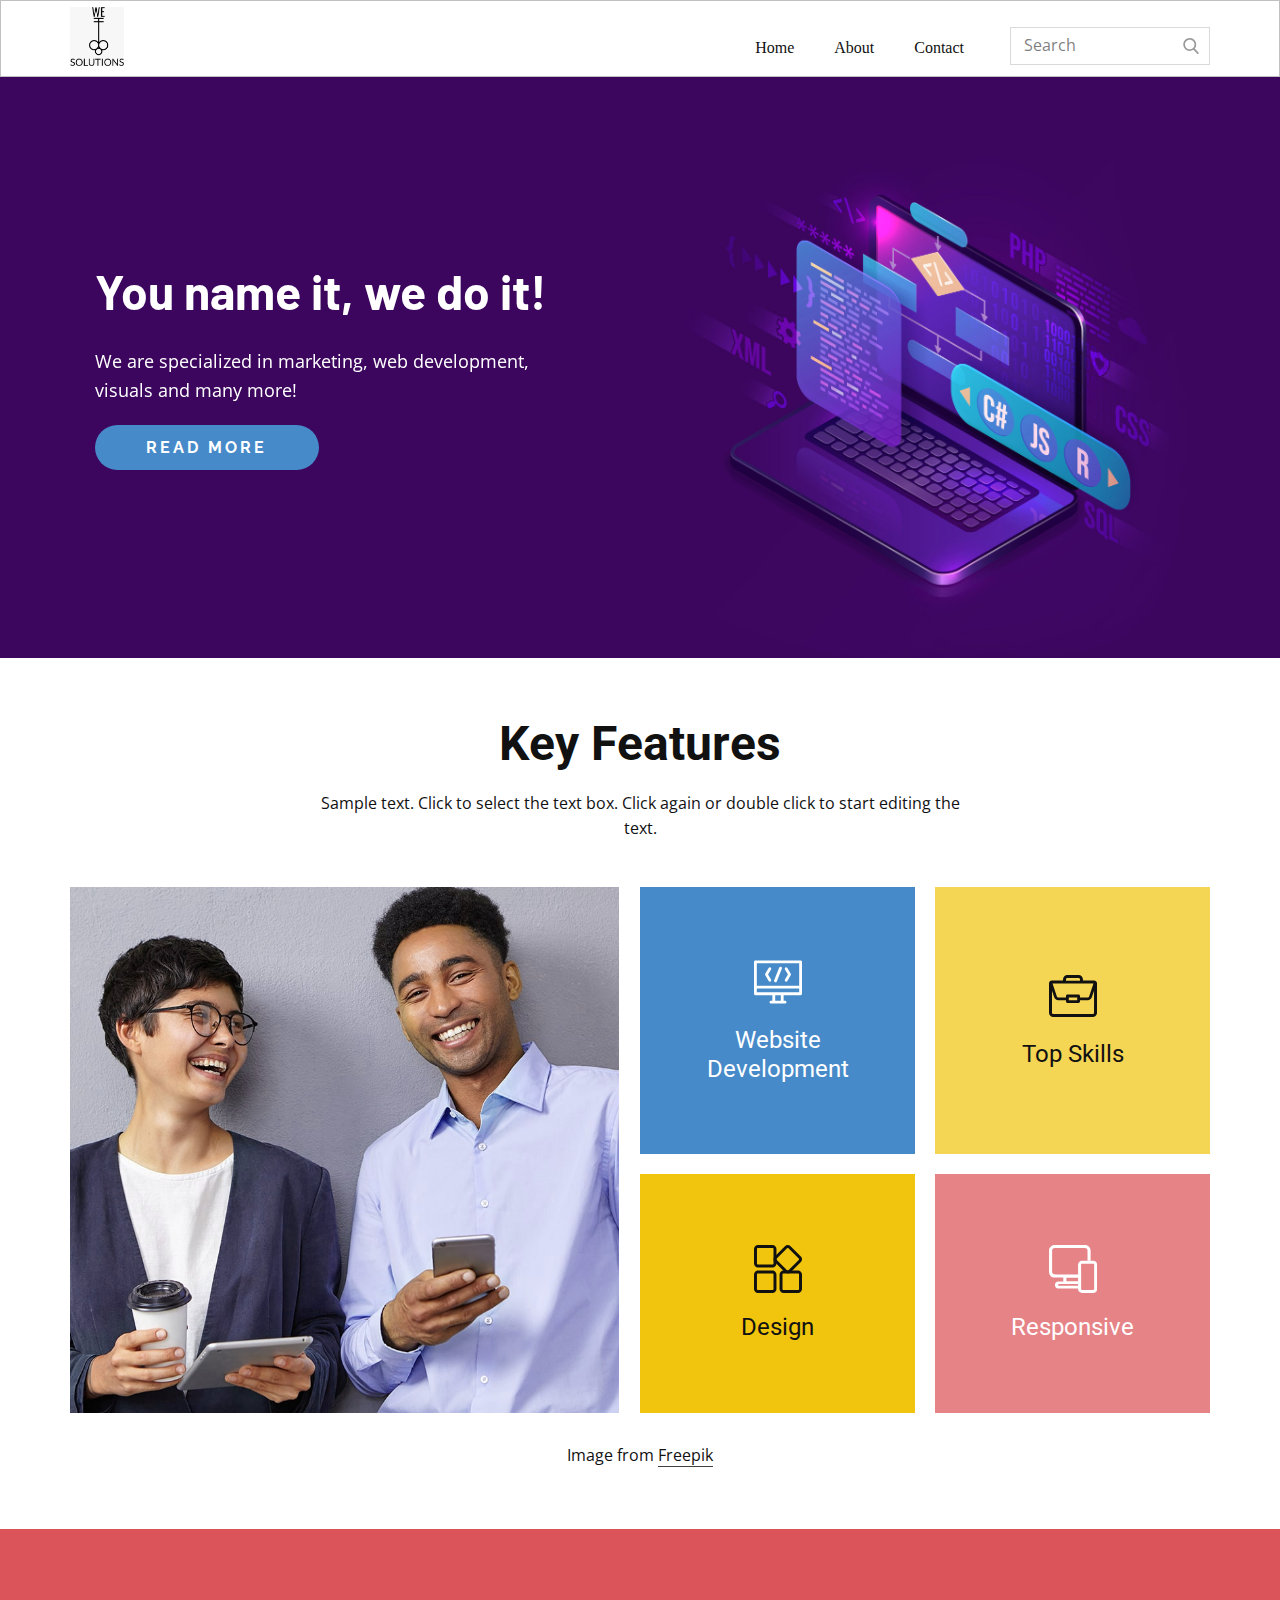
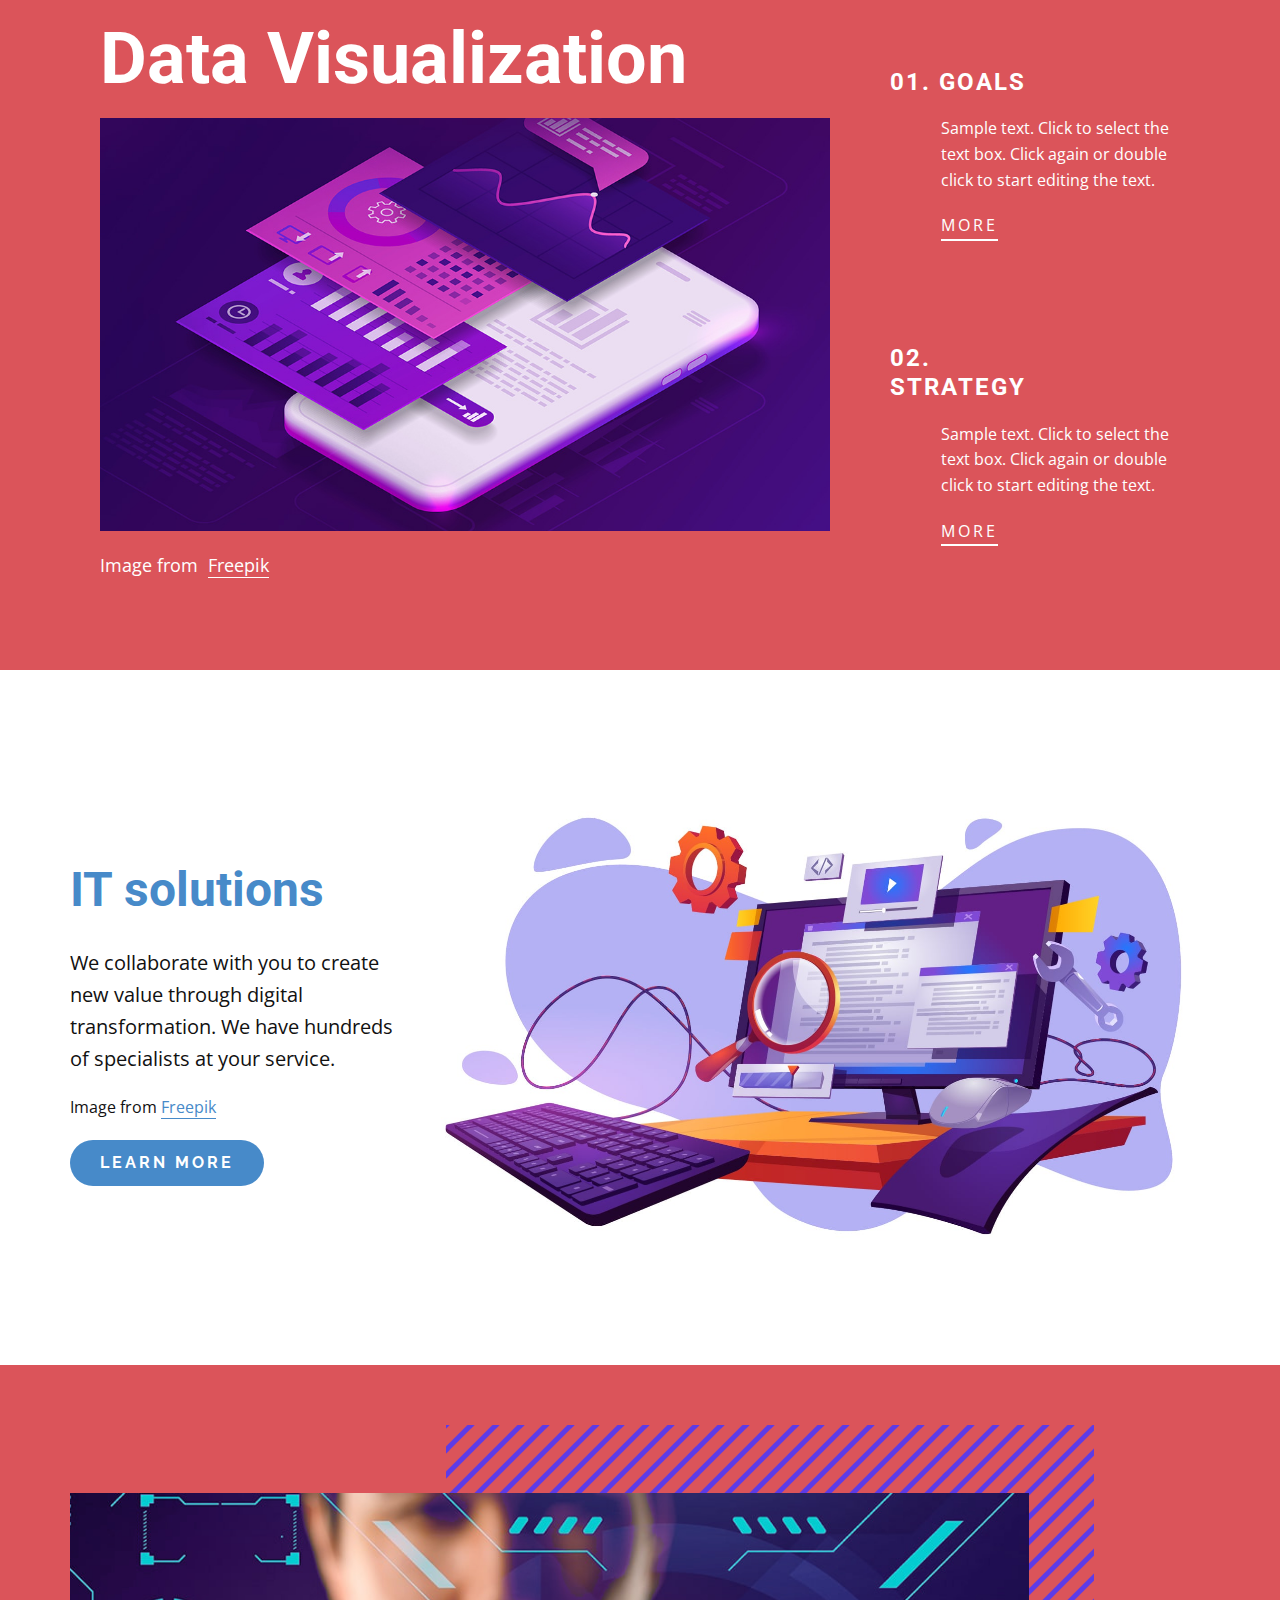
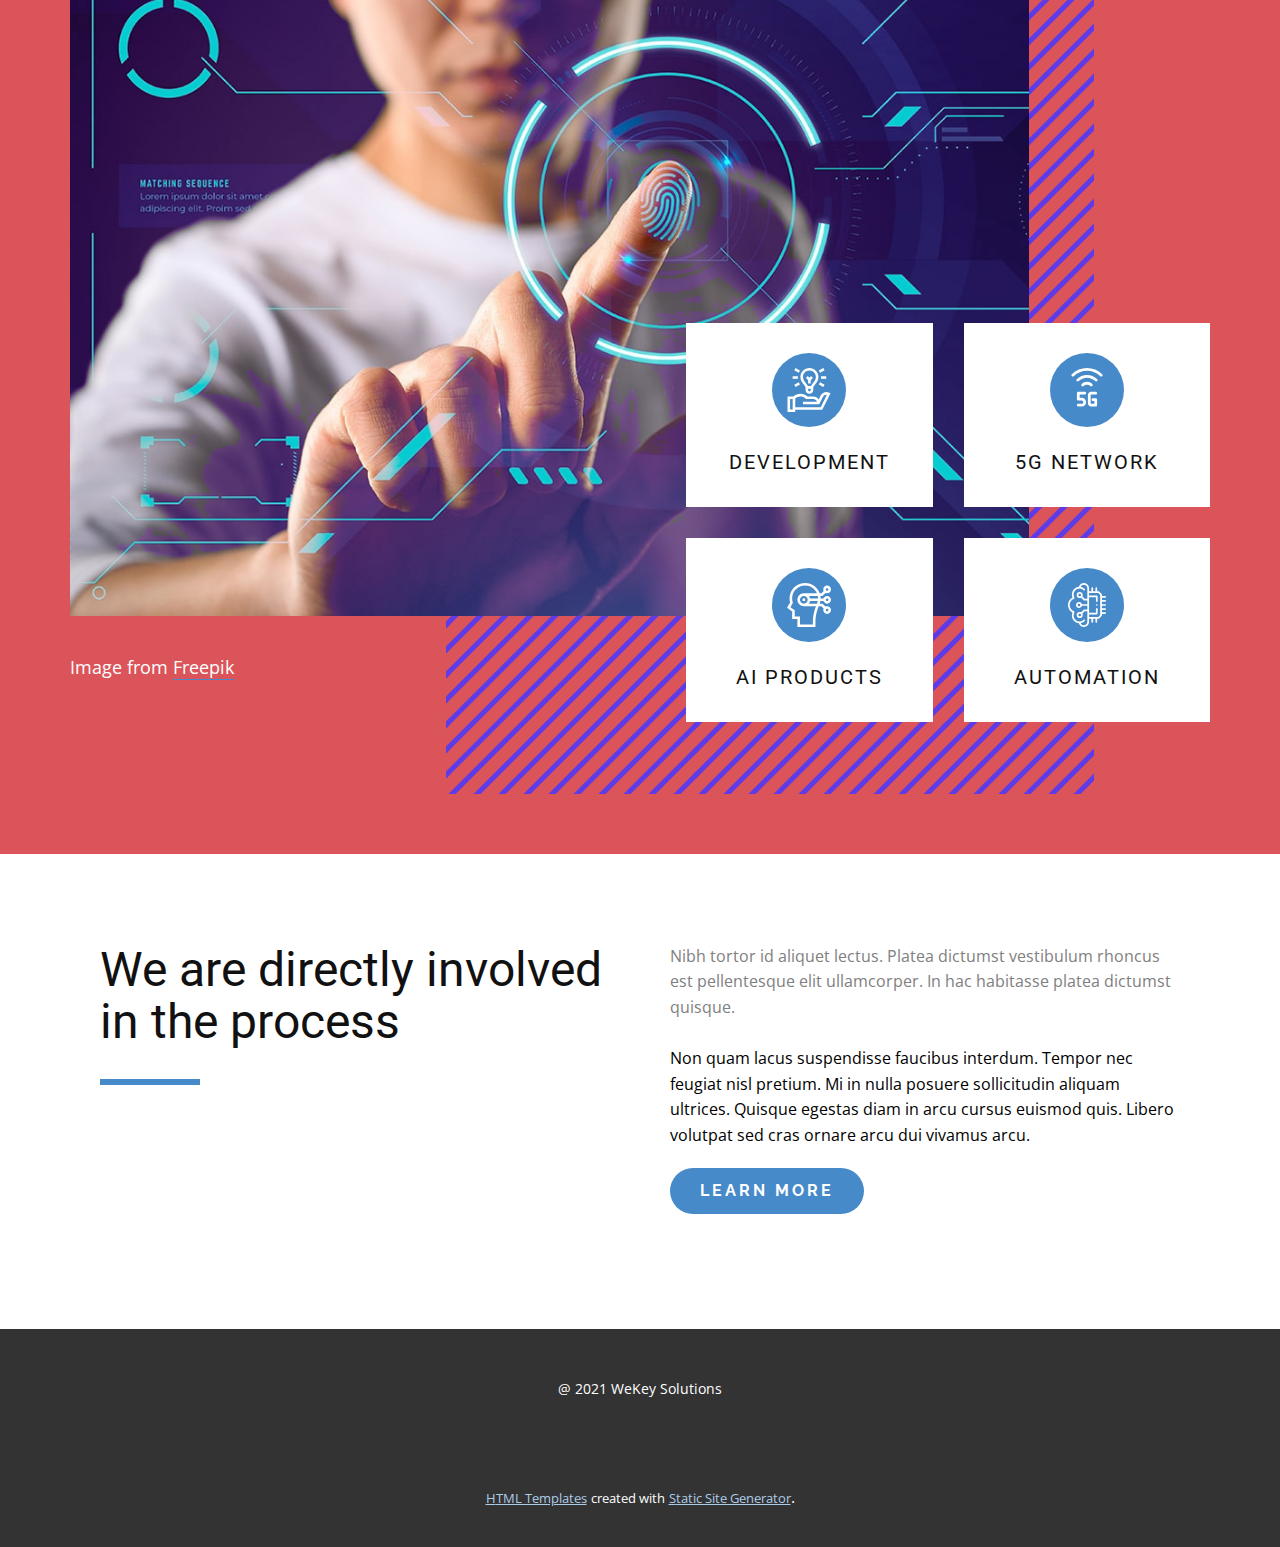
<file: Page-1.html>
<!DOCTYPE html>
<html style="font-size: 16px;">
  <head>
    <meta name="viewport" content="width=device-width, initial-scale=1.0">
    <meta charset="utf-8">
    <meta name="keywords" content="Web Software Developers, Key Features, Data Visualization, IT solutions, IT solutions, Web Analytics, We are directly involved in t​he process, Get in Touch!">
    <meta name="description" content="">
    <meta name="page_type" content="np-template-header-footer-from-plugin">
    <title>Page 1</title>
    <link rel="stylesheet" href="nicepage.css" media="screen">
<link rel="stylesheet" href="Page-1.css" media="screen">
    <script class="u-script" type="text/javascript" src="jquery.js" defer=""></script>
    <script class="u-script" type="text/javascript" src="nicepage.js" defer=""></script>
    <meta name="generator" content="Nicepage 3.21.3, nicepage.com">
    <link id="u-theme-google-font" rel="stylesheet" href="https://fonts.googleapis.com/css?family=Roboto:100,100i,300,300i,400,400i,500,500i,700,700i,900,900i|Open+Sans:300,300i,400,400i,600,600i,700,700i,800,800i">
    <link id="u-page-google-font" rel="stylesheet" href="https://fonts.googleapis.com/css?family=Raleway:100,100i,200,200i,300,300i,400,400i,500,500i,600,600i,700,700i,800,800i,900,900i|Roboto:100,100i,300,300i,400,400i,500,500i,700,700i,900,900i|Barlow:100,100i,200,200i,300,300i,400,400i,500,500i,600,600i,700,700i,800,800i,900,900i">
    
    
    
    
    
    
    
    <script type="application/ld+json">{
		"@context": "http://schema.org",
		"@type": "Organization",
		"name": "",
		"logo": "images/WhatsAppImage2021-05-13at9.55.54PM1.jpeg"
}</script>
    <meta name="theme-color" content="#478ac9">
    <meta property="og:title" content="Page 1">
    <meta property="og:type" content="website">
  </head>
  <body class="u-body"><header class="u-align-center-xs u-border-1 u-border-grey-25 u-clearfix u-header u-header" id="sec-de6f"><div class="u-clearfix u-sheet u-sheet-1">
        <a href="https://nicepage.com" class="u-image u-logo u-image-1" data-image-width="409" data-image-height="443">
          <img src="images/WhatsAppImage2021-05-13at9.55.54PM1.jpeg" class="u-logo-image u-logo-image-1">
        </a>
        <form action="#" method="get" class="u-border-1 u-border-grey-15 u-search u-search-right u-search-1">
          <button class="u-search-button" type="submit">
            <span class="u-search-icon u-spacing-10 u-text-grey-40">
              <svg class="u-svg-link" preserveAspectRatio="xMidYMin slice" viewBox="0 0 56.966 56.966" style=""><use xmlns:xlink="http://www.w3.org/1999/xlink" xlink:href="#svg-b04b"></use></svg>
              <svg xmlns="http://www.w3.org/2000/svg" xmlns:xlink="http://www.w3.org/1999/xlink" version="1.1" id="svg-b04b" x="0px" y="0px" viewBox="0 0 56.966 56.966" style="enable-background:new 0 0 56.966 56.966;" xml:space="preserve" class="u-svg-content"><path d="M55.146,51.887L41.588,37.786c3.486-4.144,5.396-9.358,5.396-14.786c0-12.682-10.318-23-23-23s-23,10.318-23,23  s10.318,23,23,23c4.761,0,9.298-1.436,13.177-4.162l13.661,14.208c0.571,0.593,1.339,0.92,2.162,0.92  c0.779,0,1.518-0.297,2.079-0.837C56.255,54.982,56.293,53.08,55.146,51.887z M23.984,6c9.374,0,17,7.626,17,17s-7.626,17-17,17  s-17-7.626-17-17S14.61,6,23.984,6z"></path><g></g><g></g><g></g><g></g><g></g><g></g><g></g><g></g><g></g><g></g><g></g><g></g><g></g><g></g><g></g></svg>
            </span>
          </button>
          <input class="u-search-input" type="search" name="search" value="" placeholder="Search">
        </form>
        <nav class="u-align-left u-menu u-menu-dropdown u-nav-spacing-25 u-offcanvas u-menu-1">
          <div class="menu-collapse">
            <a class="u-button-style u-nav-link" href="#" style="padding: 4px 0px; font-size: calc(1em + 8px);">
              <svg class="u-svg-link" preserveAspectRatio="xMidYMin slice" viewBox="0 0 302 302" style=""><use xmlns:xlink="http://www.w3.org/1999/xlink" xlink:href="#svg-7b92"></use></svg>
              <svg xmlns="http://www.w3.org/2000/svg" xmlns:xlink="http://www.w3.org/1999/xlink" version="1.1" id="svg-7b92" x="0px" y="0px" viewBox="0 0 302 302" style="enable-background:new 0 0 302 302;" xml:space="preserve" class="u-svg-content"><g><rect y="36" width="302" height="30"></rect><rect y="236" width="302" height="30"></rect><rect y="136" width="302" height="30"></rect>
</g><g></g><g></g><g></g><g></g><g></g><g></g><g></g><g></g><g></g><g></g><g></g><g></g><g></g><g></g><g></g></svg>
            </a>
          </div>
          <div class="u-custom-menu u-nav-container">
            <ul class="u-nav u-unstyled u-nav-1"><li class="u-nav-item"><a class="u-button-style u-nav-link u-text-active-palette-1-base u-text-hover-palette-2-base" href="Home.html" style="padding: 10px 20px;">Home</a>
</li><li class="u-nav-item"><a class="u-button-style u-nav-link u-text-active-palette-1-base u-text-hover-palette-2-base" href="About.html" style="padding: 10px 20px;">About</a>
</li><li class="u-nav-item"><a class="u-button-style u-nav-link u-text-active-palette-1-base u-text-hover-palette-2-base" href="Contact.html" style="padding: 10px 20px;">Contact</a>
</li></ul>
          </div>
          <div class="u-custom-menu u-nav-container-collapse">
            <div class="u-align-center u-black u-container-style u-inner-container-layout u-opacity u-opacity-95 u-sidenav">
              <div class="u-sidenav-overflow">
                <div class="u-menu-close"></div>
                <ul class="u-align-center u-nav u-popupmenu-items u-unstyled u-nav-2"><li class="u-nav-item"><a class="u-button-style u-nav-link" href="Home.html" style="padding: 10px 20px;">Home</a>
</li><li class="u-nav-item"><a class="u-button-style u-nav-link" href="About.html" style="padding: 10px 20px;">About</a>
</li><li class="u-nav-item"><a class="u-button-style u-nav-link" href="Contact.html" style="padding: 10px 20px;">Contact</a>
</li></ul>
              </div>
            </div>
            <div class="u-black u-menu-overlay u-opacity u-opacity-70"></div>
          </div>
        </nav>
      </div></header>
    <section class="u-align-left u-clearfix u-image u-section-1" id="carousel_3e8e" data-image-width="1980" data-image-height="1350">
      <div class="u-clearfix u-sheet u-valign-middle u-sheet-1">
        <div class="u-clearfix u-expanded-width u-layout-wrap u-layout-wrap-1">
          <div class="u-gutter-0 u-layout">
            <div class="u-layout-row">
              <div class="u-align-left u-container-style u-layout-cell u-size-30 u-layout-cell-1" data-animation-name="fadeIn" data-animation-duration="1000" data-animation-delay="0" data-animation-direction="">
                <div class="u-container-layout u-valign-middle u-container-layout-1">
                  <h1 class="u-custom-font u-text u-text-body-alt-color u-text-1">You name it, we do it!</h1>
                  <p class="u-text u-text-body-alt-color u-text-2">We are specialized in marketing, web development, visuals and many more!</p>
                  <a href="https://nicepage.com/k/test-website-templates" class="u-active-palette-4-base u-btn u-btn-round u-button-style u-custom-font u-font-raleway u-hover-palette-4-base u-palette-1-base u-radius-50 u-text-body-alt-color u-btn-1">read more</a>
                </div>
              </div>
              <div class="u-align-left u-container-style u-image u-layout-cell u-size-30 u-image-1" data-image-width="1372" data-image-height="1235">
                <div class="u-container-layout u-valign-bottom u-container-layout-2"></div>
              </div>
            </div>
          </div>
        </div>
      </div>
    </section>
    <section class="u-align-center u-clearfix u-white u-section-2" id="carousel_7a94">
      <div class="u-clearfix u-sheet u-valign-middle-md u-valign-middle-sm u-valign-middle-xs u-sheet-1">
        <h1 class="u-align-center u-text u-text-1">Key Features</h1>
        <p class="u-text u-text-2">Sample text. Click to select the text box. Click again or double click to start editing the text.</p>
        <img alt="" class="u-expanded-width-md u-expanded-width-sm u-expanded-width-xs u-image u-image-default u-image-1" src="images/fffffff-min.jpg" data-image-width="1200" data-image-height="800">
        <div class="u-expanded-width-md u-expanded-width-sm u-expanded-width-xs u-list u-list-1">
          <div class="u-repeater u-repeater-1">
            <div class="u-align-center u-container-style u-custom-background u-list-item u-palette-1-base u-repeater-item u-list-item-1">
              <div class="u-container-layout u-similar-container u-valign-middle u-container-layout-1"><span class="u-icon u-icon-1"><svg class="u-svg-link" preserveAspectRatio="xMidYMin slice" viewBox="0 0 512 512" style=""><use xmlns:xlink="http://www.w3.org/1999/xlink" xlink:href="#svg-a352"></use></svg><svg xmlns="http://www.w3.org/2000/svg" xmlns:xlink="http://www.w3.org/1999/xlink" version="1.1" xml:space="preserve" class="u-svg-content" viewBox="0 0 512 512" id="svg-a352"><g><path d="m497 26h-482c-8.284 0-15 6.716-15 15v340c0 8.284 6.716 15 15 15h181v60h-15c-8.284 0-15 6.716-15 15s6.716 15 15 15h150c8.284 0 15-6.716 15-15s-6.716-15-15-15h-15v-60h181c8.284 0 15-6.716 15-15v-340c0-8.284-6.716-15-15-15zm-15 30v240h-452v-240zm-196 400h-60v-60h60zm-256-90v-40h452v40z"></path><path d="m223.381 258.012c1.818.724 3.694 1.066 5.539 1.066 5.964 0 11.604-3.581 13.942-9.46l54.15-136.147c3.062-7.697-.697-16.42-8.395-19.481-7.698-3.063-16.42.697-19.481 8.395l-54.15 136.148c-3.061 7.696.698 16.417 8.395 19.479z"></path><path d="m335.557 250.526c2.367 1.372 4.953 2.023 7.504 2.023 5.177 0 10.213-2.683 12.994-7.484l36.363-62.777c2.741-4.732 2.69-10.58-.133-15.263l-36.363-60.315c-4.277-7.095-13.495-9.378-20.591-5.102-7.095 4.277-9.379 13.496-5.102 20.591l31.786 52.724-31.919 55.106c-4.153 7.167-1.708 16.345 5.461 20.497z"></path><path d="m155.945 245.065c2.782 4.802 7.817 7.484 12.994 7.484 2.551 0 5.138-.651 7.504-2.023 7.168-4.152 9.613-13.33 5.461-20.498l-31.919-55.106 31.786-52.724c4.277-7.095 1.993-16.313-5.102-20.591-7.096-4.278-16.314-1.993-20.591 5.102l-36.363 60.315c-2.823 4.683-2.874 10.531-.133 15.263z"></path>
</g></svg>
            
            
          </span>
                <h4 class="u-align-center u-text u-text-3">Website Development</h4>
              </div>
            </div>
            <div class="u-align-center u-container-style u-custom-background u-list-item u-palette-3-light-1 u-repeater-item u-list-item-2">
              <div class="u-container-layout u-similar-container u-valign-middle u-container-layout-2"><span class="u-icon u-icon-2">
            <svg class="u-svg-link" preserveAspectRatio="xMidYMin slice" viewBox="0 0 128 128" style=""><use xmlns:xlink="http://www.w3.org/1999/xlink" xlink:href="#svg-20e4"></use></svg>
            <svg xmlns="http://www.w3.org/2000/svg" xmlns:xlink="http://www.w3.org/1999/xlink" version="1.1" xml:space="preserve" class="u-svg-content" viewBox="0 0 128 128" id="svg-20e4"><path d="m78.9 15.9c2.1 0 3.7 1.7 3.7 3.7v3.7h-37.2v-3.7c0-2 1.7-3.7 3.7-3.7h29.8m39.7 14.8-11.6 34.5c-0.5 1.5-1.9 2.5-3.5 2.5h-20.9v-3.7c0-2-1.7-3.7-3.7-3.7h-29.8c-2.1 0-3.7 1.7-3.7 3.7v3.7h-20.9c-1.6 0-3-1-3.5-2.5l-11.6-34.5h109.2m1.5 19.1v58.6c0 2-1.7 3.7-3.7 3.7h-104.7c-2.1 0-3.7-1.7-3.7-3.7v-58.6l5.9 17.7c1.5 4.5 5.8 7.6 10.6 7.6h20.9v3.7c0 2 1.7 3.7 3.7 3.7h29.8c2.1 0 3.7-1.7 3.7-3.7v-3.7h20.9c4.8 0 9.1-3 10.6-7.6l6-17.7m-44.9 17.9v7.4h-22.4v-7.4h22.4m15.3-44.9v-3.2c0-6.4-5.2-11.6-11.6-11.6h-29.8c-6.4 0-11.7 5.2-11.7 11.6v3.2h-29.5c-4.4 0-7.9 3.5-7.9 7.9v77.7c0 6.4 5.2 11.6 11.7 11.6h104.7c6.4 0 11.7-5.2 11.7-11.6v-77.7c0-4.4-3.6-7.9-7.9-7.9h-29.7z"></path></svg>
          </span>
                <h4 class="u-align-center u-text u-text-4">Top Skills</h4>
              </div>
            </div>
            <div class="u-align-center u-container-style u-custom-background u-list-item u-palette-3-base u-repeater-item u-shape-rectangle">
              <div class="u-container-layout u-similar-container u-valign-middle u-container-layout-3"><span class="u-icon u-icon-3">
            <svg class="u-svg-link" preserveAspectRatio="xMidYMin slice" viewBox="0 0 128 128" style=""><use xmlns:xlink="http://www.w3.org/1999/xlink" xlink:href="#svg-f12d"></use></svg>
            <svg xmlns="http://www.w3.org/2000/svg" xmlns:xlink="http://www.w3.org/1999/xlink" version="1.1" xml:space="preserve" class="u-svg-content" viewBox="0 0 128 128" id="svg-f12d"><path d="m117.4 76c1.5 0 2.7 1.2 2.7 2.7v38.7c0 1.5-1.2 2.7-2.7 2.7h-38.7c-1.5 0-2.7-1.2-2.7-2.7v-38.7c0-1.5 1.2-2.7 2.7-2.7h38.7m0-7.9h-38.7c-5.8 0-10.6 4.8-10.6 10.6v38.7c0 5.8 4.8 10.6 10.6 10.6h38.7c5.8 0 10.6-4.8 10.6-10.6v-38.7c0-5.8-4.8-10.6-10.6-10.6z"></path><path d="m49.3 7.9c1.5 0 2.7 1.2 2.7 2.7v38.7c0 1.5-1.2 2.7-2.7 2.7h-38.7c-1.5 0-2.7-1.2-2.7-2.7v-38.7c0-1.5 1.2-2.7 2.7-2.7h38.7m0-7.9h-38.7c-5.8 0-10.6 4.8-10.6 10.6v38.7c0 5.8 4.8 10.6 10.6 10.6h38.7c5.8 0 10.6-4.8 10.6-10.6v-38.7c0-5.8-4.8-10.6-10.6-10.6z"></path><path d="m90 7.9c0.7 0 1.4 0.3 1.9 0.8l27.4 27.4c1 1 1 2.7 0 3.8l-27.4 27.3c-0.5 0.5-1.2 0.8-1.9 0.8s-1.4-0.3-1.9-0.8l-27.3-27.3c-1-1-1-2.7 0-3.8l27.3-27.4c0.6-0.5 1.3-0.8 1.9-0.8m0-7.9c-2.8 0-5.5 1.1-7.5 3.1l-27.3 27.4c-2 2-3.1 4.7-3.1 7.5s1.1 5.5 3.1 7.5l27.4 27.4c2 2 4.7 3.1 7.5 3.1s5.5-1.1 7.5-3.1l27.4-27.4c2-2 3.1-4.7 3.1-7.5s-1.1-5.5-3.1-7.5l-27.5-27.4c-2-2-4.6-3.1-7.5-3.1z"></path><path d="m49.3 76c1.5 0 2.7 1.2 2.7 2.7v38.7c0 1.5-1.2 2.7-2.7 2.7h-38.7c-1.5 0-2.7-1.2-2.7-2.7v-38.7c0-1.5 1.2-2.7 2.7-2.7h38.7m0-7.9h-38.7c-5.8 0-10.6 4.8-10.6 10.6v38.7c0 5.8 4.8 10.6 10.6 10.6h38.7c5.8 0 10.6-4.8 10.6-10.6v-38.7c0-5.8-4.8-10.6-10.6-10.6z"></path></svg>
          </span>
                <h4 class="u-align-center u-text u-text-5">Design</h4>
              </div>
            </div>
            <div class="u-align-center u-container-style u-list-item u-palette-2-light-1 u-repeater-item u-shape-rectangle u-list-item-4">
              <div class="u-container-layout u-similar-container u-valign-middle u-container-layout-4"><span class="u-icon u-icon-4">
            <svg class="u-svg-link" preserveAspectRatio="xMidYMin slice" viewBox="0 0 128 128" style=""><use xmlns:xlink="http://www.w3.org/1999/xlink" xlink:href="#svg-0096"></use></svg>
            <svg xmlns="http://www.w3.org/2000/svg" xmlns:xlink="http://www.w3.org/1999/xlink" version="1.1" xml:space="preserve" class="u-svg-content" viewBox="0 0 128 128" id="svg-0096"><path d="m26.4 108.7c-1.2 0-2.2-1-2.2-2.2s1-2.2 4.7-2.2h48.7v-7.4h-31.2v-9.9h31.2v-8.4h-58.7c-7.7 0-10.6-3-10.6-6.6v-57.1c0-3.7 3-6.6 6.6-6.6h81.2c3.7 0 6.6 3 6.6 6.6v27h8.3v-27c0-8.2-6.7-14.9-14.9-14.9h-81.2c-8.2 0-14.9 6.7-14.9 14.9v57.1c0 8.2 6.7 14.9 14.9 14.9h23.2v10.1h-13.8c-4.3 0-8.5 3.7-8.5 9.5v0.2c0 4.6 3.7 9.3 8.3 9.3h53.5v-7.3h-51.2z"></path><path d="m118 41.9h-30c-5.8 0-10.5 4.7-10.5 10.6 0 0 0.1 66.3 0.1 66.4 0 4.3 5.1 9 10.4 9h30c5.6 0 10.2-4.4 10.5-10.1v-65.3c0-5.9-4.7-10.6-10.5-10.6zm2.4 75.5c-0.1 1.3-1.1 2.3-2.4 2.3h-30c-1 0-1.9-0.7-2.2-1.6l-0.2-65.6c0-1.3 1.1-2.4 2.4-2.4h30c1.3 0 2.4 1.1 2.4 2.4v64.9z"></path></svg>
          </span>
                <h4 class="u-align-center u-text u-text-6">Responsive</h4>
              </div>
            </div>
          </div>
        </div>
        <p class="u-text u-text-7">Image from <a href="https://freepik.com/photos/business" class="u-active-none u-border-1 u-border-grey-75 u-btn u-button-link u-button-style u-hover-none u-none u-text-body-color u-btn-1">Freepik</a>
        </p>
      </div>
    </section>
    <section class="u-align-center-lg u-align-center-md u-align-center-sm u-align-center-xs u-clearfix u-palette-2-base u-section-3" id="carousel_3f86">
      <div class="u-clearfix u-sheet u-valign-middle-lg u-valign-middle-md u-valign-middle-sm u-valign-middle-xs u-sheet-1">
        <div class="u-clearfix u-expanded-width-md u-expanded-width-sm u-expanded-width-xs u-layout-wrap u-layout-wrap-1">
          <div class="u-layout">
            <div class="u-layout-row">
              <div class="u-container-style u-layout-cell u-size-60 u-layout-cell-1">
                <div class="u-container-layout u-container-layout-1">
                  <h2 class="u-text u-text-1">Data Visualization</h2>
                  <img src="images/ssssss.jpg" alt="" class="u-expanded-width u-image u-image-default u-image-1" data-image-width="1080" data-image-height="735">
                  <p class="u-text u-text-body-alt-color u-text-2">Image from&nbsp;<b>
                      <a href="https://www.freepik.com/vectors/computer" class="u-border-1 u-border-white u-btn u-button-link u-button-style u-none u-text-body-alt-color u-btn-1" target="_blank">Freepik</a></b>
                  </p>
                </div>
              </div>
            </div>
          </div>
        </div>
        <div class="u-list u-list-1">
          <div class="u-repeater u-repeater-1">
            <div class="u-container-style u-list-item u-repeater-item">
              <div class="u-container-layout u-similar-container u-valign-top u-container-layout-2">
                <h3 class="u-text u-text-3">01. goals</h3>
                <p class="u-text u-text-4">Sample text. Click to select the text box. Click again or double click to start editing the text.</p>
                <a href="https://nicepage.com/k/aesthetic-website-templates" class="u-active-none u-border-2 u-border-white u-btn u-button-style u-hover-none u-none u-text-active-palette-2-light-3 u-text-body-alt-color u-text-hover-palette-3-light-3 u-btn-2">more</a>
              </div>
            </div>
            <div class="u-container-style u-list-item u-repeater-item">
              <div class="u-container-layout u-similar-container u-valign-top u-container-layout-3">
                <h3 class="u-text u-text-5">02. strategy</h3>
                <p class="u-text u-text-6">Sample text. Click to select the text box. Click again or double click to start editing the text.</p>
                <a href="https://nicepage.com/joomla-templates" class="u-active-none u-border-2 u-border-white u-btn u-button-style u-hover-none u-none u-text-active-palette-2-light-3 u-text-body-alt-color u-text-hover-palette-3-light-3 u-btn-3">more<span class="u-text-body-alt-color"></span>
                  <span class="u-text-body-alt-color"></span>
                </a>
              </div>
            </div>
          </div>
        </div>
      </div>
    </section>
    <section class="u-align-center-xs u-clearfix u-section-4" src="" id="carousel_46bf">
      <div class="u-clearfix u-sheet u-valign-middle-xl u-sheet-1">
        <img class="u-expanded-width-md u-image u-image-contain u-image-1" src="images/Untitled-1-min.jpg">
        <div class="u-align-center-md u-align-center-sm u-align-center-xs u-border-no-bottom u-border-no-left u-border-no-right u-border-no-top u-container-style u-expanded-width-md u-expanded-width-sm u-expanded-width-xs u-group u-shape-rectangle u-group-1">
          <div class="u-container-layout u-valign-middle u-container-layout-1">
            <h1 class="u-text u-text-palette-1-base u-text-1">IT solutions</h1>
            <p class="u-large-text u-text u-text-variant u-text-2">We collaborate with you to create new value through digital transformation. We have hundreds of specialists at your service. </p>
            <p class="u-text u-text-3">Image from <a href="https://www.freepik.com/vectors/cartoon" class="u-active-none u-border-1 u-border-palette-1-base u-btn u-button-link u-button-style u-hover-none u-none u-text-palette-1-base u-btn-1" target="_blank">Freepik</a>
            </p>
            <a href="https://nicepage.com/c/technology-website-templates" class="u-active-palette-4-base u-border-0 u-btn u-btn-round u-button-style u-custom-font u-font-raleway u-hover-palette-4-base u-palette-1-base u-radius-50 u-text-body-alt-color u-btn-2">learn more</a>
          </div>
        </div>
      </div>
    </section>
    <section class="u-align-right u-clearfix u-palette-2-base u-section-5" id="carousel_d534">
      <div class="u-clearfix u-sheet u-valign-middle-sm u-valign-middle-xs u-sheet-1">
        <div class="u-container-style u-group u-image u-image-tiles u-image-1" data-image-width="500" data-image-height="375">
          <div class="u-container-layout u-container-layout-1"></div>
        </div>
        <img src="images/fff.jpg" alt="" class="u-image u-image-default u-image-2" data-image-width="1202" data-image-height="800">
        <p class="u-align-left u-text u-text-1">Image from <a href="https://www.freepik.com/free-photos/background" class="u-border-1 u-border-palette-1-base u-btn u-button-link u-button-style u-none u-text-body-alt-color u-btn-1">Freepik</a>
        </p>
        <div class="u-list u-list-1">
          <div class="u-repeater u-repeater-1">
            <div class="u-container-style u-list-item u-repeater-item u-video-cover u-white u-list-item-1">
              <div class="u-container-layout u-similar-container u-valign-top u-container-layout-2"><span class="u-icon u-icon-circle u-palette-1-base u-spacing-15 u-icon-1"><svg class="u-svg-link" preserveAspectRatio="xMidYMin slice" viewBox="0 0 512 512" style=""><use xmlns:xlink="http://www.w3.org/1999/xlink" xlink:href="#svg-dcec"></use></svg><svg class="u-svg-content" viewBox="0 0 512 512" id="svg-dcec"><g><path d="m506.061 294.479-13.406-6.712c-37.055-18.553-82.084-3.54-100.615 33.574l-22.788 45.528c-13.319-20.937-36.712-34.869-63.313-34.869h-69.019c-22.263-20.08-50.779-31.066-80.981-31.066s-58.713 10.987-80.975 31.066h-69.025v180h90v-26.555h314.638zm-440.122 187.521h-30v-120h30zm30-26.555v-101.925c16.611-14.595 37.686-22.586 60-22.586 43.655 0 66.559 29.51 68.787 31.066h81.213c19.555 0 36.228 12.541 42.42 30h-162.42v30h189.267l43.668-87.245c8.862-17.751 27.659-26.867 45.804-24.593l-72.642 145.283z"></path><path d="m215.939 225v30c0 24.813 20.187 45 45 45s45-20.187 45-45v-30c0-7.02 9.611-18.622 18.906-29.842 17.343-20.934 41.094-49.605 41.094-90.158 0-57.897-47.103-105-105-105s-105 47.103-105 105c0 40.553 23.751 69.224 41.094 90.158 9.295 11.22 18.906 22.822 18.906 29.842zm45 45c-8.271 0-15-6.729-15-15v-15h30v15c0 8.271-6.728 15-15 15zm0-240c41.355 0 75 33.645 75 75 0 29.741-18.167 51.671-34.196 71.02-9.4 11.347-18.425 22.249-22.892 33.98h-35.823c-4.468-11.732-13.493-22.634-22.892-33.98-16.029-19.349-34.196-41.278-34.196-71.02-.001-41.355 33.644-75 74.999-75z"></path><path d="m245.939 180h30v-38.787l25.607-25.606-21.213-21.214-19.394 19.394-19.393-19.394-21.213 21.214 25.606 25.606z"></path><path d="m65.939 96h60v30h-60z"></path><path d="m395.939 96h60v30h-60z"></path><path d="m88.045 178.5h60v30h-60z" transform="matrix(.866 -.5 .5 .866 -80.935 84.947)"></path><path d="m373.695 13.225h60.277v30h-60.277z" transform="matrix(.862 -.507 .507 .862 41.406 208.569)"></path><path d="m103.045-1.914h30v60.277h-30z" transform="matrix(.507 -.862 .862 .507 33.886 115.681)"></path><path d="m388.833 163.5h30v60h-30z" transform="matrix(.5 -.866 .866 .5 34.341 446.481)"></path>
</g></svg></span>
                <h4 class="u-align-center u-text u-text-2">Development</h4>
              </div>
            </div>
            <div class="u-align-center u-container-style u-list-item u-repeater-item u-video-cover u-white u-list-item-2">
              <div class="u-container-layout u-similar-container u-valign-top u-container-layout-3"><span class="u-icon u-icon-circle u-palette-1-base u-spacing-15 u-icon-2"><svg class="u-svg-link" preserveAspectRatio="xMidYMin slice" viewBox="0 0 24 24" style=""><use xmlns:xlink="http://www.w3.org/1999/xlink" xlink:href="#svg-19e9"></use></svg><svg xmlns="http://www.w3.org/2000/svg" xmlns:xlink="http://www.w3.org/1999/xlink" version="1.1" xml:space="preserve" class="u-svg-content" viewBox="0 0 24 24" id="svg-19e9"><path d="m19.75 4.687c-.191 0-.382-.072-.528-.218-1.93-1.914-4.495-2.969-7.222-2.969s-5.292 1.055-7.222 2.969c-.294.292-.768.29-1.061-.004-.292-.294-.29-.77.004-1.061 2.214-2.195 5.154-3.404 8.279-3.404s6.065 1.209 8.278 3.404c.294.291.296.767.004 1.061-.146.147-.339.222-.532.222z"></path><path d="m17.052 7.362c-.191 0-.382-.072-.528-.218-1.211-1.201-2.817-1.862-4.524-1.862s-3.313.661-4.524 1.863c-.294.292-.769.29-1.061-.004-.291-.294-.29-.769.004-1.061 1.494-1.481 3.476-2.298 5.581-2.298s4.087.816 5.581 2.298c.294.292.296.767.004 1.061-.147.147-.34.221-.533.221z"></path><path d="m14.354 10.038c-.193 0-.386-.074-.533-.222-.963-.971-2.681-.971-3.644 0-.291.294-.765.296-1.06.004-.294-.291-.296-.766-.004-1.06.765-.772 1.791-1.197 2.887-1.197s2.122.425 2.887 1.196c.292.294.29.77-.004 1.061-.147.146-.338.218-.529.218z"></path><path d="m9.125 21h-1.875c-.414 0-.75-.336-.75-.75s.336-.75.75-.75h1.875c.482 0 .875-.393.875-.875s-.393-.875-.875-.875h-1.875c-.414 0-.75-.336-.75-.75v-3.25c0-.414.336-.75.75-.75h3.5c.414 0 .75.336.75.75s-.336.75-.75.75h-2.75v1.75h1.125c1.31 0 2.375 1.065 2.375 2.375s-1.065 2.375-2.375 2.375z"></path><path d="m16.75 21h-2.5c-.965 0-1.75-.785-1.75-1.75v-4.5c0-.965.785-1.75 1.75-1.75h2.5c.414 0 .75.336.75.75s-.336.75-.75.75h-2.5c-.138 0-.25.112-.25.25v4.5c0 .138.112.25.25.25h1.75v-1.5h-.75c-.414 0-.75-.336-.75-.75s.336-.75.75-.75h1.5c.414 0 .75.336.75.75v3c0 .414-.336.75-.75.75z"></path></svg></span>
                <h4 class="u-text u-text-3">5G Network</h4>
              </div>
            </div>
            <div class="u-align-center u-container-style u-list-item u-repeater-item u-video-cover u-white u-list-item-3">
              <div class="u-container-layout u-similar-container u-valign-top u-container-layout-4"><span class="u-icon u-icon-circle u-palette-1-base u-spacing-15 u-icon-3"><svg class="u-svg-link" preserveAspectRatio="xMidYMin slice" viewBox="0 0 512.012 512.012" style=""><use xmlns:xlink="http://www.w3.org/1999/xlink" xlink:href="#svg-c4a7"></use></svg><svg xmlns="http://www.w3.org/2000/svg" xmlns:xlink="http://www.w3.org/1999/xlink" version="1.1" xml:space="preserve" class="u-svg-content" viewBox="0 0 512.012 512.012" id="svg-c4a7"><g><path d="m59.998 332.666v87.346h61v92h210v-62.218c0-56.303 12.309-115.303 37.563-179.782h32.224l25.611 25.611c-2.817 5.875-4.398 12.451-4.398 19.39 0 24.813 20.187 45 45 45s45-20.187 45-45-20.187-45-45-45c-6.938 0-13.514 1.581-19.389 4.398l-34.398-34.398h-32.572c3.497-9.779 6.115-19.796 7.843-30.01h36.096c6.192 17.469 22.865 30.01 42.42 30.01 24.813 0 45-20.187 45-45s-20.187-45-45-45c-19.555 0-36.228 12.541-42.42 30h-33.58c0-10.152-.845-20.177-2.485-30h24.698l34.398-34.397c5.875 2.817 12.45 4.398 19.389 4.398 24.813 0 45-20.187 45-45s-20.187-45-45-45-45 20.187-45 45c0 6.939 1.581 13.514 4.398 19.389l-25.611 25.61h-19.994c-24.022-68.126-88.986-119.066-167.616-120-88.723-1.043-163.221 61.684-179.498 143.168-5.685 28.455-4.837 56.601 2.51 83.77l-36.173 62.25zm407-32.654c8.271 0 15 6.729 15 15s-6.729 15-15 15-15-6.729-15-15 6.728-15 15-15zm0-120c8.271 0 15 6.729 15 15s-6.729 15-15 15-15-6.729-15-15 6.728-15 15-15zm0-120c8.271 0 15 6.729 15 15s-6.729 15-15 15-15-6.729-15-15 6.728-15 15-15zm-117.798 178.089c-.272.639-.533 1.273-.802 1.911h-92.44c6.565-8.725 11.274-18.921 13.531-30.01h88.481c-1.971 9.61-4.896 18.996-8.77 28.099zm-108.202-43.089c0 24.813-20.187 45-45 45s-45-20.187-45-45 20.187-45 45-45 45 20.187 45 45zm120-15h-91.509c-2.258-11.079-6.967-21.275-13.532-30h101.998c1.993 9.704 3.043 19.738 3.043 30zm-297.903-30.954c13.953-69.845 76.913-119.906 149.725-119.047 60.427.717 112.514 37.715 135.55 90.001h-152.372c-41.355 0-75 33.645-75 75s33.645 75 75 74.99h140.455c-23.819 63.823-35.455 122.919-35.455 179.792v32.218h-150v-92h-61v-72.655l-50.417-36.534 29.076-50.038c-.795-4.156-14.724-35.852-5.562-81.727z"></path><path d="m180.998 180.012h30v30h-30z"></path>
</g></svg></span>
                <h4 class="u-text u-text-4">AI Products</h4>
              </div>
            </div>
            <div class="u-align-center u-container-style u-list-item u-repeater-item u-video-cover u-white u-list-item-4">
              <div class="u-container-layout u-similar-container u-valign-top u-container-layout-5"><span class="u-icon u-icon-circle u-palette-1-base u-spacing-15 u-icon-4"><svg class="u-svg-link" preserveAspectRatio="xMidYMin slice" viewBox="0 0 512 512" style=""><use xmlns:xlink="http://www.w3.org/1999/xlink" xlink:href="#svg-48f3"></use></svg><svg xmlns="http://www.w3.org/2000/svg" xmlns:xlink="http://www.w3.org/1999/xlink" version="1.1" xml:space="preserve" class="u-svg-content" viewBox="0 0 512 512" id="svg-48f3"><g><path d="m467.5 218.79c5.523 0 10-4.477 10-10s-4.477-10-10-10h-37.882v-27.225h37.882c5.523 0 10-4.477 10-10s-4.477-10-10-10h-37.882v-16.361c0-2.651-1.052-5.193-2.926-7.068l-28.917-28.941c-1.875-1.877-4.42-2.932-7.074-2.932h-16.365v-37.848c0-5.523-4.477-10-10-10s-10 4.477-10 10v37.848h-27.23v-37.848c0-5.523-4.477-10-10-10s-10 4.477-10 10v37.848h-27.202v-35.836c0-33.32-27.11-60.427-60.434-60.427-27.264 0-50.959 18.428-58.186 44.029-20.782 2.112-40.037 11.3-54.896 26.343-16.78 16.99-26.021 39.501-26.021 63.386 0 11.853 2.34 23.593 6.827 34.476-14.037 7.459-26.081 18.186-35.211 31.443-11.437 16.608-17.483 36.079-17.483 56.309 0 37.241 20.362 70.644 52.689 87.78-4.482 10.863-6.82 22.593-6.82 34.448 0 23.885 9.241 46.396 26.021 63.386 14.858 15.043 34.113 24.231 54.895 26.343 7.226 25.618 30.923 44.057 58.187 44.057 33.323 0 60.434-27.107 60.434-60.427v-35.864h27.202v37.876c0 5.523 4.477 10 10 10s10-4.477 10-10v-37.876h27.23v37.876c0 5.523 4.477 10 10 10s10-4.477 10-10v-37.876h16.365c2.652 0 5.195-1.053 7.071-2.929l28.917-28.913c1.875-1.875 2.929-4.419 2.929-7.071v-16.39h37.88c5.523 0 10-4.477 10-10s-4.477-10-10-10h-37.882v-27.196h37.882c5.523 0 10-4.477 10-10s-4.477-10-10-10h-37.882v-27.224h37.882c5.523 0 10-4.477 10-10s-4.477-10-10-10h-37.882v-27.196zm-248.028 273.21c-16.589 0-31.194-10.201-37.343-24.932 7.294-1.306 14.406-3.525 21.245-6.663 9.939-4.563 18.828-10.808 26.419-18.562 3.863-3.947 3.796-10.278-.15-14.142-3.947-3.863-10.277-3.796-14.142.15-5.875 6-12.762 10.837-20.469 14.375-8.144 3.736-16.776 5.807-25.659 6.167-38.072-.628-69.004-32.056-69.004-70.182 0-12.047 3.095-23.917 8.95-34.329 1.412-2.509 1.673-5.505.717-8.22-.955-2.716-3.035-4.888-5.706-5.961-30.27-12.157-49.83-41.093-49.83-73.715 0-32.631 19.557-61.555 49.824-73.686 5.946-3.215 7.613-7.941 5.001-14.175-5.859-10.442-8.956-22.326-8.956-34.366 0-38.126 30.932-69.554 69.004-70.182 8.827.359 17.466 2.432 25.657 6.166 7.721 3.544 14.603 8.385 20.456 14.389 1.96 2.01 4.56 3.02 7.162 3.02 2.516 0 5.035-.944 6.979-2.839 3.955-3.855 4.035-10.187.18-14.141-7.576-7.771-16.47-14.031-26.458-18.616-6.86-3.127-13.962-5.341-21.221-6.646 6.149-14.719 20.754-24.91 37.344-24.91 22.295 0 40.434 18.136 40.434 40.427v122.603h-31.132l-26.531-26.528c2.824-5.155 4.33-10.963 4.33-17.004 0-9.476-3.69-18.385-10.393-25.086-13.832-13.83-36.34-13.831-50.173 0-6.701 6.701-10.392 15.61-10.392 25.085s3.69 18.384 10.392 25.085c6.916 6.915 16.001 10.373 25.086 10.373 5.86 0 11.716-1.448 16.995-4.325l29.472 29.469c2.133 1.909 4.49 2.886 7.071 2.929h35.274v42.956h-62.667c-4.332-14.694-17.948-25.455-34.039-25.455-19.552 0-35.458 15.905-35.458 35.455 0 19.565 15.906 35.483 35.458 35.483 16.094 0 29.712-10.773 34.041-25.483h62.665v42.956h-35.274c-.268 0-.498.014-.71.034-2.318.164-4.591 1.124-6.364 2.897l-29.473 29.493c-13.46-7.335-30.702-5.324-42.078 6.05-6.708 6.708-10.398 15.624-10.392 25.107.006 9.469 3.701 18.364 10.392 25.036 6.918 6.917 16.004 10.374 25.09 10.374 9.082 0 18.164-3.456 25.073-10.364 6.701-6.682 10.396-15.576 10.402-25.045.004-6.05-1.503-11.866-4.332-17.028l26.535-26.553h31.129v122.631c.002 22.292-18.136 40.428-40.431 40.428zm-32.899-352.501c0 4.133-1.61 8.019-4.533 10.942-6.036 6.035-15.855 6.035-21.891 0-2.923-2.923-4.533-6.809-4.533-10.942s1.61-8.02 4.533-10.942c6.036-6.034 15.856-6.034 21.891 0 2.923 2.922 4.533 6.808 4.533 10.942zm-7.888 116.487c0 8.537-6.947 15.483-15.486 15.483-8.523 0-15.458-6.946-15.458-15.483 0-8.521 6.935-15.455 15.458-15.455 8.539 0 15.486 6.933 15.486 15.455zm7.888 116.523c-.003 4.121-1.609 7.991-4.533 10.906-6.036 6.034-15.856 6.035-21.901-.01-2.914-2.905-4.521-6.775-4.523-10.896-.003-4.135 1.607-8.024 4.533-10.95 6.035-6.033 15.855-6.034 21.889-.001.001.001.002.002.003.004 0 0 .001.001.001.001 2.925 2.926 4.534 6.813 4.531 10.946zm223.045.144-23.058 23.056h-106.655v-29.634h90.073c5.523 0 10-4.477 10-10v-55.218c0-5.523-4.477-10-10-10s-10 4.477-10 10v45.218h-80.073v-180.15h80.073v45.104c0 5.523 4.477 10 10 10s10-4.477 10-10v-55.104c0-5.523-4.477-10-10-10h-90.073v-29.662h106.652l23.061 23.081z"></path><path d="m369.979 245.958c-5.523 0-10 4.477-10 10v.028c0 5.523 4.477 9.986 10 9.986s10-4.491 10-10.014-4.478-10-10-10z"></path>
</g></svg></span>
                <h4 class="u-text u-text-5">Automation</h4>
              </div>
            </div>
          </div>
        </div>
      </div>
    </section>
    <section class="u-clearfix u-white u-section-6" id="sec-d1be">
      <div class="u-clearfix u-sheet u-sheet-1">
        <div class="u-clearfix u-expanded-width u-layout-wrap u-layout-wrap-1">
          <div class="u-layout">
            <div class="u-layout-row">
              <div class="u-container-style u-layout-cell u-left-cell u-size-30 u-layout-cell-1">
                <div class="u-container-layout u-valign-top u-container-layout-1">
                  <h1 class="u-text u-text-body-color u-text-1">We are directly involved in t​he process</h1>
                  <div class="u-border-6 u-border-palette-1-base u-line u-line-horizontal u-line-1"></div>
                </div>
              </div>
              <div class="u-container-style u-layout-cell u-right-cell u-size-30 u-layout-cell-2">
                <div class="u-container-layout u-valign-top u-container-layout-2">
                  <p class="u-text u-text-black u-text-2">
                    <span class="u-text-grey-50">Nibh tortor id aliquet lectus. Platea dictumst vestibulum rhoncus est pellentesque elit ullamcorper. In hac habitasse platea dictumst quisque.&nbsp;</span>
                    <br>
                    <br>Non quam lacus suspendisse faucibus interdum. Tempor nec feugiat nisl pretium. Mi in nulla posuere sollicitudin aliquam ultrices. Quisque egestas diam in arcu cursus euismod quis. Libero volutpat sed cras ornare arcu dui vivamus arcu.&nbsp;
                  </p>
                  <a href="https://nicepage.com/wordpress-themes" class="u-active-palette-4-base u-align-left u-border-0 u-btn u-btn-round u-button-style u-custom-font u-font-raleway u-hover-palette-4-base u-palette-1-base u-radius-50 u-text-body-alt-color u-btn-1">learn more</a>
                </div>
              </div>
            </div>
          </div>
        </div>
      </div>
    </section>
    
    
    <footer class="u-align-center u-clearfix u-footer u-grey-80 u-footer" id="sec-e8c8"><div class="u-clearfix u-sheet u-sheet-1">
        <p class="u-small-text u-text u-text-variant u-text-1">@ 2021 WeKey Solutions</p>
      </div></footer>
    <section class="u-backlink u-clearfix u-grey-80">
      <a class="u-link" href="https://nicepage.com/html-templates" target="_blank">
        <span>HTML Templates</span>
      </a>
      <p class="u-text">
        <span>created with</span>
      </p>
      <a class="u-link" href="https://nicepage.com/static-site-generator" target="_blank">
        <span>Static Site Generator</span>
      </a>. 
    </section>
  </body>
</html>
</file>
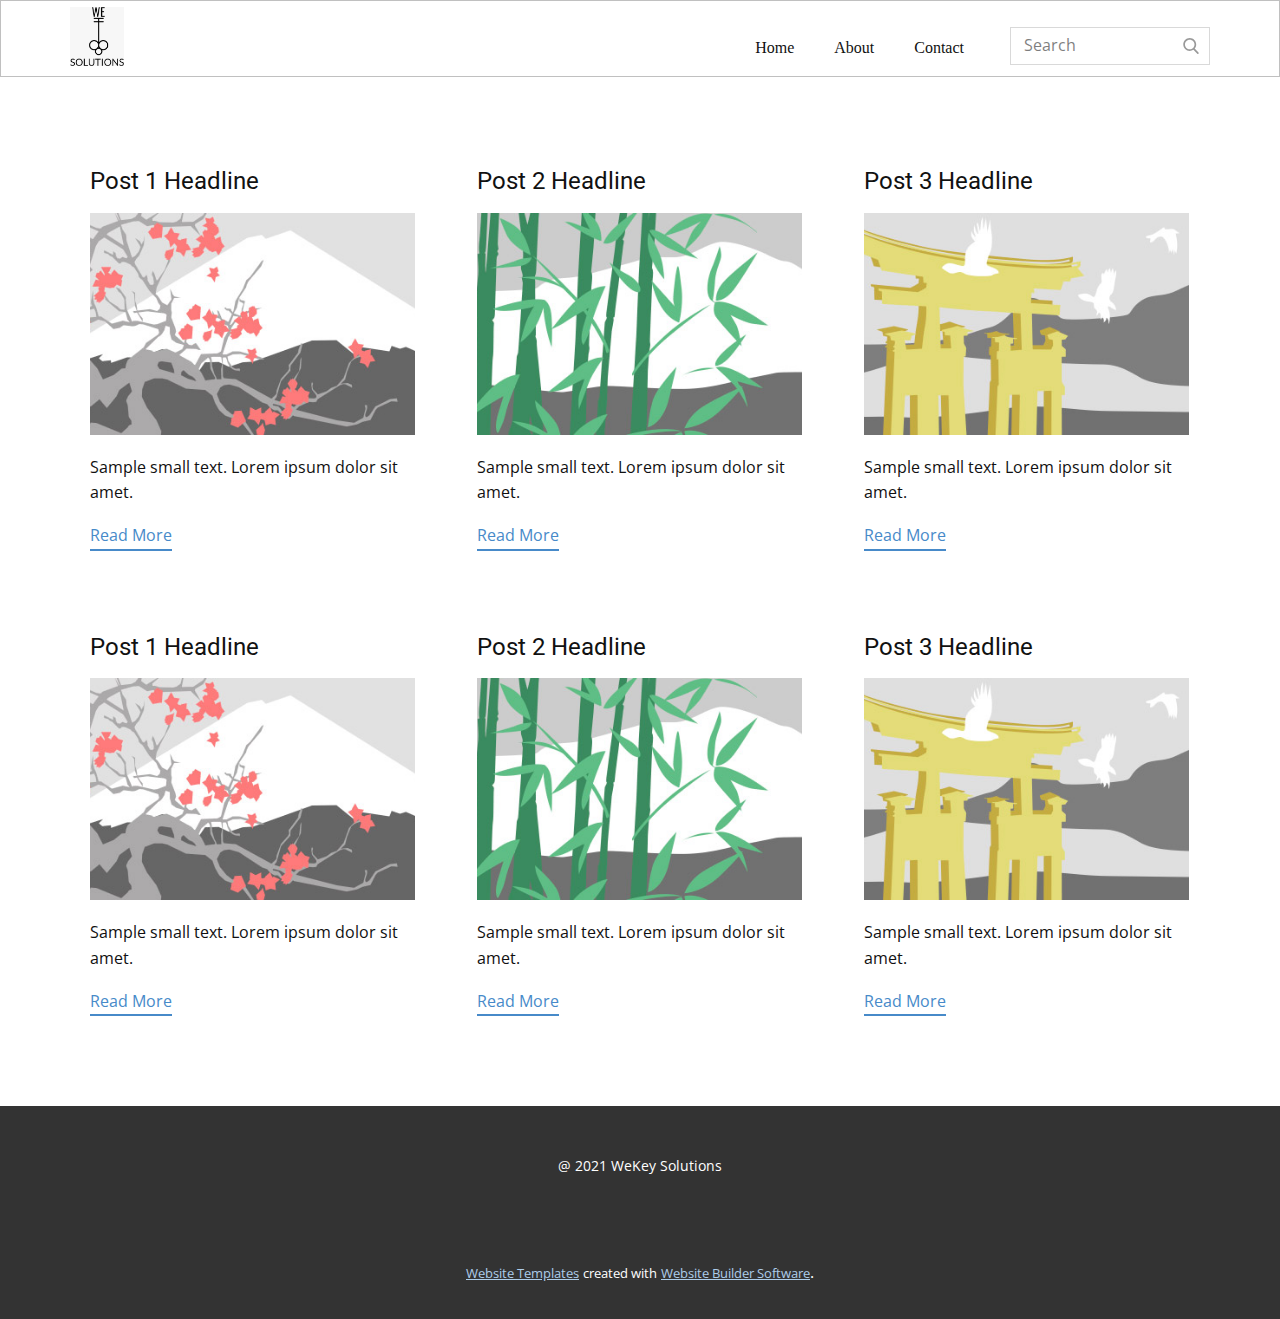
<file: blog/blog.html>
<html style="font-size: 16px;"><head>
    <meta name="viewport" content="width=device-width, initial-scale=1.0">
    <meta charset="utf-8">
    <meta name="keywords" content="">
    <meta name="description" content="">
    <meta name="page_type" content="np-template-header-footer-from-plugin">
    <title>Blog Template</title>
    <link rel="stylesheet" href="../nicepage.css" media="screen">
<link rel="stylesheet" href="../Blog-Template.css" media="screen">
    <script class="u-script" type="text/javascript" src="../jquery.js" defer=""></script>
    <script class="u-script" type="text/javascript" src="../nicepage.js" defer=""></script>
    <meta name="generator" content="Nicepage 3.21.3, nicepage.com">
    <link id="u-theme-google-font" rel="stylesheet" href="https://fonts.googleapis.com/css?family=Roboto:100,100i,300,300i,400,400i,500,500i,700,700i,900,900i|Open+Sans:300,300i,400,400i,600,600i,700,700i,800,800i">
    
    
    <script type="application/ld+json">{
		"@context": "http://schema.org",
		"@type": "Organization",
		"name": "",
		"logo": "images/WhatsAppImage2021-05-13at9.55.54PM1.jpeg"
}</script>
    <meta name="theme-color" content="#478ac9">
    <meta property="og:title" content="Blog Template">
    <meta property="og:type" content="website">
  </head>
  <body class="u-body"><header class="u-align-center-xs u-border-1 u-border-grey-25 u-clearfix u-header u-header" id="sec-de6f"><div class="u-clearfix u-sheet u-sheet-1">
        <a href="https://nicepage.com" class="u-image u-logo u-image-1" data-image-width="409" data-image-height="443">
          <img src="../images/WhatsAppImage2021-05-13at9.55.54PM1.jpeg" class="u-logo-image u-logo-image-1">
        </a>
        <form action="#" method="get" class="u-border-1 u-border-grey-15 u-search u-search-right u-search-1">
          <button class="u-search-button" type="submit">
            <span class="u-search-icon u-spacing-10 u-text-grey-40">
              <svg class="u-svg-link" preserveAspectRatio="xMidYMin slice" viewBox="0 0 56.966 56.966" style=""><use xmlns:xlink="http://www.w3.org/1999/xlink" xlink:href="#svg-b04b"></use></svg>
              <svg xmlns="http://www.w3.org/2000/svg" xmlns:xlink="http://www.w3.org/1999/xlink" version="1.1" id="svg-b04b" x="0px" y="0px" viewBox="0 0 56.966 56.966" style="enable-background:new 0 0 56.966 56.966;" xml:space="preserve" class="u-svg-content"><path d="M55.146,51.887L41.588,37.786c3.486-4.144,5.396-9.358,5.396-14.786c0-12.682-10.318-23-23-23s-23,10.318-23,23  s10.318,23,23,23c4.761,0,9.298-1.436,13.177-4.162l13.661,14.208c0.571,0.593,1.339,0.92,2.162,0.92  c0.779,0,1.518-0.297,2.079-0.837C56.255,54.982,56.293,53.08,55.146,51.887z M23.984,6c9.374,0,17,7.626,17,17s-7.626,17-17,17  s-17-7.626-17-17S14.61,6,23.984,6z"></path><g></g><g></g><g></g><g></g><g></g><g></g><g></g><g></g><g></g><g></g><g></g><g></g><g></g><g></g><g></g></svg>
            </span>
          </button>
          <input class="u-search-input" type="search" name="search" value="" placeholder="Search">
        </form>
        <nav class="u-align-left u-menu u-menu-dropdown u-nav-spacing-25 u-offcanvas u-menu-1">
          <div class="menu-collapse">
            <a class="u-button-style u-nav-link" href="#" style="padding: 4px 0px; font-size: calc(1em + 8px);">
              <svg class="u-svg-link" preserveAspectRatio="xMidYMin slice" viewBox="0 0 302 302" style=""><use xmlns:xlink="http://www.w3.org/1999/xlink" xlink:href="#svg-7b92"></use></svg>
              <svg xmlns="http://www.w3.org/2000/svg" xmlns:xlink="http://www.w3.org/1999/xlink" version="1.1" id="svg-7b92" x="0px" y="0px" viewBox="0 0 302 302" style="enable-background:new 0 0 302 302;" xml:space="preserve" class="u-svg-content"><g><rect y="36" width="302" height="30"></rect><rect y="236" width="302" height="30"></rect><rect y="136" width="302" height="30"></rect>
</g><g></g><g></g><g></g><g></g><g></g><g></g><g></g><g></g><g></g><g></g><g></g><g></g><g></g><g></g><g></g></svg>
            </a>
          </div>
          <div class="u-custom-menu u-nav-container">
            <ul class="u-nav u-unstyled u-nav-1"><li class="u-nav-item"><a class="u-button-style u-nav-link u-text-active-palette-1-base u-text-hover-palette-2-base" href="../Home.html" style="padding: 10px 20px;">Home</a>
</li><li class="u-nav-item"><a class="u-button-style u-nav-link u-text-active-palette-1-base u-text-hover-palette-2-base" href="../About.html" style="padding: 10px 20px;">About</a>
</li><li class="u-nav-item"><a class="u-button-style u-nav-link u-text-active-palette-1-base u-text-hover-palette-2-base" href="../Contact.html" style="padding: 10px 20px;">Contact</a>
</li></ul>
          </div>
          <div class="u-custom-menu u-nav-container-collapse">
            <div class="u-align-center u-black u-container-style u-inner-container-layout u-opacity u-opacity-95 u-sidenav">
              <div class="u-sidenav-overflow">
                <div class="u-menu-close"></div>
                <ul class="u-align-center u-nav u-popupmenu-items u-unstyled u-nav-2"><li class="u-nav-item"><a class="u-button-style u-nav-link" href="../Home.html" style="padding: 10px 20px;">Home</a>
</li><li class="u-nav-item"><a class="u-button-style u-nav-link" href="../About.html" style="padding: 10px 20px;">About</a>
</li><li class="u-nav-item"><a class="u-button-style u-nav-link" href="../Contact.html" style="padding: 10px 20px;">Contact</a>
</li></ul>
              </div>
            </div>
            <div class="u-black u-menu-overlay u-opacity u-opacity-70"></div>
          </div>
        </nav>
      </div></header>
    <section class="u-clearfix u-section-1" id="sec-a92e">
      <div class="u-clearfix u-sheet u-valign-middle u-sheet-1"><!--blog--><!--blog_options_json--><!--{"type":"Recent","source":"","tags":"","count":""}--><!--/blog_options_json-->
        <div class="u-blog u-expanded-width u-repeater u-repeater-1"><!--blog_post-->
          <div class="u-blog-post u-container-style u-repeater-item u-white u-repeater-item-1">
            <div class="u-container-layout u-similar-container u-valign-top u-container-layout-1"><!--blog_post_header-->
              <h4 class="u-blog-control u-text u-text-1">
                <a class="u-post-header-link" href="../blog/post.html"><!--blog_post_header_content-->Post 1 Headline<!--/blog_post_header_content--></a>
              </h4><!--/blog_post_header--><!--blog_post_image-->
              <a class="u-post-header-link" href="../blog/post.html"><img alt="" class="u-blog-control u-expanded-width u-image u-image-default u-image-1" src="[data-uri]"></a><!--/blog_post_image--><!--blog_post_content-->
              <div class="u-blog-control u-post-content u-text u-text-2 fr-view">Sample small text. Lorem ipsum dolor sit amet.</div><!--/blog_post_content--><!--blog_post_readmore-->
              <a href="../blog/post.html" class="u-blog-control u-border-2 u-border-palette-1-base u-btn u-btn-rectangle u-button-style u-none u-btn-1"><!--blog_post_readmore_content-->Read More<!--/blog_post_readmore_content--></a><!--/blog_post_readmore-->
            </div>
          </div><div class="u-blog-post u-container-style u-repeater-item u-video-cover u-white">
            <div class="u-container-layout u-similar-container u-valign-top u-container-layout-2"><!--blog_post_header-->
              <h4 class="u-blog-control u-text u-text-3">
                <a class="u-post-header-link" href="../blog/post-1.html"><!--blog_post_header_content-->Post 2 Headline<!--/blog_post_header_content--></a>
              </h4><!--/blog_post_header--><!--blog_post_image-->
              <a class="u-post-header-link" href="../blog/post-1.html"><img alt="" class="u-blog-control u-expanded-width u-image u-image-default u-image-2" src="[data-uri]"></a><!--/blog_post_image--><!--blog_post_content-->
              <div class="u-blog-control u-post-content u-text u-text-4 fr-view">Sample small text. Lorem ipsum dolor sit amet.</div><!--/blog_post_content--><!--blog_post_readmore-->
              <a href="../blog/post-1.html" class="u-blog-control u-border-2 u-border-palette-1-base u-btn u-btn-rectangle u-button-style u-none u-btn-2"><!--blog_post_readmore_content-->Read More<!--/blog_post_readmore_content--></a><!--/blog_post_readmore-->
            </div>
          </div><div class="u-blog-post u-container-style u-repeater-item u-video-cover u-white">
            <div class="u-container-layout u-similar-container u-valign-top u-container-layout-3"><!--blog_post_header-->
              <h4 class="u-blog-control u-text u-text-5">
                <a class="u-post-header-link" href="../blog/post-2.html"><!--blog_post_header_content-->Post 3 Headline<!--/blog_post_header_content--></a>
              </h4><!--/blog_post_header--><!--blog_post_image-->
              <a class="u-post-header-link" href="../blog/post-2.html"><img alt="" class="u-blog-control u-expanded-width u-image u-image-default u-image-3" src="[data-uri]"></a><!--/blog_post_image--><!--blog_post_content-->
              <div class="u-blog-control u-post-content u-text u-text-6 fr-view">Sample small text. Lorem ipsum dolor sit amet.</div><!--/blog_post_content--><!--blog_post_readmore-->
              <a href="../blog/post-2.html" class="u-blog-control u-border-2 u-border-palette-1-base u-btn u-btn-rectangle u-button-style u-none u-btn-3"><!--blog_post_readmore_content-->Read More<!--/blog_post_readmore_content--></a><!--/blog_post_readmore-->
            </div>
          </div><div class="u-blog-post u-container-style u-repeater-item u-white u-repeater-item-1">
            <div class="u-container-layout u-similar-container u-valign-top u-container-layout-1"><!--blog_post_header-->
              <h4 class="u-blog-control u-text u-text-1">
                <a class="u-post-header-link" href="../blog/post-3.html"><!--blog_post_header_content-->Post 1 Headline<!--/blog_post_header_content--></a>
              </h4><!--/blog_post_header--><!--blog_post_image-->
              <a class="u-post-header-link" href="../blog/post-3.html"><img alt="" class="u-blog-control u-expanded-width u-image u-image-default u-image-1" src="[data-uri]"></a><!--/blog_post_image--><!--blog_post_content-->
              <div class="u-blog-control u-post-content u-text u-text-2 fr-view">Sample small text. Lorem ipsum dolor sit amet.</div><!--/blog_post_content--><!--blog_post_readmore-->
              <a href="../blog/post-3.html" class="u-blog-control u-border-2 u-border-palette-1-base u-btn u-btn-rectangle u-button-style u-none u-btn-1"><!--blog_post_readmore_content-->Read More<!--/blog_post_readmore_content--></a><!--/blog_post_readmore-->
            </div>
          </div><div class="u-blog-post u-container-style u-repeater-item u-video-cover u-white">
            <div class="u-container-layout u-similar-container u-valign-top u-container-layout-2"><!--blog_post_header-->
              <h4 class="u-blog-control u-text u-text-3">
                <a class="u-post-header-link" href="../blog/post-4.html"><!--blog_post_header_content-->Post 2 Headline<!--/blog_post_header_content--></a>
              </h4><!--/blog_post_header--><!--blog_post_image-->
              <a class="u-post-header-link" href="../blog/post-4.html"><img alt="" class="u-blog-control u-expanded-width u-image u-image-default u-image-2" src="[data-uri]"></a><!--/blog_post_image--><!--blog_post_content-->
              <div class="u-blog-control u-post-content u-text u-text-4 fr-view">Sample small text. Lorem ipsum dolor sit amet.</div><!--/blog_post_content--><!--blog_post_readmore-->
              <a href="../blog/post-4.html" class="u-blog-control u-border-2 u-border-palette-1-base u-btn u-btn-rectangle u-button-style u-none u-btn-2"><!--blog_post_readmore_content-->Read More<!--/blog_post_readmore_content--></a><!--/blog_post_readmore-->
            </div>
          </div><div class="u-blog-post u-container-style u-repeater-item u-video-cover u-white">
            <div class="u-container-layout u-similar-container u-valign-top u-container-layout-3"><!--blog_post_header-->
              <h4 class="u-blog-control u-text u-text-5">
                <a class="u-post-header-link" href="../blog/post-5.html"><!--blog_post_header_content-->Post 3 Headline<!--/blog_post_header_content--></a>
              </h4><!--/blog_post_header--><!--blog_post_image-->
              <a class="u-post-header-link" href="../blog/post-5.html"><img alt="" class="u-blog-control u-expanded-width u-image u-image-default u-image-3" src="[data-uri]"></a><!--/blog_post_image--><!--blog_post_content-->
              <div class="u-blog-control u-post-content u-text u-text-6 fr-view">Sample small text. Lorem ipsum dolor sit amet.</div><!--/blog_post_content--><!--blog_post_readmore-->
              <a href="../blog/post-5.html" class="u-blog-control u-border-2 u-border-palette-1-base u-btn u-btn-rectangle u-button-style u-none u-btn-3"><!--blog_post_readmore_content-->Read More<!--/blog_post_readmore_content--></a><!--/blog_post_readmore-->
            </div>
          </div><!--/blog_post--><!--blog_post-->
          <!--/blog_post--><!--blog_post-->
          <!--/blog_post-->
        </div><!--/blog-->
      </div>
    </section>
    
    
    <footer class="u-align-center u-clearfix u-footer u-grey-80 u-footer" id="sec-e8c8"><div class="u-clearfix u-sheet u-sheet-1">
        <p class="u-small-text u-text u-text-variant u-text-1">@ 2021 WeKey Solutions</p>
      </div></footer>
    <section class="u-backlink u-clearfix u-grey-80">
      <a class="u-link" href="https://nicepage.com/website-templates" target="_blank">
        <span>Website Templates</span>
      </a>
      <p class="u-text">
        <span>created with</span>
      </p>
      <a class="u-link" href="https://nicepage.com/" target="_blank">
        <span>Website Builder Software</span>
      </a>. 
    </section>
  
</body></html>
</file>
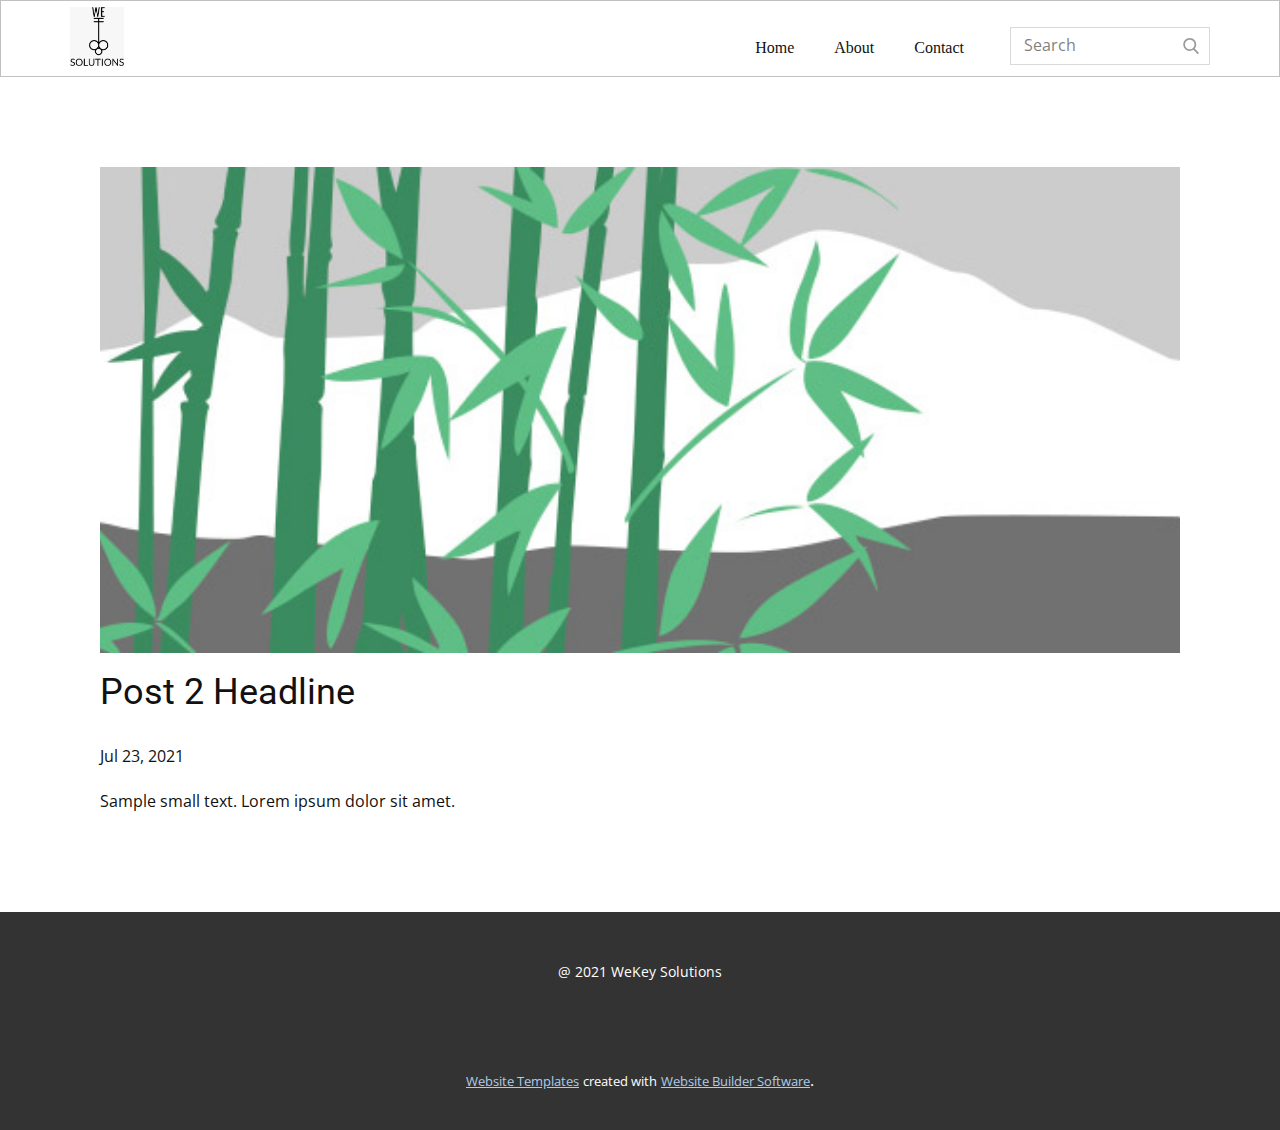
<file: blog/post-1.html>
<!doctype html>
<html style="font-size: 16px;"><head>
    <meta name="viewport" content="width=device-width, initial-scale=1.0">
    <meta charset="utf-8">
    <meta name="keywords" content="Post 1 Headline">
    <meta name="description" content="">
    <meta name="page_type" content="np-template-header-footer-from-plugin">
    <title>Post 2 Headline</title>
    <link rel="stylesheet" href="../nicepage.css" media="screen">
<link rel="stylesheet" href="../Post-Template.css" media="screen">
    <script class="u-script" type="text/javascript" src="../jquery.js" defer=""></script>
    <script class="u-script" type="text/javascript" src="../nicepage.js" defer=""></script>
    <meta name="generator" content="Nicepage 3.21.3, nicepage.com">
    <link id="u-theme-google-font" rel="stylesheet" href="https://fonts.googleapis.com/css?family=Roboto:100,100i,300,300i,400,400i,500,500i,700,700i,900,900i|Open+Sans:300,300i,400,400i,600,600i,700,700i,800,800i">
    
    
    <script type="application/ld+json">{
		"@context": "http://schema.org",
		"@type": "Organization",
		"name": "",
		"logo": "images/WhatsAppImage2021-05-13at9.55.54PM1.jpeg"
}</script>
    <meta name="theme-color" content="#478ac9">
    <meta property="og:title" content="Post Template">
    <meta property="og:type" content="website">
  </head>
  <body class="u-body"><header class="u-align-center-xs u-border-1 u-border-grey-25 u-clearfix u-header u-header" id="sec-de6f"><div class="u-clearfix u-sheet u-sheet-1">
        <a href="https://nicepage.com" class="u-image u-logo u-image-1" data-image-width="409" data-image-height="443">
          <img src="../images/WhatsAppImage2021-05-13at9.55.54PM1.jpeg" class="u-logo-image u-logo-image-1">
        </a>
        <form action="#" method="get" class="u-border-1 u-border-grey-15 u-search u-search-right u-search-1">
          <button class="u-search-button" type="submit">
            <span class="u-search-icon u-spacing-10 u-text-grey-40">
              <svg class="u-svg-link" preserveAspectRatio="xMidYMin slice" viewBox="0 0 56.966 56.966" style=""><use xmlns:xlink="http://www.w3.org/1999/xlink" xlink:href="#svg-b04b"></use></svg>
              <svg xmlns="http://www.w3.org/2000/svg" xmlns:xlink="http://www.w3.org/1999/xlink" version="1.1" id="svg-b04b" x="0px" y="0px" viewBox="0 0 56.966 56.966" style="enable-background:new 0 0 56.966 56.966;" xml:space="preserve" class="u-svg-content"><path d="M55.146,51.887L41.588,37.786c3.486-4.144,5.396-9.358,5.396-14.786c0-12.682-10.318-23-23-23s-23,10.318-23,23  s10.318,23,23,23c4.761,0,9.298-1.436,13.177-4.162l13.661,14.208c0.571,0.593,1.339,0.92,2.162,0.92  c0.779,0,1.518-0.297,2.079-0.837C56.255,54.982,56.293,53.08,55.146,51.887z M23.984,6c9.374,0,17,7.626,17,17s-7.626,17-17,17  s-17-7.626-17-17S14.61,6,23.984,6z"></path><g></g><g></g><g></g><g></g><g></g><g></g><g></g><g></g><g></g><g></g><g></g><g></g><g></g><g></g><g></g></svg>
            </span>
          </button>
          <input class="u-search-input" type="search" name="search" value="" placeholder="Search">
        </form>
        <nav class="u-align-left u-menu u-menu-dropdown u-nav-spacing-25 u-offcanvas u-menu-1">
          <div class="menu-collapse">
            <a class="u-button-style u-nav-link" href="#" style="padding: 4px 0px; font-size: calc(1em + 8px);">
              <svg class="u-svg-link" preserveAspectRatio="xMidYMin slice" viewBox="0 0 302 302" style=""><use xmlns:xlink="http://www.w3.org/1999/xlink" xlink:href="#svg-7b92"></use></svg>
              <svg xmlns="http://www.w3.org/2000/svg" xmlns:xlink="http://www.w3.org/1999/xlink" version="1.1" id="svg-7b92" x="0px" y="0px" viewBox="0 0 302 302" style="enable-background:new 0 0 302 302;" xml:space="preserve" class="u-svg-content"><g><rect y="36" width="302" height="30"></rect><rect y="236" width="302" height="30"></rect><rect y="136" width="302" height="30"></rect>
</g><g></g><g></g><g></g><g></g><g></g><g></g><g></g><g></g><g></g><g></g><g></g><g></g><g></g><g></g><g></g></svg>
            </a>
          </div>
          <div class="u-custom-menu u-nav-container">
            <ul class="u-nav u-unstyled u-nav-1"><li class="u-nav-item"><a class="u-button-style u-nav-link u-text-active-palette-1-base u-text-hover-palette-2-base" href="../Home.html" style="padding: 10px 20px;">Home</a>
</li><li class="u-nav-item"><a class="u-button-style u-nav-link u-text-active-palette-1-base u-text-hover-palette-2-base" href="../About.html" style="padding: 10px 20px;">About</a>
</li><li class="u-nav-item"><a class="u-button-style u-nav-link u-text-active-palette-1-base u-text-hover-palette-2-base" href="../Contact.html" style="padding: 10px 20px;">Contact</a>
</li></ul>
          </div>
          <div class="u-custom-menu u-nav-container-collapse">
            <div class="u-align-center u-black u-container-style u-inner-container-layout u-opacity u-opacity-95 u-sidenav">
              <div class="u-sidenav-overflow">
                <div class="u-menu-close"></div>
                <ul class="u-align-center u-nav u-popupmenu-items u-unstyled u-nav-2"><li class="u-nav-item"><a class="u-button-style u-nav-link" href="../Home.html" style="padding: 10px 20px;">Home</a>
</li><li class="u-nav-item"><a class="u-button-style u-nav-link" href="../About.html" style="padding: 10px 20px;">About</a>
</li><li class="u-nav-item"><a class="u-button-style u-nav-link" href="../Contact.html" style="padding: 10px 20px;">Contact</a>
</li></ul>
              </div>
            </div>
            <div class="u-black u-menu-overlay u-opacity u-opacity-70"></div>
          </div>
        </nav>
      </div></header>
    <section class="u-align-center u-clearfix u-section-1" id="sec-f3fc">
      <div class="u-clearfix u-sheet u-valign-middle-md u-valign-middle-sm u-valign-middle-xs u-sheet-1"><!--post_details--><!--post_details_options_json--><!--{"source":""}--><!--/post_details_options_json--><!--blog_post-->
        <div class="u-container-style u-expanded-width u-post-details u-post-details-1">
          <div class="u-container-layout u-valign-middle u-container-layout-1"><!--blog_post_image-->
            <img alt="" class="u-blog-control u-expanded-width u-image u-image-default u-image-1" src="[data-uri]"><!--/blog_post_image--><!--blog_post_header-->
            <h2 class="u-blog-control u-text u-text-1">Post 2 Headline</h2><!--/blog_post_header--><!--blog_post_metadata-->
            <div class="u-blog-control u-metadata u-metadata-1"><!--blog_post_metadata_date-->
              <span class="u-meta-date u-meta-icon">Jul 23, 2021</span><!--/blog_post_metadata_date--><!--blog_post_metadata_category-->
              <!--/blog_post_metadata_category--><!--blog_post_metadata_comments-->
              <!--/blog_post_metadata_comments-->
            </div><!--/blog_post_metadata--><!--blog_post_content-->
            <div class="u-align-justify u-blog-control u-post-content u-text u-text-2 fr-view">
  Sample small text. Lorem ipsum dolor sit amet.
  </div><!--/blog_post_content-->
          </div>
        </div><!--/blog_post--><!--/post_details-->
      </div>
    </section>
    
    
    <footer class="u-align-center u-clearfix u-footer u-grey-80 u-footer" id="sec-e8c8"><div class="u-clearfix u-sheet u-sheet-1">
        <p class="u-small-text u-text u-text-variant u-text-1">@ 2021 WeKey Solutions</p>
      </div></footer>
    <section class="u-backlink u-clearfix u-grey-80">
      <a class="u-link" href="https://nicepage.com/website-templates" target="_blank">
        <span>Website Templates</span>
      </a>
      <p class="u-text">
        <span>created with</span>
      </p>
      <a class="u-link" href="https://nicepage.com/" target="_blank">
        <span>Website Builder Software</span>
      </a>. 
    </section>
  
</body></html>
</file>
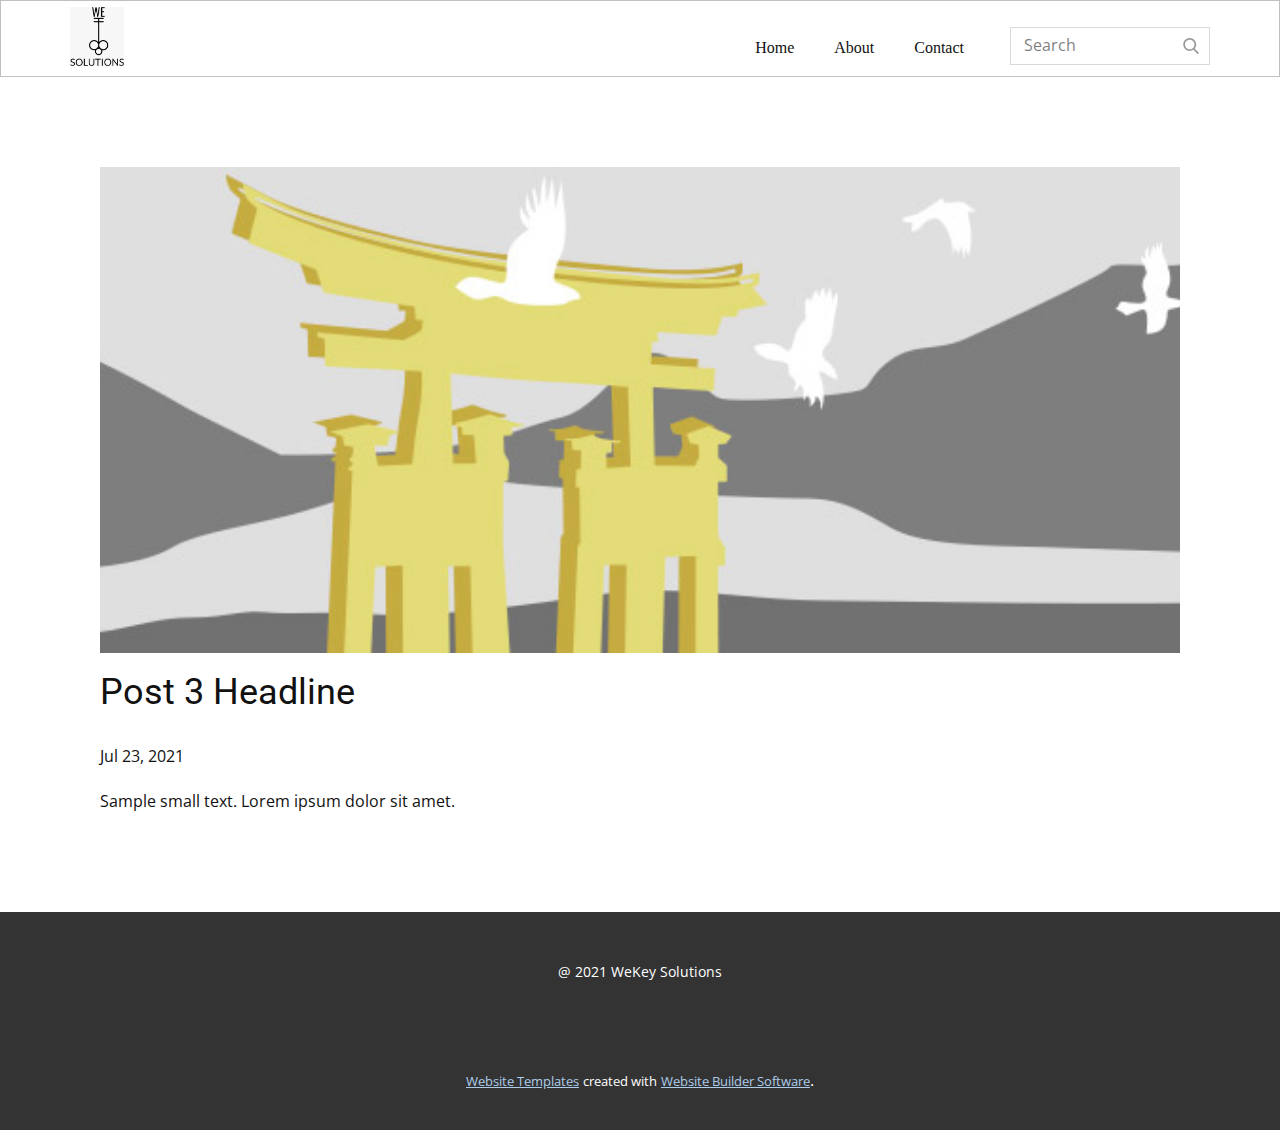
<file: blog/post-2.html>
<!doctype html>
<html style="font-size: 16px;"><head>
    <meta name="viewport" content="width=device-width, initial-scale=1.0">
    <meta charset="utf-8">
    <meta name="keywords" content="Post 1 Headline">
    <meta name="description" content="">
    <meta name="page_type" content="np-template-header-footer-from-plugin">
    <title>Post 3 Headline</title>
    <link rel="stylesheet" href="../nicepage.css" media="screen">
<link rel="stylesheet" href="../Post-Template.css" media="screen">
    <script class="u-script" type="text/javascript" src="../jquery.js" defer=""></script>
    <script class="u-script" type="text/javascript" src="../nicepage.js" defer=""></script>
    <meta name="generator" content="Nicepage 3.21.3, nicepage.com">
    <link id="u-theme-google-font" rel="stylesheet" href="https://fonts.googleapis.com/css?family=Roboto:100,100i,300,300i,400,400i,500,500i,700,700i,900,900i|Open+Sans:300,300i,400,400i,600,600i,700,700i,800,800i">
    
    
    <script type="application/ld+json">{
		"@context": "http://schema.org",
		"@type": "Organization",
		"name": "",
		"logo": "images/WhatsAppImage2021-05-13at9.55.54PM1.jpeg"
}</script>
    <meta name="theme-color" content="#478ac9">
    <meta property="og:title" content="Post Template">
    <meta property="og:type" content="website">
  </head>
  <body class="u-body"><header class="u-align-center-xs u-border-1 u-border-grey-25 u-clearfix u-header u-header" id="sec-de6f"><div class="u-clearfix u-sheet u-sheet-1">
        <a href="https://nicepage.com" class="u-image u-logo u-image-1" data-image-width="409" data-image-height="443">
          <img src="../images/WhatsAppImage2021-05-13at9.55.54PM1.jpeg" class="u-logo-image u-logo-image-1">
        </a>
        <form action="#" method="get" class="u-border-1 u-border-grey-15 u-search u-search-right u-search-1">
          <button class="u-search-button" type="submit">
            <span class="u-search-icon u-spacing-10 u-text-grey-40">
              <svg class="u-svg-link" preserveAspectRatio="xMidYMin slice" viewBox="0 0 56.966 56.966" style=""><use xmlns:xlink="http://www.w3.org/1999/xlink" xlink:href="#svg-b04b"></use></svg>
              <svg xmlns="http://www.w3.org/2000/svg" xmlns:xlink="http://www.w3.org/1999/xlink" version="1.1" id="svg-b04b" x="0px" y="0px" viewBox="0 0 56.966 56.966" style="enable-background:new 0 0 56.966 56.966;" xml:space="preserve" class="u-svg-content"><path d="M55.146,51.887L41.588,37.786c3.486-4.144,5.396-9.358,5.396-14.786c0-12.682-10.318-23-23-23s-23,10.318-23,23  s10.318,23,23,23c4.761,0,9.298-1.436,13.177-4.162l13.661,14.208c0.571,0.593,1.339,0.92,2.162,0.92  c0.779,0,1.518-0.297,2.079-0.837C56.255,54.982,56.293,53.08,55.146,51.887z M23.984,6c9.374,0,17,7.626,17,17s-7.626,17-17,17  s-17-7.626-17-17S14.61,6,23.984,6z"></path><g></g><g></g><g></g><g></g><g></g><g></g><g></g><g></g><g></g><g></g><g></g><g></g><g></g><g></g><g></g></svg>
            </span>
          </button>
          <input class="u-search-input" type="search" name="search" value="" placeholder="Search">
        </form>
        <nav class="u-align-left u-menu u-menu-dropdown u-nav-spacing-25 u-offcanvas u-menu-1">
          <div class="menu-collapse">
            <a class="u-button-style u-nav-link" href="#" style="padding: 4px 0px; font-size: calc(1em + 8px);">
              <svg class="u-svg-link" preserveAspectRatio="xMidYMin slice" viewBox="0 0 302 302" style=""><use xmlns:xlink="http://www.w3.org/1999/xlink" xlink:href="#svg-7b92"></use></svg>
              <svg xmlns="http://www.w3.org/2000/svg" xmlns:xlink="http://www.w3.org/1999/xlink" version="1.1" id="svg-7b92" x="0px" y="0px" viewBox="0 0 302 302" style="enable-background:new 0 0 302 302;" xml:space="preserve" class="u-svg-content"><g><rect y="36" width="302" height="30"></rect><rect y="236" width="302" height="30"></rect><rect y="136" width="302" height="30"></rect>
</g><g></g><g></g><g></g><g></g><g></g><g></g><g></g><g></g><g></g><g></g><g></g><g></g><g></g><g></g><g></g></svg>
            </a>
          </div>
          <div class="u-custom-menu u-nav-container">
            <ul class="u-nav u-unstyled u-nav-1"><li class="u-nav-item"><a class="u-button-style u-nav-link u-text-active-palette-1-base u-text-hover-palette-2-base" href="../Home.html" style="padding: 10px 20px;">Home</a>
</li><li class="u-nav-item"><a class="u-button-style u-nav-link u-text-active-palette-1-base u-text-hover-palette-2-base" href="../About.html" style="padding: 10px 20px;">About</a>
</li><li class="u-nav-item"><a class="u-button-style u-nav-link u-text-active-palette-1-base u-text-hover-palette-2-base" href="../Contact.html" style="padding: 10px 20px;">Contact</a>
</li></ul>
          </div>
          <div class="u-custom-menu u-nav-container-collapse">
            <div class="u-align-center u-black u-container-style u-inner-container-layout u-opacity u-opacity-95 u-sidenav">
              <div class="u-sidenav-overflow">
                <div class="u-menu-close"></div>
                <ul class="u-align-center u-nav u-popupmenu-items u-unstyled u-nav-2"><li class="u-nav-item"><a class="u-button-style u-nav-link" href="../Home.html" style="padding: 10px 20px;">Home</a>
</li><li class="u-nav-item"><a class="u-button-style u-nav-link" href="../About.html" style="padding: 10px 20px;">About</a>
</li><li class="u-nav-item"><a class="u-button-style u-nav-link" href="../Contact.html" style="padding: 10px 20px;">Contact</a>
</li></ul>
              </div>
            </div>
            <div class="u-black u-menu-overlay u-opacity u-opacity-70"></div>
          </div>
        </nav>
      </div></header>
    <section class="u-align-center u-clearfix u-section-1" id="sec-f3fc">
      <div class="u-clearfix u-sheet u-valign-middle-md u-valign-middle-sm u-valign-middle-xs u-sheet-1"><!--post_details--><!--post_details_options_json--><!--{"source":""}--><!--/post_details_options_json--><!--blog_post-->
        <div class="u-container-style u-expanded-width u-post-details u-post-details-1">
          <div class="u-container-layout u-valign-middle u-container-layout-1"><!--blog_post_image-->
            <img alt="" class="u-blog-control u-expanded-width u-image u-image-default u-image-1" src="[data-uri]"><!--/blog_post_image--><!--blog_post_header-->
            <h2 class="u-blog-control u-text u-text-1">Post 3 Headline</h2><!--/blog_post_header--><!--blog_post_metadata-->
            <div class="u-blog-control u-metadata u-metadata-1"><!--blog_post_metadata_date-->
              <span class="u-meta-date u-meta-icon">Jul 23, 2021</span><!--/blog_post_metadata_date--><!--blog_post_metadata_category-->
              <!--/blog_post_metadata_category--><!--blog_post_metadata_comments-->
              <!--/blog_post_metadata_comments-->
            </div><!--/blog_post_metadata--><!--blog_post_content-->
            <div class="u-align-justify u-blog-control u-post-content u-text u-text-2 fr-view">
  Sample small text. Lorem ipsum dolor sit amet.
  </div><!--/blog_post_content-->
          </div>
        </div><!--/blog_post--><!--/post_details-->
      </div>
    </section>
    
    
    <footer class="u-align-center u-clearfix u-footer u-grey-80 u-footer" id="sec-e8c8"><div class="u-clearfix u-sheet u-sheet-1">
        <p class="u-small-text u-text u-text-variant u-text-1">@ 2021 WeKey Solutions</p>
      </div></footer>
    <section class="u-backlink u-clearfix u-grey-80">
      <a class="u-link" href="https://nicepage.com/website-templates" target="_blank">
        <span>Website Templates</span>
      </a>
      <p class="u-text">
        <span>created with</span>
      </p>
      <a class="u-link" href="https://nicepage.com/" target="_blank">
        <span>Website Builder Software</span>
      </a>. 
    </section>
  
</body></html>
</file>
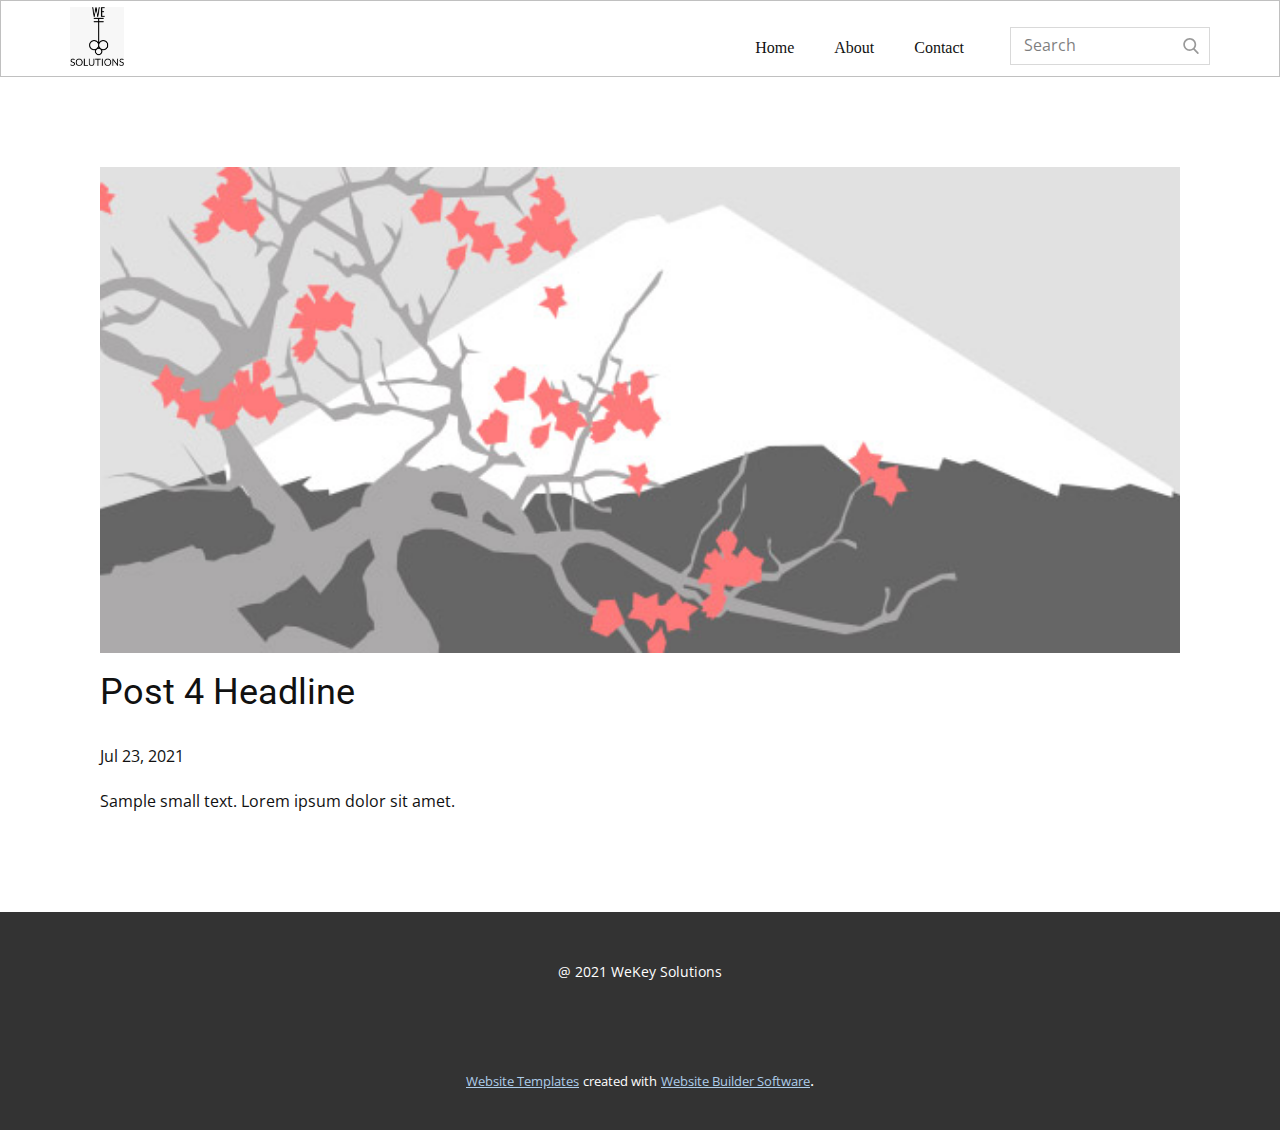
<file: blog/post-3.html>
<!doctype html>
<html style="font-size: 16px;"><head>
    <meta name="viewport" content="width=device-width, initial-scale=1.0">
    <meta charset="utf-8">
    <meta name="keywords" content="Post 1 Headline">
    <meta name="description" content="">
    <meta name="page_type" content="np-template-header-footer-from-plugin">
    <title>Post 4 Headline</title>
    <link rel="stylesheet" href="../nicepage.css" media="screen">
<link rel="stylesheet" href="../Post-Template.css" media="screen">
    <script class="u-script" type="text/javascript" src="../jquery.js" defer=""></script>
    <script class="u-script" type="text/javascript" src="../nicepage.js" defer=""></script>
    <meta name="generator" content="Nicepage 3.21.3, nicepage.com">
    <link id="u-theme-google-font" rel="stylesheet" href="https://fonts.googleapis.com/css?family=Roboto:100,100i,300,300i,400,400i,500,500i,700,700i,900,900i|Open+Sans:300,300i,400,400i,600,600i,700,700i,800,800i">
    
    
    <script type="application/ld+json">{
		"@context": "http://schema.org",
		"@type": "Organization",
		"name": "",
		"logo": "images/WhatsAppImage2021-05-13at9.55.54PM1.jpeg"
}</script>
    <meta name="theme-color" content="#478ac9">
    <meta property="og:title" content="Post Template">
    <meta property="og:type" content="website">
  </head>
  <body class="u-body"><header class="u-align-center-xs u-border-1 u-border-grey-25 u-clearfix u-header u-header" id="sec-de6f"><div class="u-clearfix u-sheet u-sheet-1">
        <a href="https://nicepage.com" class="u-image u-logo u-image-1" data-image-width="409" data-image-height="443">
          <img src="../images/WhatsAppImage2021-05-13at9.55.54PM1.jpeg" class="u-logo-image u-logo-image-1">
        </a>
        <form action="#" method="get" class="u-border-1 u-border-grey-15 u-search u-search-right u-search-1">
          <button class="u-search-button" type="submit">
            <span class="u-search-icon u-spacing-10 u-text-grey-40">
              <svg class="u-svg-link" preserveAspectRatio="xMidYMin slice" viewBox="0 0 56.966 56.966" style=""><use xmlns:xlink="http://www.w3.org/1999/xlink" xlink:href="#svg-b04b"></use></svg>
              <svg xmlns="http://www.w3.org/2000/svg" xmlns:xlink="http://www.w3.org/1999/xlink" version="1.1" id="svg-b04b" x="0px" y="0px" viewBox="0 0 56.966 56.966" style="enable-background:new 0 0 56.966 56.966;" xml:space="preserve" class="u-svg-content"><path d="M55.146,51.887L41.588,37.786c3.486-4.144,5.396-9.358,5.396-14.786c0-12.682-10.318-23-23-23s-23,10.318-23,23  s10.318,23,23,23c4.761,0,9.298-1.436,13.177-4.162l13.661,14.208c0.571,0.593,1.339,0.92,2.162,0.92  c0.779,0,1.518-0.297,2.079-0.837C56.255,54.982,56.293,53.08,55.146,51.887z M23.984,6c9.374,0,17,7.626,17,17s-7.626,17-17,17  s-17-7.626-17-17S14.61,6,23.984,6z"></path><g></g><g></g><g></g><g></g><g></g><g></g><g></g><g></g><g></g><g></g><g></g><g></g><g></g><g></g><g></g></svg>
            </span>
          </button>
          <input class="u-search-input" type="search" name="search" value="" placeholder="Search">
        </form>
        <nav class="u-align-left u-menu u-menu-dropdown u-nav-spacing-25 u-offcanvas u-menu-1">
          <div class="menu-collapse">
            <a class="u-button-style u-nav-link" href="#" style="padding: 4px 0px; font-size: calc(1em + 8px);">
              <svg class="u-svg-link" preserveAspectRatio="xMidYMin slice" viewBox="0 0 302 302" style=""><use xmlns:xlink="http://www.w3.org/1999/xlink" xlink:href="#svg-7b92"></use></svg>
              <svg xmlns="http://www.w3.org/2000/svg" xmlns:xlink="http://www.w3.org/1999/xlink" version="1.1" id="svg-7b92" x="0px" y="0px" viewBox="0 0 302 302" style="enable-background:new 0 0 302 302;" xml:space="preserve" class="u-svg-content"><g><rect y="36" width="302" height="30"></rect><rect y="236" width="302" height="30"></rect><rect y="136" width="302" height="30"></rect>
</g><g></g><g></g><g></g><g></g><g></g><g></g><g></g><g></g><g></g><g></g><g></g><g></g><g></g><g></g><g></g></svg>
            </a>
          </div>
          <div class="u-custom-menu u-nav-container">
            <ul class="u-nav u-unstyled u-nav-1"><li class="u-nav-item"><a class="u-button-style u-nav-link u-text-active-palette-1-base u-text-hover-palette-2-base" href="../Home.html" style="padding: 10px 20px;">Home</a>
</li><li class="u-nav-item"><a class="u-button-style u-nav-link u-text-active-palette-1-base u-text-hover-palette-2-base" href="../About.html" style="padding: 10px 20px;">About</a>
</li><li class="u-nav-item"><a class="u-button-style u-nav-link u-text-active-palette-1-base u-text-hover-palette-2-base" href="../Contact.html" style="padding: 10px 20px;">Contact</a>
</li></ul>
          </div>
          <div class="u-custom-menu u-nav-container-collapse">
            <div class="u-align-center u-black u-container-style u-inner-container-layout u-opacity u-opacity-95 u-sidenav">
              <div class="u-sidenav-overflow">
                <div class="u-menu-close"></div>
                <ul class="u-align-center u-nav u-popupmenu-items u-unstyled u-nav-2"><li class="u-nav-item"><a class="u-button-style u-nav-link" href="../Home.html" style="padding: 10px 20px;">Home</a>
</li><li class="u-nav-item"><a class="u-button-style u-nav-link" href="../About.html" style="padding: 10px 20px;">About</a>
</li><li class="u-nav-item"><a class="u-button-style u-nav-link" href="../Contact.html" style="padding: 10px 20px;">Contact</a>
</li></ul>
              </div>
            </div>
            <div class="u-black u-menu-overlay u-opacity u-opacity-70"></div>
          </div>
        </nav>
      </div></header>
    <section class="u-align-center u-clearfix u-section-1" id="sec-f3fc">
      <div class="u-clearfix u-sheet u-valign-middle-md u-valign-middle-sm u-valign-middle-xs u-sheet-1"><!--post_details--><!--post_details_options_json--><!--{"source":""}--><!--/post_details_options_json--><!--blog_post-->
        <div class="u-container-style u-expanded-width u-post-details u-post-details-1">
          <div class="u-container-layout u-valign-middle u-container-layout-1"><!--blog_post_image-->
            <img alt="" class="u-blog-control u-expanded-width u-image u-image-default u-image-1" src="[data-uri]"><!--/blog_post_image--><!--blog_post_header-->
            <h2 class="u-blog-control u-text u-text-1">Post 4 Headline</h2><!--/blog_post_header--><!--blog_post_metadata-->
            <div class="u-blog-control u-metadata u-metadata-1"><!--blog_post_metadata_date-->
              <span class="u-meta-date u-meta-icon">Jul 23, 2021</span><!--/blog_post_metadata_date--><!--blog_post_metadata_category-->
              <!--/blog_post_metadata_category--><!--blog_post_metadata_comments-->
              <!--/blog_post_metadata_comments-->
            </div><!--/blog_post_metadata--><!--blog_post_content-->
            <div class="u-align-justify u-blog-control u-post-content u-text u-text-2 fr-view">
  Sample small text. Lorem ipsum dolor sit amet.
  </div><!--/blog_post_content-->
          </div>
        </div><!--/blog_post--><!--/post_details-->
      </div>
    </section>
    
    
    <footer class="u-align-center u-clearfix u-footer u-grey-80 u-footer" id="sec-e8c8"><div class="u-clearfix u-sheet u-sheet-1">
        <p class="u-small-text u-text u-text-variant u-text-1">@ 2021 WeKey Solutions</p>
      </div></footer>
    <section class="u-backlink u-clearfix u-grey-80">
      <a class="u-link" href="https://nicepage.com/website-templates" target="_blank">
        <span>Website Templates</span>
      </a>
      <p class="u-text">
        <span>created with</span>
      </p>
      <a class="u-link" href="https://nicepage.com/" target="_blank">
        <span>Website Builder Software</span>
      </a>. 
    </section>
  
</body></html>
</file>
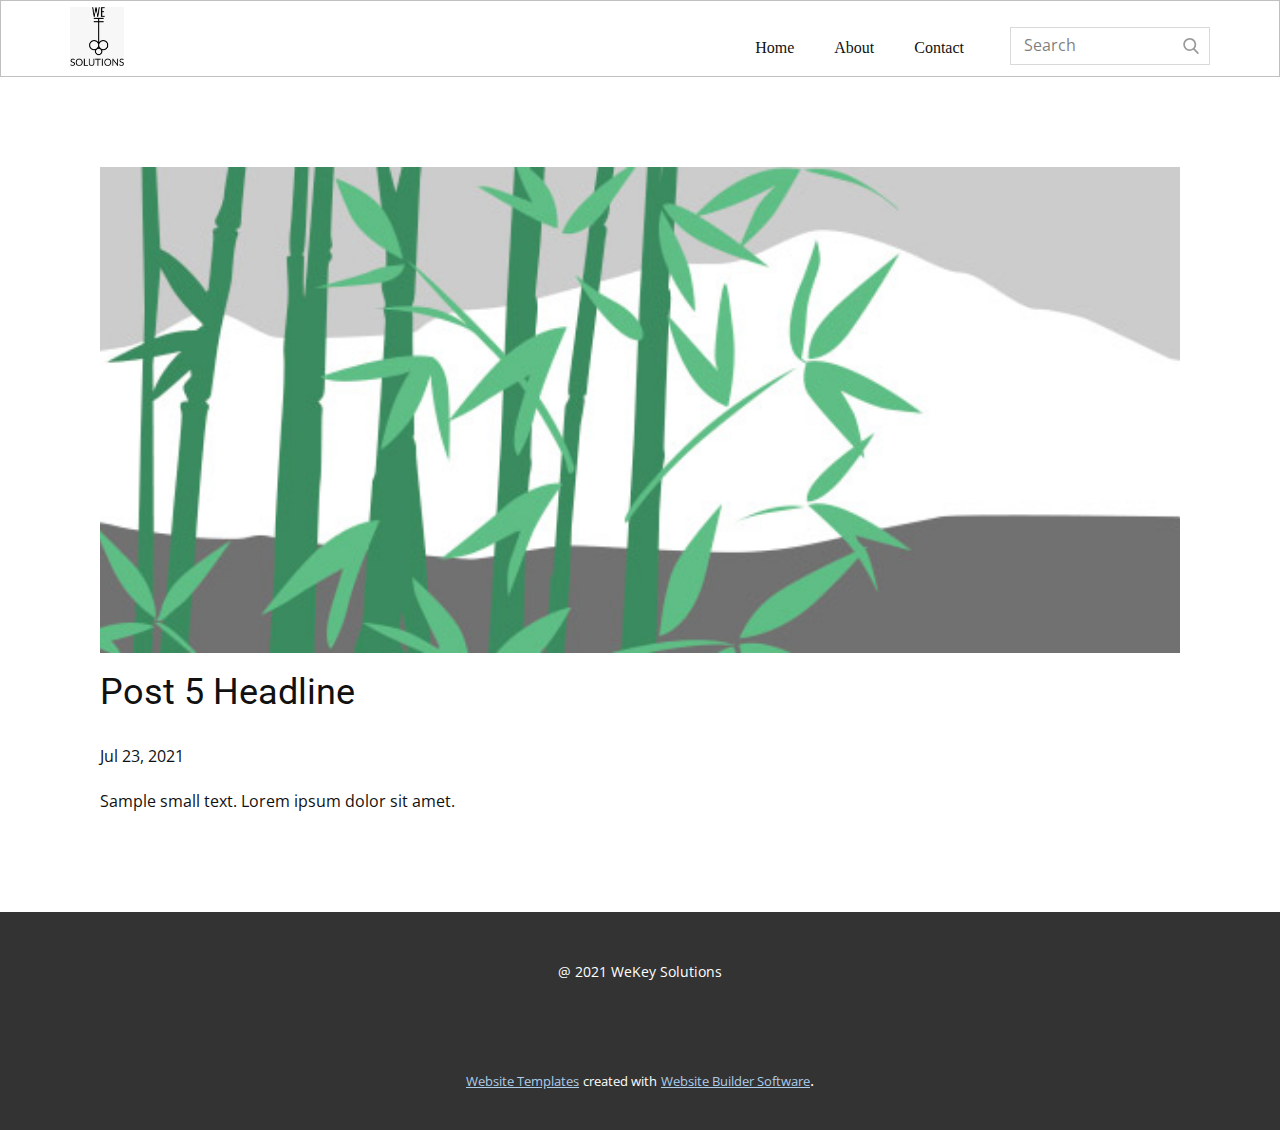
<file: blog/post-4.html>
<!doctype html>
<html style="font-size: 16px;"><head>
    <meta name="viewport" content="width=device-width, initial-scale=1.0">
    <meta charset="utf-8">
    <meta name="keywords" content="Post 1 Headline">
    <meta name="description" content="">
    <meta name="page_type" content="np-template-header-footer-from-plugin">
    <title>Post 5 Headline</title>
    <link rel="stylesheet" href="../nicepage.css" media="screen">
<link rel="stylesheet" href="../Post-Template.css" media="screen">
    <script class="u-script" type="text/javascript" src="../jquery.js" defer=""></script>
    <script class="u-script" type="text/javascript" src="../nicepage.js" defer=""></script>
    <meta name="generator" content="Nicepage 3.21.3, nicepage.com">
    <link id="u-theme-google-font" rel="stylesheet" href="https://fonts.googleapis.com/css?family=Roboto:100,100i,300,300i,400,400i,500,500i,700,700i,900,900i|Open+Sans:300,300i,400,400i,600,600i,700,700i,800,800i">
    
    
    <script type="application/ld+json">{
		"@context": "http://schema.org",
		"@type": "Organization",
		"name": "",
		"logo": "images/WhatsAppImage2021-05-13at9.55.54PM1.jpeg"
}</script>
    <meta name="theme-color" content="#478ac9">
    <meta property="og:title" content="Post Template">
    <meta property="og:type" content="website">
  </head>
  <body class="u-body"><header class="u-align-center-xs u-border-1 u-border-grey-25 u-clearfix u-header u-header" id="sec-de6f"><div class="u-clearfix u-sheet u-sheet-1">
        <a href="https://nicepage.com" class="u-image u-logo u-image-1" data-image-width="409" data-image-height="443">
          <img src="../images/WhatsAppImage2021-05-13at9.55.54PM1.jpeg" class="u-logo-image u-logo-image-1">
        </a>
        <form action="#" method="get" class="u-border-1 u-border-grey-15 u-search u-search-right u-search-1">
          <button class="u-search-button" type="submit">
            <span class="u-search-icon u-spacing-10 u-text-grey-40">
              <svg class="u-svg-link" preserveAspectRatio="xMidYMin slice" viewBox="0 0 56.966 56.966" style=""><use xmlns:xlink="http://www.w3.org/1999/xlink" xlink:href="#svg-b04b"></use></svg>
              <svg xmlns="http://www.w3.org/2000/svg" xmlns:xlink="http://www.w3.org/1999/xlink" version="1.1" id="svg-b04b" x="0px" y="0px" viewBox="0 0 56.966 56.966" style="enable-background:new 0 0 56.966 56.966;" xml:space="preserve" class="u-svg-content"><path d="M55.146,51.887L41.588,37.786c3.486-4.144,5.396-9.358,5.396-14.786c0-12.682-10.318-23-23-23s-23,10.318-23,23  s10.318,23,23,23c4.761,0,9.298-1.436,13.177-4.162l13.661,14.208c0.571,0.593,1.339,0.92,2.162,0.92  c0.779,0,1.518-0.297,2.079-0.837C56.255,54.982,56.293,53.08,55.146,51.887z M23.984,6c9.374,0,17,7.626,17,17s-7.626,17-17,17  s-17-7.626-17-17S14.61,6,23.984,6z"></path><g></g><g></g><g></g><g></g><g></g><g></g><g></g><g></g><g></g><g></g><g></g><g></g><g></g><g></g><g></g></svg>
            </span>
          </button>
          <input class="u-search-input" type="search" name="search" value="" placeholder="Search">
        </form>
        <nav class="u-align-left u-menu u-menu-dropdown u-nav-spacing-25 u-offcanvas u-menu-1">
          <div class="menu-collapse">
            <a class="u-button-style u-nav-link" href="#" style="padding: 4px 0px; font-size: calc(1em + 8px);">
              <svg class="u-svg-link" preserveAspectRatio="xMidYMin slice" viewBox="0 0 302 302" style=""><use xmlns:xlink="http://www.w3.org/1999/xlink" xlink:href="#svg-7b92"></use></svg>
              <svg xmlns="http://www.w3.org/2000/svg" xmlns:xlink="http://www.w3.org/1999/xlink" version="1.1" id="svg-7b92" x="0px" y="0px" viewBox="0 0 302 302" style="enable-background:new 0 0 302 302;" xml:space="preserve" class="u-svg-content"><g><rect y="36" width="302" height="30"></rect><rect y="236" width="302" height="30"></rect><rect y="136" width="302" height="30"></rect>
</g><g></g><g></g><g></g><g></g><g></g><g></g><g></g><g></g><g></g><g></g><g></g><g></g><g></g><g></g><g></g></svg>
            </a>
          </div>
          <div class="u-custom-menu u-nav-container">
            <ul class="u-nav u-unstyled u-nav-1"><li class="u-nav-item"><a class="u-button-style u-nav-link u-text-active-palette-1-base u-text-hover-palette-2-base" href="../Home.html" style="padding: 10px 20px;">Home</a>
</li><li class="u-nav-item"><a class="u-button-style u-nav-link u-text-active-palette-1-base u-text-hover-palette-2-base" href="../About.html" style="padding: 10px 20px;">About</a>
</li><li class="u-nav-item"><a class="u-button-style u-nav-link u-text-active-palette-1-base u-text-hover-palette-2-base" href="../Contact.html" style="padding: 10px 20px;">Contact</a>
</li></ul>
          </div>
          <div class="u-custom-menu u-nav-container-collapse">
            <div class="u-align-center u-black u-container-style u-inner-container-layout u-opacity u-opacity-95 u-sidenav">
              <div class="u-sidenav-overflow">
                <div class="u-menu-close"></div>
                <ul class="u-align-center u-nav u-popupmenu-items u-unstyled u-nav-2"><li class="u-nav-item"><a class="u-button-style u-nav-link" href="../Home.html" style="padding: 10px 20px;">Home</a>
</li><li class="u-nav-item"><a class="u-button-style u-nav-link" href="../About.html" style="padding: 10px 20px;">About</a>
</li><li class="u-nav-item"><a class="u-button-style u-nav-link" href="../Contact.html" style="padding: 10px 20px;">Contact</a>
</li></ul>
              </div>
            </div>
            <div class="u-black u-menu-overlay u-opacity u-opacity-70"></div>
          </div>
        </nav>
      </div></header>
    <section class="u-align-center u-clearfix u-section-1" id="sec-f3fc">
      <div class="u-clearfix u-sheet u-valign-middle-md u-valign-middle-sm u-valign-middle-xs u-sheet-1"><!--post_details--><!--post_details_options_json--><!--{"source":""}--><!--/post_details_options_json--><!--blog_post-->
        <div class="u-container-style u-expanded-width u-post-details u-post-details-1">
          <div class="u-container-layout u-valign-middle u-container-layout-1"><!--blog_post_image-->
            <img alt="" class="u-blog-control u-expanded-width u-image u-image-default u-image-1" src="[data-uri]"><!--/blog_post_image--><!--blog_post_header-->
            <h2 class="u-blog-control u-text u-text-1">Post 5 Headline</h2><!--/blog_post_header--><!--blog_post_metadata-->
            <div class="u-blog-control u-metadata u-metadata-1"><!--blog_post_metadata_date-->
              <span class="u-meta-date u-meta-icon">Jul 23, 2021</span><!--/blog_post_metadata_date--><!--blog_post_metadata_category-->
              <!--/blog_post_metadata_category--><!--blog_post_metadata_comments-->
              <!--/blog_post_metadata_comments-->
            </div><!--/blog_post_metadata--><!--blog_post_content-->
            <div class="u-align-justify u-blog-control u-post-content u-text u-text-2 fr-view">
  Sample small text. Lorem ipsum dolor sit amet.
  </div><!--/blog_post_content-->
          </div>
        </div><!--/blog_post--><!--/post_details-->
      </div>
    </section>
    
    
    <footer class="u-align-center u-clearfix u-footer u-grey-80 u-footer" id="sec-e8c8"><div class="u-clearfix u-sheet u-sheet-1">
        <p class="u-small-text u-text u-text-variant u-text-1">@ 2021 WeKey Solutions</p>
      </div></footer>
    <section class="u-backlink u-clearfix u-grey-80">
      <a class="u-link" href="https://nicepage.com/website-templates" target="_blank">
        <span>Website Templates</span>
      </a>
      <p class="u-text">
        <span>created with</span>
      </p>
      <a class="u-link" href="https://nicepage.com/" target="_blank">
        <span>Website Builder Software</span>
      </a>. 
    </section>
  
</body></html>
</file>
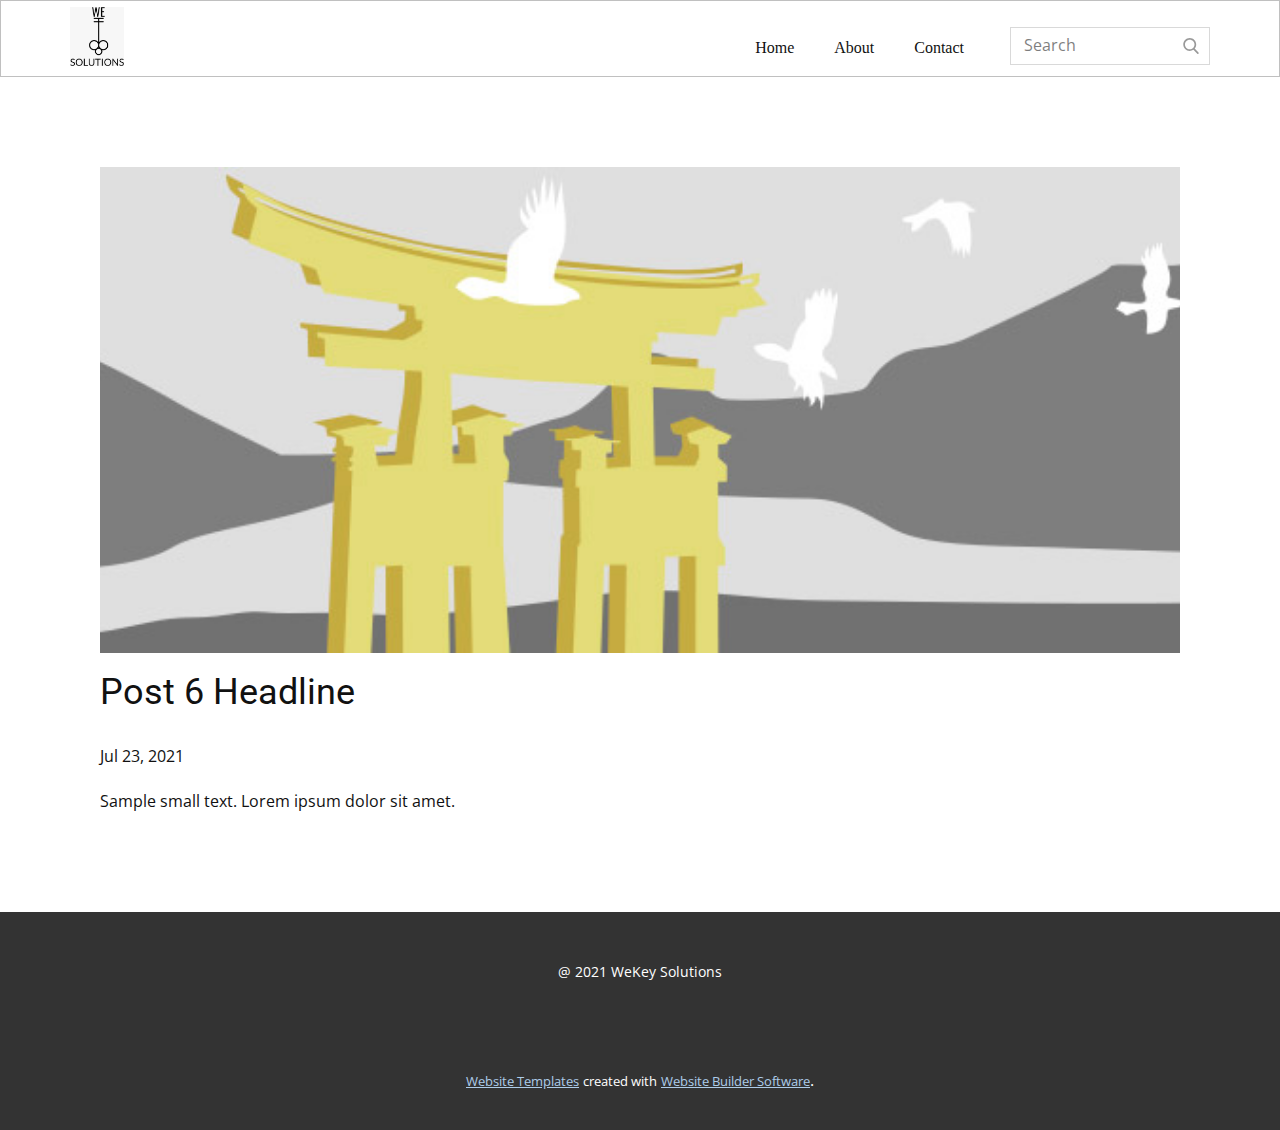
<file: blog/post-5.html>
<!doctype html>
<html style="font-size: 16px;"><head>
    <meta name="viewport" content="width=device-width, initial-scale=1.0">
    <meta charset="utf-8">
    <meta name="keywords" content="Post 1 Headline">
    <meta name="description" content="">
    <meta name="page_type" content="np-template-header-footer-from-plugin">
    <title>Post 6 Headline</title>
    <link rel="stylesheet" href="../nicepage.css" media="screen">
<link rel="stylesheet" href="../Post-Template.css" media="screen">
    <script class="u-script" type="text/javascript" src="../jquery.js" defer=""></script>
    <script class="u-script" type="text/javascript" src="../nicepage.js" defer=""></script>
    <meta name="generator" content="Nicepage 3.21.3, nicepage.com">
    <link id="u-theme-google-font" rel="stylesheet" href="https://fonts.googleapis.com/css?family=Roboto:100,100i,300,300i,400,400i,500,500i,700,700i,900,900i|Open+Sans:300,300i,400,400i,600,600i,700,700i,800,800i">
    
    
    <script type="application/ld+json">{
		"@context": "http://schema.org",
		"@type": "Organization",
		"name": "",
		"logo": "images/WhatsAppImage2021-05-13at9.55.54PM1.jpeg"
}</script>
    <meta name="theme-color" content="#478ac9">
    <meta property="og:title" content="Post Template">
    <meta property="og:type" content="website">
  </head>
  <body class="u-body"><header class="u-align-center-xs u-border-1 u-border-grey-25 u-clearfix u-header u-header" id="sec-de6f"><div class="u-clearfix u-sheet u-sheet-1">
        <a href="https://nicepage.com" class="u-image u-logo u-image-1" data-image-width="409" data-image-height="443">
          <img src="../images/WhatsAppImage2021-05-13at9.55.54PM1.jpeg" class="u-logo-image u-logo-image-1">
        </a>
        <form action="#" method="get" class="u-border-1 u-border-grey-15 u-search u-search-right u-search-1">
          <button class="u-search-button" type="submit">
            <span class="u-search-icon u-spacing-10 u-text-grey-40">
              <svg class="u-svg-link" preserveAspectRatio="xMidYMin slice" viewBox="0 0 56.966 56.966" style=""><use xmlns:xlink="http://www.w3.org/1999/xlink" xlink:href="#svg-b04b"></use></svg>
              <svg xmlns="http://www.w3.org/2000/svg" xmlns:xlink="http://www.w3.org/1999/xlink" version="1.1" id="svg-b04b" x="0px" y="0px" viewBox="0 0 56.966 56.966" style="enable-background:new 0 0 56.966 56.966;" xml:space="preserve" class="u-svg-content"><path d="M55.146,51.887L41.588,37.786c3.486-4.144,5.396-9.358,5.396-14.786c0-12.682-10.318-23-23-23s-23,10.318-23,23  s10.318,23,23,23c4.761,0,9.298-1.436,13.177-4.162l13.661,14.208c0.571,0.593,1.339,0.92,2.162,0.92  c0.779,0,1.518-0.297,2.079-0.837C56.255,54.982,56.293,53.08,55.146,51.887z M23.984,6c9.374,0,17,7.626,17,17s-7.626,17-17,17  s-17-7.626-17-17S14.61,6,23.984,6z"></path><g></g><g></g><g></g><g></g><g></g><g></g><g></g><g></g><g></g><g></g><g></g><g></g><g></g><g></g><g></g></svg>
            </span>
          </button>
          <input class="u-search-input" type="search" name="search" value="" placeholder="Search">
        </form>
        <nav class="u-align-left u-menu u-menu-dropdown u-nav-spacing-25 u-offcanvas u-menu-1">
          <div class="menu-collapse">
            <a class="u-button-style u-nav-link" href="#" style="padding: 4px 0px; font-size: calc(1em + 8px);">
              <svg class="u-svg-link" preserveAspectRatio="xMidYMin slice" viewBox="0 0 302 302" style=""><use xmlns:xlink="http://www.w3.org/1999/xlink" xlink:href="#svg-7b92"></use></svg>
              <svg xmlns="http://www.w3.org/2000/svg" xmlns:xlink="http://www.w3.org/1999/xlink" version="1.1" id="svg-7b92" x="0px" y="0px" viewBox="0 0 302 302" style="enable-background:new 0 0 302 302;" xml:space="preserve" class="u-svg-content"><g><rect y="36" width="302" height="30"></rect><rect y="236" width="302" height="30"></rect><rect y="136" width="302" height="30"></rect>
</g><g></g><g></g><g></g><g></g><g></g><g></g><g></g><g></g><g></g><g></g><g></g><g></g><g></g><g></g><g></g></svg>
            </a>
          </div>
          <div class="u-custom-menu u-nav-container">
            <ul class="u-nav u-unstyled u-nav-1"><li class="u-nav-item"><a class="u-button-style u-nav-link u-text-active-palette-1-base u-text-hover-palette-2-base" href="../Home.html" style="padding: 10px 20px;">Home</a>
</li><li class="u-nav-item"><a class="u-button-style u-nav-link u-text-active-palette-1-base u-text-hover-palette-2-base" href="../About.html" style="padding: 10px 20px;">About</a>
</li><li class="u-nav-item"><a class="u-button-style u-nav-link u-text-active-palette-1-base u-text-hover-palette-2-base" href="../Contact.html" style="padding: 10px 20px;">Contact</a>
</li></ul>
          </div>
          <div class="u-custom-menu u-nav-container-collapse">
            <div class="u-align-center u-black u-container-style u-inner-container-layout u-opacity u-opacity-95 u-sidenav">
              <div class="u-sidenav-overflow">
                <div class="u-menu-close"></div>
                <ul class="u-align-center u-nav u-popupmenu-items u-unstyled u-nav-2"><li class="u-nav-item"><a class="u-button-style u-nav-link" href="../Home.html" style="padding: 10px 20px;">Home</a>
</li><li class="u-nav-item"><a class="u-button-style u-nav-link" href="../About.html" style="padding: 10px 20px;">About</a>
</li><li class="u-nav-item"><a class="u-button-style u-nav-link" href="../Contact.html" style="padding: 10px 20px;">Contact</a>
</li></ul>
              </div>
            </div>
            <div class="u-black u-menu-overlay u-opacity u-opacity-70"></div>
          </div>
        </nav>
      </div></header>
    <section class="u-align-center u-clearfix u-section-1" id="sec-f3fc">
      <div class="u-clearfix u-sheet u-valign-middle-md u-valign-middle-sm u-valign-middle-xs u-sheet-1"><!--post_details--><!--post_details_options_json--><!--{"source":""}--><!--/post_details_options_json--><!--blog_post-->
        <div class="u-container-style u-expanded-width u-post-details u-post-details-1">
          <div class="u-container-layout u-valign-middle u-container-layout-1"><!--blog_post_image-->
            <img alt="" class="u-blog-control u-expanded-width u-image u-image-default u-image-1" src="[data-uri]"><!--/blog_post_image--><!--blog_post_header-->
            <h2 class="u-blog-control u-text u-text-1">Post 6 Headline</h2><!--/blog_post_header--><!--blog_post_metadata-->
            <div class="u-blog-control u-metadata u-metadata-1"><!--blog_post_metadata_date-->
              <span class="u-meta-date u-meta-icon">Jul 23, 2021</span><!--/blog_post_metadata_date--><!--blog_post_metadata_category-->
              <!--/blog_post_metadata_category--><!--blog_post_metadata_comments-->
              <!--/blog_post_metadata_comments-->
            </div><!--/blog_post_metadata--><!--blog_post_content-->
            <div class="u-align-justify u-blog-control u-post-content u-text u-text-2 fr-view">
  Sample small text. Lorem ipsum dolor sit amet.
  </div><!--/blog_post_content-->
          </div>
        </div><!--/blog_post--><!--/post_details-->
      </div>
    </section>
    
    
    <footer class="u-align-center u-clearfix u-footer u-grey-80 u-footer" id="sec-e8c8"><div class="u-clearfix u-sheet u-sheet-1">
        <p class="u-small-text u-text u-text-variant u-text-1">@ 2021 WeKey Solutions</p>
      </div></footer>
    <section class="u-backlink u-clearfix u-grey-80">
      <a class="u-link" href="https://nicepage.com/website-templates" target="_blank">
        <span>Website Templates</span>
      </a>
      <p class="u-text">
        <span>created with</span>
      </p>
      <a class="u-link" href="https://nicepage.com/" target="_blank">
        <span>Website Builder Software</span>
      </a>. 
    </section>
  
</body></html>
</file>
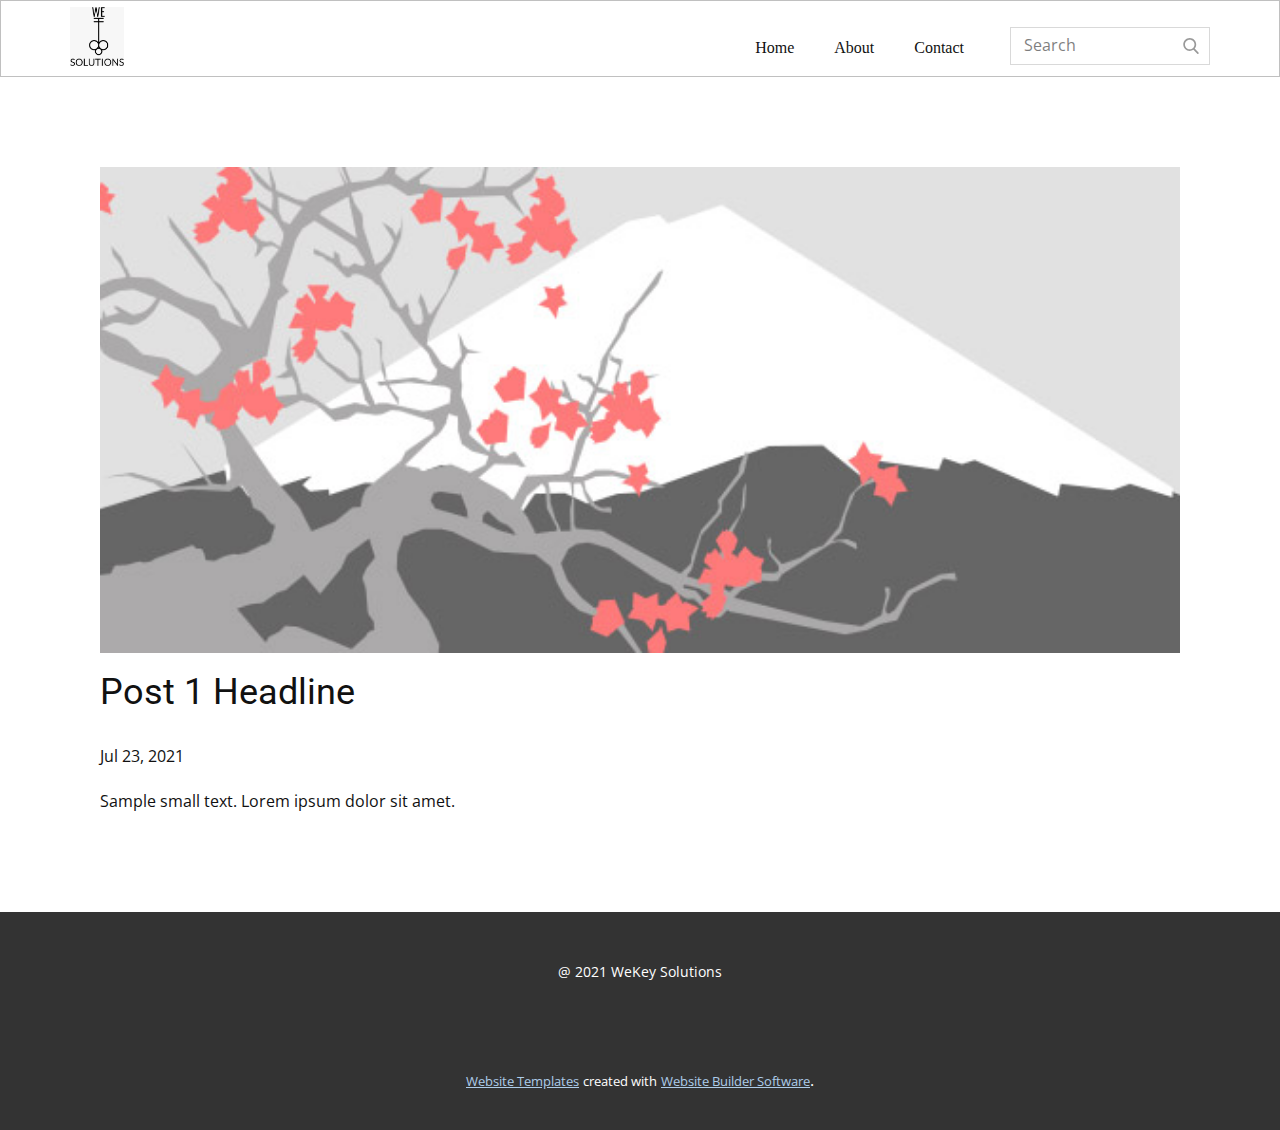
<file: blog/post.html>
<!doctype html>
<html style="font-size: 16px;"><head>
    <meta name="viewport" content="width=device-width, initial-scale=1.0">
    <meta charset="utf-8">
    <meta name="keywords" content="Post 1 Headline">
    <meta name="description" content="">
    <meta name="page_type" content="np-template-header-footer-from-plugin">
    <title>Post 1 Headline</title>
    <link rel="stylesheet" href="../nicepage.css" media="screen">
<link rel="stylesheet" href="../Post-Template.css" media="screen">
    <script class="u-script" type="text/javascript" src="../jquery.js" defer=""></script>
    <script class="u-script" type="text/javascript" src="../nicepage.js" defer=""></script>
    <meta name="generator" content="Nicepage 3.21.3, nicepage.com">
    <link id="u-theme-google-font" rel="stylesheet" href="https://fonts.googleapis.com/css?family=Roboto:100,100i,300,300i,400,400i,500,500i,700,700i,900,900i|Open+Sans:300,300i,400,400i,600,600i,700,700i,800,800i">
    
    
    <script type="application/ld+json">{
		"@context": "http://schema.org",
		"@type": "Organization",
		"name": "",
		"logo": "images/WhatsAppImage2021-05-13at9.55.54PM1.jpeg"
}</script>
    <meta name="theme-color" content="#478ac9">
    <meta property="og:title" content="Post Template">
    <meta property="og:type" content="website">
  </head>
  <body class="u-body"><header class="u-align-center-xs u-border-1 u-border-grey-25 u-clearfix u-header u-header" id="sec-de6f"><div class="u-clearfix u-sheet u-sheet-1">
        <a href="https://nicepage.com" class="u-image u-logo u-image-1" data-image-width="409" data-image-height="443">
          <img src="../images/WhatsAppImage2021-05-13at9.55.54PM1.jpeg" class="u-logo-image u-logo-image-1">
        </a>
        <form action="#" method="get" class="u-border-1 u-border-grey-15 u-search u-search-right u-search-1">
          <button class="u-search-button" type="submit">
            <span class="u-search-icon u-spacing-10 u-text-grey-40">
              <svg class="u-svg-link" preserveAspectRatio="xMidYMin slice" viewBox="0 0 56.966 56.966" style=""><use xmlns:xlink="http://www.w3.org/1999/xlink" xlink:href="#svg-b04b"></use></svg>
              <svg xmlns="http://www.w3.org/2000/svg" xmlns:xlink="http://www.w3.org/1999/xlink" version="1.1" id="svg-b04b" x="0px" y="0px" viewBox="0 0 56.966 56.966" style="enable-background:new 0 0 56.966 56.966;" xml:space="preserve" class="u-svg-content"><path d="M55.146,51.887L41.588,37.786c3.486-4.144,5.396-9.358,5.396-14.786c0-12.682-10.318-23-23-23s-23,10.318-23,23  s10.318,23,23,23c4.761,0,9.298-1.436,13.177-4.162l13.661,14.208c0.571,0.593,1.339,0.92,2.162,0.92  c0.779,0,1.518-0.297,2.079-0.837C56.255,54.982,56.293,53.08,55.146,51.887z M23.984,6c9.374,0,17,7.626,17,17s-7.626,17-17,17  s-17-7.626-17-17S14.61,6,23.984,6z"></path><g></g><g></g><g></g><g></g><g></g><g></g><g></g><g></g><g></g><g></g><g></g><g></g><g></g><g></g><g></g></svg>
            </span>
          </button>
          <input class="u-search-input" type="search" name="search" value="" placeholder="Search">
        </form>
        <nav class="u-align-left u-menu u-menu-dropdown u-nav-spacing-25 u-offcanvas u-menu-1">
          <div class="menu-collapse">
            <a class="u-button-style u-nav-link" href="#" style="padding: 4px 0px; font-size: calc(1em + 8px);">
              <svg class="u-svg-link" preserveAspectRatio="xMidYMin slice" viewBox="0 0 302 302" style=""><use xmlns:xlink="http://www.w3.org/1999/xlink" xlink:href="#svg-7b92"></use></svg>
              <svg xmlns="http://www.w3.org/2000/svg" xmlns:xlink="http://www.w3.org/1999/xlink" version="1.1" id="svg-7b92" x="0px" y="0px" viewBox="0 0 302 302" style="enable-background:new 0 0 302 302;" xml:space="preserve" class="u-svg-content"><g><rect y="36" width="302" height="30"></rect><rect y="236" width="302" height="30"></rect><rect y="136" width="302" height="30"></rect>
</g><g></g><g></g><g></g><g></g><g></g><g></g><g></g><g></g><g></g><g></g><g></g><g></g><g></g><g></g><g></g></svg>
            </a>
          </div>
          <div class="u-custom-menu u-nav-container">
            <ul class="u-nav u-unstyled u-nav-1"><li class="u-nav-item"><a class="u-button-style u-nav-link u-text-active-palette-1-base u-text-hover-palette-2-base" href="../Home.html" style="padding: 10px 20px;">Home</a>
</li><li class="u-nav-item"><a class="u-button-style u-nav-link u-text-active-palette-1-base u-text-hover-palette-2-base" href="../About.html" style="padding: 10px 20px;">About</a>
</li><li class="u-nav-item"><a class="u-button-style u-nav-link u-text-active-palette-1-base u-text-hover-palette-2-base" href="../Contact.html" style="padding: 10px 20px;">Contact</a>
</li></ul>
          </div>
          <div class="u-custom-menu u-nav-container-collapse">
            <div class="u-align-center u-black u-container-style u-inner-container-layout u-opacity u-opacity-95 u-sidenav">
              <div class="u-sidenav-overflow">
                <div class="u-menu-close"></div>
                <ul class="u-align-center u-nav u-popupmenu-items u-unstyled u-nav-2"><li class="u-nav-item"><a class="u-button-style u-nav-link" href="../Home.html" style="padding: 10px 20px;">Home</a>
</li><li class="u-nav-item"><a class="u-button-style u-nav-link" href="../About.html" style="padding: 10px 20px;">About</a>
</li><li class="u-nav-item"><a class="u-button-style u-nav-link" href="../Contact.html" style="padding: 10px 20px;">Contact</a>
</li></ul>
              </div>
            </div>
            <div class="u-black u-menu-overlay u-opacity u-opacity-70"></div>
          </div>
        </nav>
      </div></header>
    <section class="u-align-center u-clearfix u-section-1" id="sec-f3fc">
      <div class="u-clearfix u-sheet u-valign-middle-md u-valign-middle-sm u-valign-middle-xs u-sheet-1"><!--post_details--><!--post_details_options_json--><!--{"source":""}--><!--/post_details_options_json--><!--blog_post-->
        <div class="u-container-style u-expanded-width u-post-details u-post-details-1">
          <div class="u-container-layout u-valign-middle u-container-layout-1"><!--blog_post_image-->
            <img alt="" class="u-blog-control u-expanded-width u-image u-image-default u-image-1" src="[data-uri]"><!--/blog_post_image--><!--blog_post_header-->
            <h2 class="u-blog-control u-text u-text-1">Post 1 Headline</h2><!--/blog_post_header--><!--blog_post_metadata-->
            <div class="u-blog-control u-metadata u-metadata-1"><!--blog_post_metadata_date-->
              <span class="u-meta-date u-meta-icon">Jul 23, 2021</span><!--/blog_post_metadata_date--><!--blog_post_metadata_category-->
              <!--/blog_post_metadata_category--><!--blog_post_metadata_comments-->
              <!--/blog_post_metadata_comments-->
            </div><!--/blog_post_metadata--><!--blog_post_content-->
            <div class="u-align-justify u-blog-control u-post-content u-text u-text-2 fr-view">
  Sample small text. Lorem ipsum dolor sit amet.
  </div><!--/blog_post_content-->
          </div>
        </div><!--/blog_post--><!--/post_details-->
      </div>
    </section>
    
    
    <footer class="u-align-center u-clearfix u-footer u-grey-80 u-footer" id="sec-e8c8"><div class="u-clearfix u-sheet u-sheet-1">
        <p class="u-small-text u-text u-text-variant u-text-1">@ 2021 WeKey Solutions</p>
      </div></footer>
    <section class="u-backlink u-clearfix u-grey-80">
      <a class="u-link" href="https://nicepage.com/website-templates" target="_blank">
        <span>Website Templates</span>
      </a>
      <p class="u-text">
        <span>created with</span>
      </p>
      <a class="u-link" href="https://nicepage.com/" target="_blank">
        <span>Website Builder Software</span>
      </a>. 
    </section>
  
</body></html>
</file>
